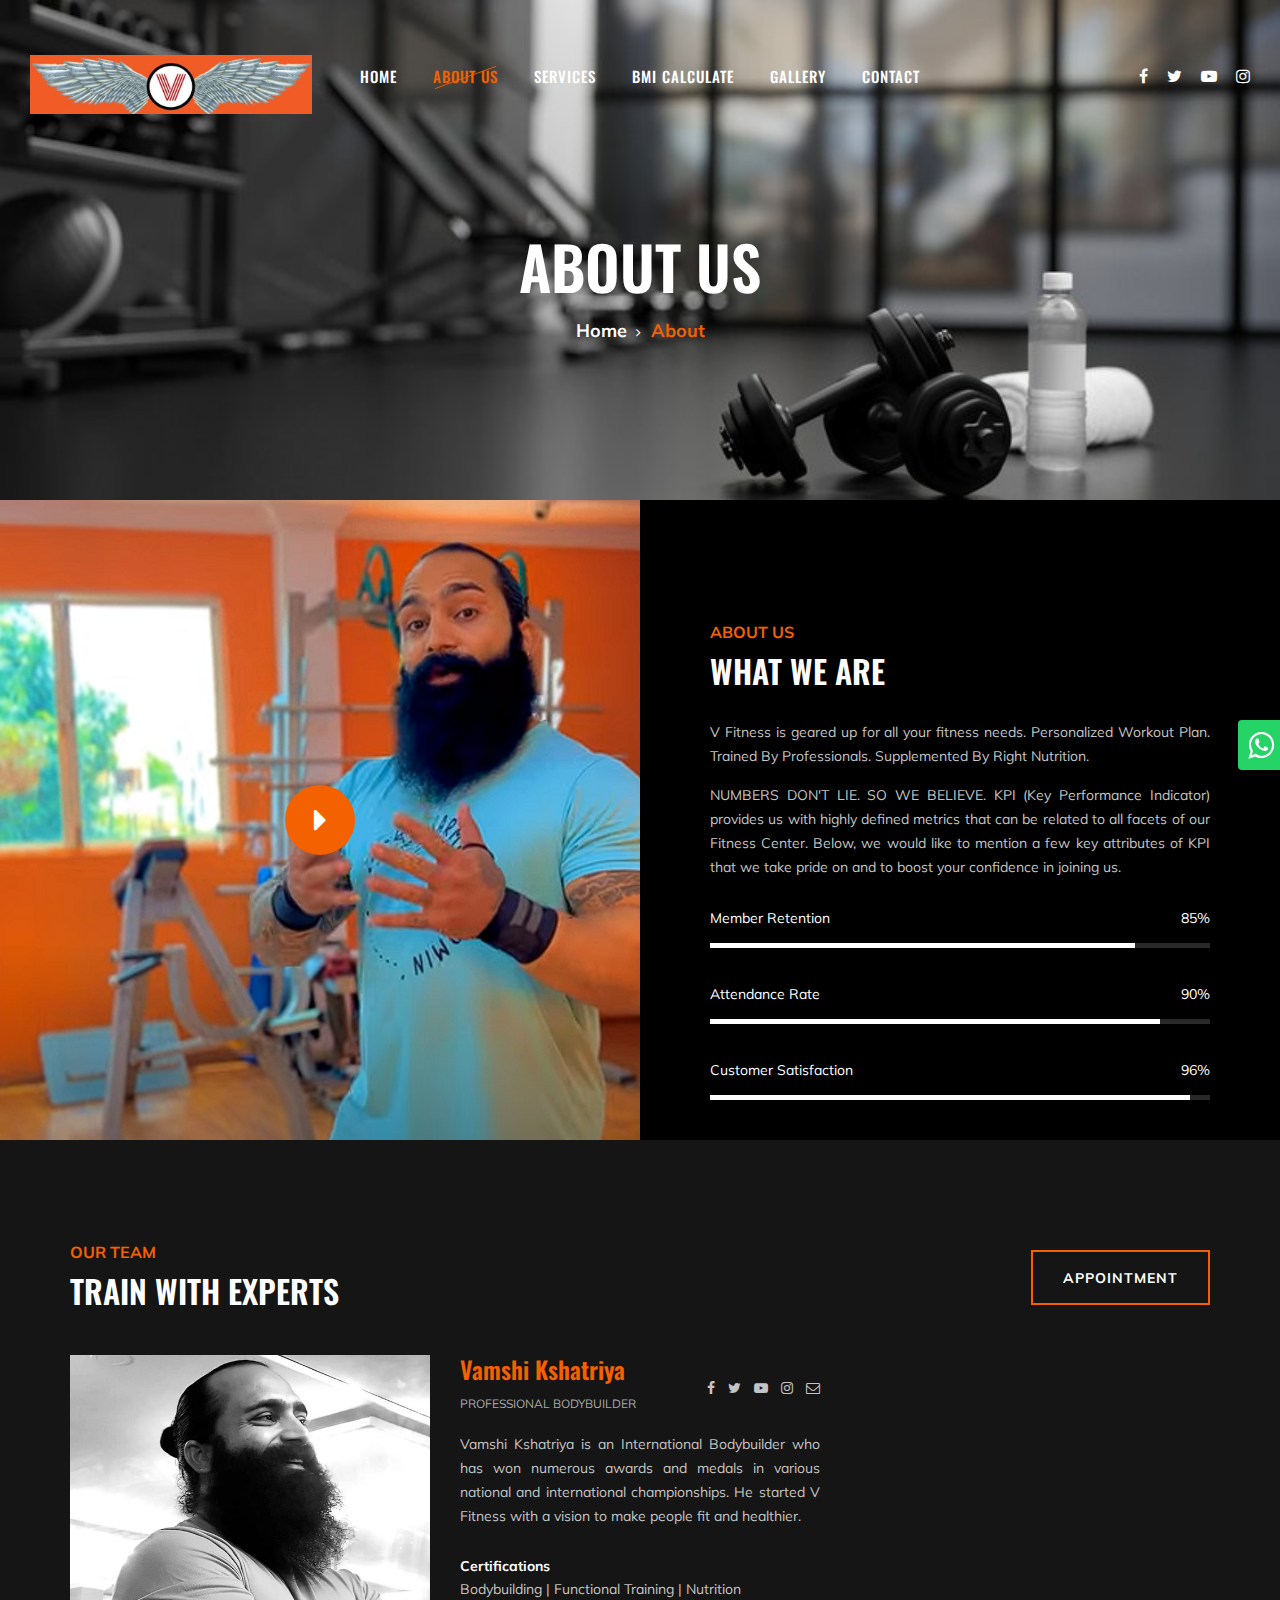
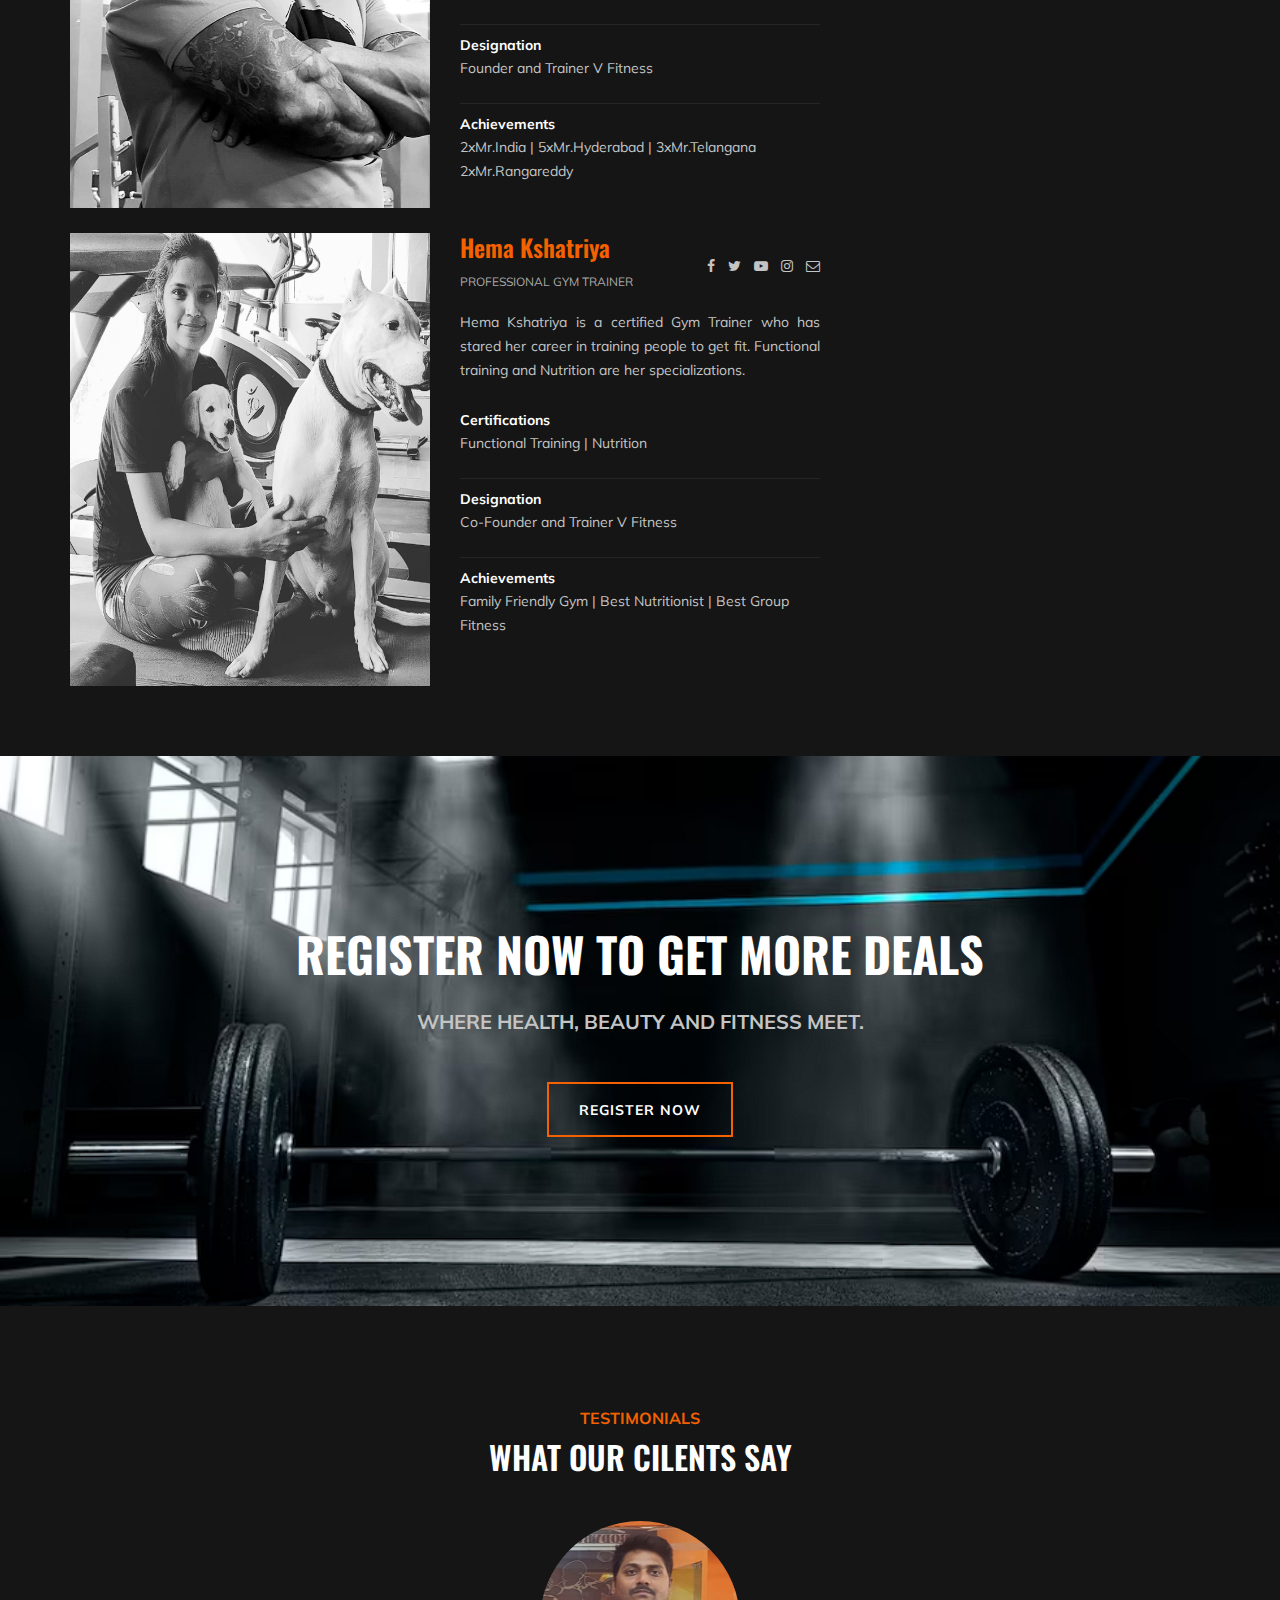
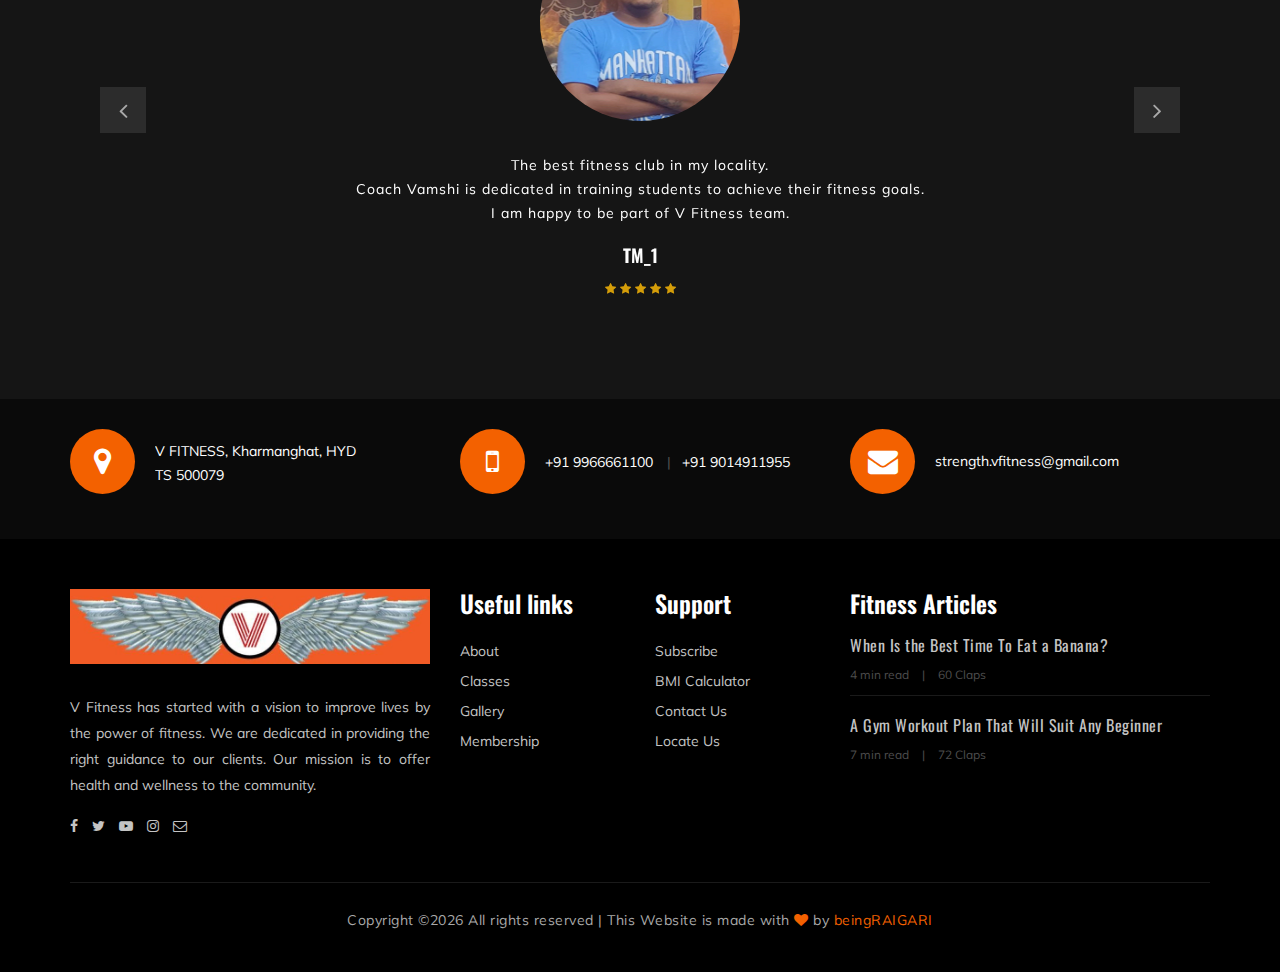
<file: about-us.html>
<!DOCTYPE html>
<html lang="zxx">

<head>
    <meta charset="UTF-8">
    <meta name="description" content="Gym Template">
    <meta name="keywords" content="Gym, unica, creative, html">
    <meta name="viewport" content="width=device-width, initial-scale=1.0">
    <meta http-equiv="X-UA-Compatible" content="ie=edge">
    <title>V Fitness</title>
    <link rel="icon" type="image/x-icon" href="img/v_logo.png">

    <!-- Google Font -->
    <link href="https://fonts.googleapis.com/css?family=Muli:300,400,500,600,700,800,900&display=swap" rel="stylesheet">
    <link href="https://fonts.googleapis.com/css?family=Oswald:300,400,500,600,700&display=swap" rel="stylesheet">

    <!-- Css Styles -->
    <link rel="stylesheet" href="css/bootstrap.min.css" type="text/css">
    <link rel="stylesheet" href="css/font-awesome.min.css" type="text/css">
    <link rel="stylesheet" href="css/flaticon.css" type="text/css">
    <link rel="stylesheet" href="css/owl.carousel.min.css" type="text/css">
    <link rel="stylesheet" href="css/barfiller.css" type="text/css">
    <link rel="stylesheet" href="css/magnific-popup.css" type="text/css">
    <link rel="stylesheet" href="css/slicknav.min.css" type="text/css">
    <link rel="stylesheet" href="css/style.css" type="text/css">
</head>

<body>
    <!-- Page Preloder -->
    <div id="preloder">
        <div class="loader"></div>
    </div>

    <!-- Offcanvas Menu Section Begin -->
    <div class="offcanvas-menu-overlay"></div>
    <div class="offcanvas-menu-wrapper">
        <div class="canvas-close">
            <i class="fa fa-close"></i>
        </div>
        
        <nav class="canvas-menu mobile-menu">
            <ul>
                <li><a href="./index.html">Home</a></li>
                <li class="active"><a href="./about-us.html">About Us</a></li>
                <!--<li><a href="./class-details.html">Classes</a></li> -->
                <li><a href="./services.html">Services</a></li>
                <!--<li><a href="./team.html">Our Team</a></li> -->
                <li><a href="./bmi-calculator.html">Bmi calculate</a></li>
                <li><a href="./gallery.html">Gallery</a></li>
                <li><a href="./contact.html">Contact</a></li>
            </ul>
        </nav>
        <div id="mobile-menu-wrap"></div>
        <div class="canvas-social">
            <a href="https://www.facebook.com/vfitness9966/" target="_blank"><i class="fa fa-facebook"></i></a>
            <a href="https://twitter.com/vamshikshatriya" target="_blank"><i class="fa fa-twitter"></i></a>
            <a href="https://youtube.com/@vfitness99" target="_blank"><i class="fa fa-youtube-play"></i></a>
            <a target="_blank" href="https://www.instagram.com/vamshi.kshatriya/"><i class="fa fa-instagram"></i></a>
        </div>
    </div>
    <!-- Offcanvas Menu Section End -->

    <!-- Header Section Begin -->
    <header class="header-section">
        <div class="container-fluid">
            <div class="row">
                <div class="col-lg-3">
                    <div class="logo">
                        <a href="./index.html">
                            <img src="img/v_fitness_logo.jpg" alt="">
                        </a>
                    </div>
                </div>
                <div class="col-lg-6">
                    <nav class="nav-menu">
                        <ul>
                            <li><a href="./index.html">Home</a></li>
                            <li class="active"><a href="./about-us.html">About Us</a></li>
                            <!--<li><a href="./class-details.html">Classes</a></li> -->
                            <li><a href="./services.html">Services</a></li>
                            <!--<li><a href="./team.html">Our Team</a></li> -->
                            <li><a href="./bmi-calculator.html">Bmi calculate</a></li>
                            <li><a href="./gallery.html">Gallery</a></li>
                            <li><a href="./contact.html">Contact</a></li>
                        </ul>
                    </nav>
                </div>
                <div class="col-lg-3">
                    <div class="top-option">
                        
                        <div class="to-social">
                            <a href="https://www.facebook.com/vfitness9966/" target="_blank"><i class="fa fa-facebook"></i></a>
            <a href="https://twitter.com/vamshikshatriya" target="_blank"><i class="fa fa-twitter"></i></a>
            <a href="https://youtube.com/@vfitness99" target="_blank"><i class="fa fa-youtube-play"></i></a>
            <a target="_blank" href="https://www.instagram.com/vamshi.kshatriya/"><i class="fa fa-instagram"></i></a>
                        </div>
                    </div>
                </div>
            </div>
            <div class="canvas-open">
                <i class="fa fa-bars"></i>
            </div>
        </div>
    </header>
     <!-- Header End -->

    <!-- Breadcrumb Section Begin -->
    <section class="breadcrumb-section set-bg" data-setbg="img/ss_07.jpg">
        <div class="container">
            <div class="row">
                <div class="col-lg-12 text-center">
                    <div class="breadcrumb-text">
                        <h2>About us</h2>
                        <div class="bt-option">
                            <a href="./index.html">Home</a>
                            <span>About</span>
                        </div>
                    </div>
                </div>
            </div>
        </div>
    </section>
    <!-- Breadcrumb Section End -->


    <!-- About US Section Begin -->
    <section class="aboutus-section " >
        <div class="container-fluid">
            <div class="row">
                <div class="col-lg-6 p-0">
                    <div class="about-video set-bg" data-setbg="img/about-us-1.png">
                        <a href="https://www.youtube.com/watch?v=REtfgvUapyM" class="play-btn video-popup"><i
                                class="fa fa-caret-right"></i></a>
                    </div>
                </div>
                <div class="col-lg-6 p-0">
                    <div class="about-text">
                        <div class="section-title">
                            <span>About Us</span>
                            <h2>What we are</h2>
                        </div>
                        <div class="at-desc">
                            <p align="justify">V Fitness is geared up for all your fitness needs. Personalized Workout Plan. Trained By Professionals. Supplemented By Right Nutrition.</p>
                            <p align="justify">NUMBERS DON'T LIE. SO WE BELIEVE. KPI (Key Performance Indicator) provides us with highly defined metrics that can be related to all facets of our Fitness Center. Below, we would like to mention a few key attributes of KPI that we take pride on and to boost your confidence in joining us. </p>
                        </div>
                        <div class="about-bar">
                            <div class="ab-item">
                                <p>Member Retention</p>
                                <div id="bar1" class="barfiller">
                                    <span class="fill" data-percentage="85"></span>
                                    <div class="tipWrap">
                                        <span class="tip"></span>
                                    </div>
                                </div>
                            </div>
                            <div class="ab-item">
                                <p>Attendance Rate</p>
                                <div id="bar2" class="barfiller">
                                    <span class="fill" data-percentage="90"></span>
                                    <div class="tipWrap">
                                        <span class="tip"></span>
                                    </div>
                                </div>
                            </div>
                            <div class="ab-item">
                                <p>Customer Satisfaction</p>
                                <div id="bar3" class="barfiller">
                                    <span class="fill" data-percentage="96"></span>
                                    <div class="tipWrap">
                                        <span class="tip"></span>
                                    </div>
                                </div>
                            </div>
                        </div>
                    </div>
                </div>
            </div>
        </div>
    </section>
    <!-- About US Section End -->

    <section class="team-section team-page spad">
        <div class="container">
            <div class="row">
                <div class="col-lg-12">
                    <div class="team-title">
                        <div class="section-title">
                            <span>Our Team</span>
                            <h2>TRAIN WITH EXPERTS</h2>
                        </div>
                        <a href="./contact.html" class="primary-btn btn-normal appoinment-btn">appointment</a>
                    </div>
                </div>
            </div>

            <div class="row">
                <div class="col-lg-8">
                    <div class="class-details-text">
            <div class="cd-trainer">
                <div class="row">
                    <div class="col-md-6">
                        <div class="cd-trainer-pic">
                            <img src="img/team/ss_2.png" alt="">
                        </div>
                    </div>
                    <div class="col-md-6">
                        <div class="cd-trainer-text">
                            <div class="trainer-title">
                                <h4 style="color:#f36100" id="sectionVamshi">Vamshi Kshatriya</h4>
                                <span>Professional Bodybuilder</span>
                            </div>
                            <div class="trainer-social">
                                <a href="#"><i class="fa fa-facebook"></i></a>
                                <a href="#"><i class="fa fa-twitter"></i></a>
                                <a href="#"><i class="fa fa-youtube-play"></i></a>
                                <a href="#"><i class="fa fa-instagram"></i></a>
                                <a href="#"><i class="fa  fa-envelope-o"></i></a>
                            </div>
                            <p align="justify" >Vamshi Kshatriya is an International Bodybuilder who has won numerous awards and medals in various national and international championships. He started V Fitness with a vision to make people fit and healthier.</p>
                            <ul class="trainer-info">
                                <li><span>Certifications</span><p>Bodybuilding | Functional Training | Nutrition</p></li>
                                <li><span>Designation</span><p>Founder and Trainer V Fitness</p></li>
                                <li><span>Achievements</span><p>2xMr.India | 5xMr.Hyderabad | 3xMr.Telangana 2xMr.Rangareddy </p></li>
                                
                            </ul>
                        </div>
                    </div>
                </div>
                &nbsp;
                
                <div class="row">
                    <div class="col-md-6">
                        <div class="cd-trainer-pic">
                            <img src="img/hero/ss_7_1.png" alt="">
                        </div>
                    </div>
                    <div class="col-md-6">
                        <div class="cd-trainer-text">
                            <div class="trainer-title">
                                <h4 style="color:#f36100" id="sectionHema">Hema Kshatriya</h4>
                                <span>Professional Gym Trainer</span>
                            </div>
                            <div class="trainer-social">
                                <a href="#"><i class="fa fa-facebook"></i></a>
                                <a href="#"><i class="fa fa-twitter"></i></a>
                                <a href="#"><i class="fa fa-youtube-play"></i></a>
                                <a href="#"><i class="fa fa-instagram"></i></a>
                                <a href="#"><i class="fa  fa-envelope-o"></i></a>
                            </div>
                            <p align="justify" >Hema Kshatriya is a certified Gym Trainer who has stared her career in training people to get fit. Functional training and Nutrition are her specializations.</p>
                            <ul class="trainer-info">
                                <li><span>Certifications</span><p>Functional Training | Nutrition</p></li>
                                <li><span>Designation</span><p>Co-Founder and Trainer V Fitness</p></li>
                                <li><span>Achievements</span><p>Family Friendly Gym | Best Nutritionist | Best Group Fitness </p></li>
                                
                            </ul>
                        </div>
                    </div>
                </div>
            
            </div>

            
        </div>
    </section>
    <!-- Team Section End -->

    <!-- Banner Section Begin -->
    <section class="banner-section set-bg" data-setbg="img/ss-02.png">
        <div class="container">
            <div class="row">
                <div class="col-lg-12 text-center">
                    <div class="bs-text">
                        <h2>register now to get more deals</h2>
                        <div class="bt-tips">Where health, beauty and fitness meet.</div>
                        <a href="#" class="primary-btn  btn-normal">Register Now</a>
                    </div>
                </div>
            </div>
        </div>
    </section>
    <!-- Banner Section End -->

    <!-- Testimonial Section Begin -->
    <section class="testimonial-section spad">
        <div class="container">
            <div class="row">
                <div class="col-lg-12">
                    <div class="section-title">
                        <span>Testimonials</span>
                        <h2>What Our cilents say</h2>
                    </div>
                </div>
            </div>
            <div class="ts_slider owl-carousel">
                <div class="ts_item">
                    <div class="row">
                        <div class="col-lg-12 text-center">
                            <div class="ti_pic">
                                <img src="img/testimonial/tm_1.png" alt="">
                            </div>
                            <div class="ti_text">
                                <p>The best fitness club in my locality. </br>Coach Vamshi is dedicated in training students to achieve their fitness goals.</br> I am happy to be part of V Fitness team. </p>
                                <h5>TM_1</h5>
                                <div class="tt-rating">
                                    <i class="fa fa-star"></i>
                                    <i class="fa fa-star"></i>
                                    <i class="fa fa-star"></i>
                                    <i class="fa fa-star"></i>
                                    <i class="fa fa-star"></i>
                                </div>
                            </div>
                        </div>
                    </div>
                </div>
                <div class="ts_item">
                    <div class="row">
                        <div class="col-lg-12 text-center">
                            <div class="ti_pic">
                                <img src="img/testimonial/tm_2.png" alt="">
                            </div>
                            <div class="ti_text">
                                <p>The best fitness club in my locality. </br>Coach Vamshi is dedicated in training students to achieve their fitness goals.</br> I am happy to be part of V Fitness team. </p>
                                <h5>TM_1</h5>
                                <div class="tt-rating">
                                    <i class="fa fa-star"></i>
                                    <i class="fa fa-star"></i>
                                    <i class="fa fa-star"></i>
                                    <i class="fa fa-star"></i>
                                    <i class="fa fa-star"></i>
                                </div>
                            </div>
                        </div>
                    </div>
                </div>
                <div class="ts_item">
                    <div class="row">
                        <div class="col-lg-12 text-center">
                            <div class="ti_pic">
                                <img src="img/testimonial/tm_3.png" alt="">
                            </div>
                            <div class="ti_text">
                                <p>The best fitness club in my locality. </br>Coach Vamshi is dedicated in training students to achieve their fitness goals.</br> I am happy to be part of V Fitness team. </p>
                                <h5>TM_1</h5>
                                <div class="tt-rating">
                                    <i class="fa fa-star"></i>
                                    <i class="fa fa-star"></i>
                                    <i class="fa fa-star"></i>
                                    <i class="fa fa-star"></i>
                                    <i class="fa fa-star"></i>
                                </div>
                            </div>
                        </div>
                    </div>
                </div>
                <div class="ts_item">
                    <div class="row">
                        <div class="col-lg-12 text-center">
                            <div class="ti_pic">
                                <img src="img/testimonial/tm_4.png" alt="">
                            </div>
                            <div class="ti_text">
                                <p>The best fitness club in my locality. </br>Coach Vamshi is dedicated in training students to achieve their fitness goals.</br> I am happy to be part of V Fitness team. </p>
                                <h5>TM_1</h5>
                                <div class="tt-rating">
                                    <i class="fa fa-star"></i>
                                    <i class="fa fa-star"></i>
                                    <i class="fa fa-star"></i>
                                    <i class="fa fa-star"></i>
                                    <i class="fa fa-star"></i>
                                </div>
                            </div>
                        </div>
                    </div>
                </div>
            </div>
        </div>
    </section>
    <!-- Testimonial Section End -->

    <!-- Get In Touch Section Begin -->
    <div class="gettouch-section">
        <div class="container">
            <div class="row">
                <div class="col-md-4">
                    <div class="gt-text">
                        <a target="_blank" href="https://goo.gl/maps/xVB7qS5Hg9xaRuVW7"><i class="fa fa-map-marker"></i></a>
                        <p>V FITNESS, Kharmanghat, HYD <br/> TS 500079</p>
                    </div>
                </div>
                <div class="col-md-4">
                    <div class="gt-text">
                        <a target="_blank" href="https://wa.me/919966661100?text=I'm%20interested%20in%20your%20gym%20membership"> <i class="fa fa-mobile"></i></a>
                        <ul>
                            <li>+91 9966661100</li>
                            <li>+91 9014911955</li>
                        </ul>
                    </div>
                </div>
                <div class="col-md-4">
                    <div class="gt-text email">
                        <a target="_blank" href="mailto:support.vfitness@gmail.com"><i class="fa fa-envelope"></i></a>
                        <p>strength.vfitness@gmail.com</p>
                    </div>
                </div>
            </div>
        </div>
    </div>
    <!-- Get In Touch Section End -->

    <!-- Footer Section Begin -->
    <section class="footer-section">
        <div class="container">
            <div class="row">
                <div class="col-lg-4">
                    <div class="fs-about">
                        <div class="fa-logo">
                            <a href="#"><img src="img/v_fitness_logo.jpg" alt=""></a>
                        </div>
                        <p align="justify"> V Fitness has started with a vision to improve lives by the power of fitness. We are dedicated in providing the right guidance to our clients. Our mission is to offer health and wellness to the community.</p>
                        <div class="fa-social">
                            <a href="https://www.facebook.com/vfitness9966/" target="_blank"><i class="fa fa-facebook"></i></a>
                            <a href="https://twitter.com/vamshikshatriya" target="_blank"><i class="fa fa-twitter"></i></a>
                            <a href="https://youtube.com/@vfitness99" target="_blank"><i class="fa fa-youtube-play"></i></a>
                            <a target="_blank" href="https://www.instagram.com/vamshi.kshatriya/"><i class="fa fa-instagram"></i></a>
                            <a target="_blank" href="mailto:strength.vfitness@gmail.com"><i class="fa  fa-envelope-o"></i></a>
                        </div>
                    </div>
                </div>
                <div class="col-lg-2 col-md-3 col-sm-6">
                    <div class="fs-widget">
                        <h4>Useful links</h4>
                        <ul>
                            <li><a href="./about-us.html">About</a></li>
                            
                            <li><a href="./services.html#sectionClasses">Classes</a></li>
                            <li><a href="./gallery.html">Gallery</a></li>
                            <li><a href="./services.html#sectionPricing">Membership</a></li>
                        </ul>
                    </div>
                </div>
                <div class="col-lg-2 col-md-3 col-sm-6">
                    <div class="fs-widget">
                        <h4>Support</h4>
                        <ul>
                           
                            <li><a href="https://youtube.com/@vfitness99" target="_blank">Subscribe</a></li>
                            <li><a href="./bmi-calculator.html">BMI Calculator</a></li>
                            <li><a href="./contact.html">Contact Us</a></li>
                            <li><a target="_blank" href="https://goo.gl/maps/xVB7qS5Hg9xaRuVW7">Locate Us</a></li>
                        </ul>
                    </div>
                </div>
                
                <div class="col-lg-4 col-md-6">
                    <div class="fs-widget">
                        <h4>Fitness Articles</h4>
                        <div class="fw-recent">
                            <h6><a target="_blank" href="https://medium.com/exploring-wellness/when-is-the-best-time-to-eat-a-banana-3fb9793e0d32">When Is the Best Time To Eat a Banana?</a></h6>
                            <ul>
                                <li>4 min read</li>
                                <li>60 Claps</li>
                            </ul>
                        </div>
                        <div class="fw-recent">
                            <h6><a target="_blank" href="https://medium.com/illumination/a-gym-workout-plan-that-will-suit-any-beginner-909eea2ece28">A Gym Workout Plan That Will Suit Any Beginner</a></h6>
                            <ul>
                                <li>7 min read</li>
                                <li>72 Claps</li>
                            </ul>
                        </div>
                    </div>
                </div>
            </div>
            
            <div class="row">
                <div class="col-lg-12 text-center">
                    <div class="copyright-text">
                        <p><!-- Link back to Colorlib can't be removed. Template is licensed under CC BY 3.0. -->
  Copyright &copy;<script>document.write(new Date().getFullYear());</script> All rights reserved | This Website is made with <i class="fa fa-heart" aria-hidden="true"></i> by <a target="_blank" href="mailto:beingraigari@gmail.com">beingRAIGARI</a>
  <!-- Link back to Colorlib can't be removed. Template is licensed under CC BY 3.0. --></p>
                    </div>
                </div>
            </div>
        </div>
    </section>
    <!-- Footer Section End -->
    <div class="whats-float">
        <a href="https://wa.me/919966661100?text=I'm%20interested%20in%20your%20gym%20membership"
           target="_blank">
            <i class="fa fa-whatsapp"></i><span>WhatsApp<br><small>+91 9966661100</small></span>
        </a>
    </div>


    <!-- Search model Begin -->
    <div class="search-model">
        <div class="h-100 d-flex align-items-center justify-content-center">
            <div class="search-close-switch">+</div>
            <form class="search-model-form">
                <input type="text" id="search-input" placeholder="Search here.....">
            </form>
        </div>
    </div>
    <!-- Search model end -->

    <!-- Js Plugins -->
    <script src="js/jquery-3.3.1.min.js"></script>
    <script src="js/bootstrap.min.js"></script>
    <script src="js/jquery.magnific-popup.min.js"></script>
    <script src="js/masonry.pkgd.min.js"></script>
    <script src="js/jquery.barfiller.js"></script>
    <script src="js/jquery.slicknav.js"></script>
    <script src="js/owl.carousel.min.js"></script>
    <script src="js/main.js"></script>


</body>

</html>
</file>
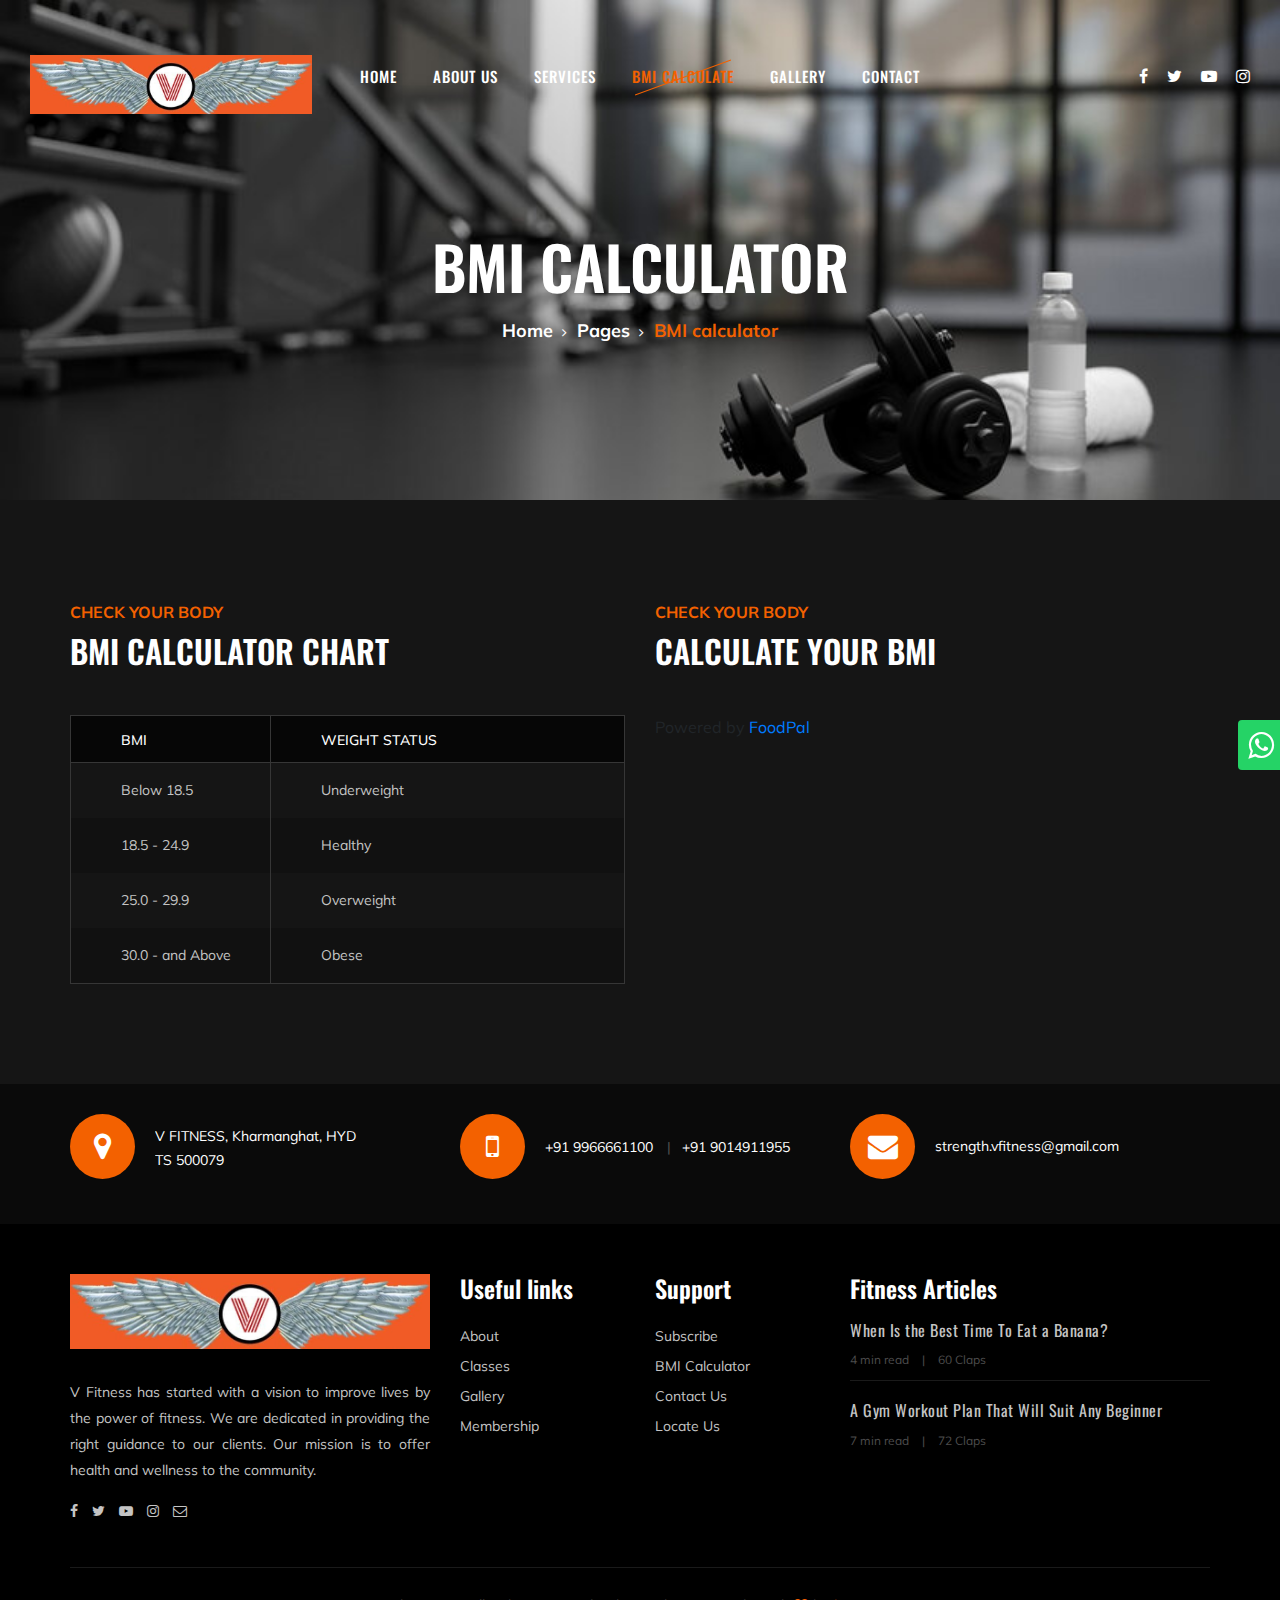
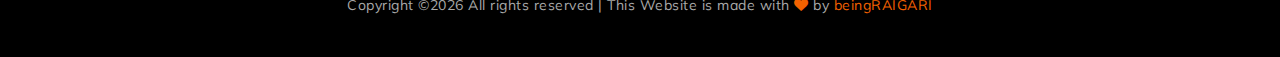
<file: bmi-calculator.html>
<!DOCTYPE html>
<html lang="zxx">

<head>
    <meta charset="UTF-8">
    <meta name="description" content="Gym Template">
    <meta name="keywords" content="Gym, unica, creative, html">
    <meta name="viewport" content="width=device-width, initial-scale=1.0">
    <meta http-equiv="X-UA-Compatible" content="ie=edge">
    <title>V Fitness</title>
    <link rel="icon" type="image/x-icon" href="img/v_logo.png">

    <!-- Google Font -->
    <link href="https://fonts.googleapis.com/css?family=Muli:300,400,500,600,700,800,900&display=swap" rel="stylesheet">
    <link href="https://fonts.googleapis.com/css?family=Oswald:300,400,500,600,700&display=swap" rel="stylesheet">

    <!-- Css Styles -->
    <link rel="stylesheet" href="css/bootstrap.min.css" type="text/css">
    <link rel="stylesheet" href="css/font-awesome.min.css" type="text/css">
    <link rel="stylesheet" href="css/flaticon.css" type="text/css">
    <link rel="stylesheet" href="css/owl.carousel.min.css" type="text/css">
    <link rel="stylesheet" href="css/barfiller.css" type="text/css">
    <link rel="stylesheet" href="css/magnific-popup.css" type="text/css">
    <link rel="stylesheet" href="css/slicknav.min.css" type="text/css">
    <link rel="stylesheet" href="css/style.css" type="text/css">
</head>

<body>
    <!-- Page Preloder -->
    <div id="preloder">
        <div class="loader"></div>
    </div>

    <!-- Offcanvas Menu Section Begin -->
    <div class="offcanvas-menu-overlay"></div>
    <div class="offcanvas-menu-wrapper">
        <div class="canvas-close">
            <i class="fa fa-close"></i>
        </div>
        
        <nav class="canvas-menu mobile-menu">
            <ul>
                <li ><a href="./index.html">Home</a></li>
                <li><a href="./about-us.html">About Us</a></li>
                <!--<li><a href="./class-details.html">Classes</a></li> -->
                <li><a href="./services.html">Services</a></li>
                <!--<li><a href="./team.html">Our Team</a></li> -->
                <li class="active"><a href="./bmi-calculator.html">Bmi calculate</a></li>
                <li><a href="./gallery.html">Gallery</a></li>
                <li><a href="./contact.html">Contact</a></li>
            </ul>
        </nav>
        <div id="mobile-menu-wrap"></div>
        <div class="canvas-social">
            <a href="https://www.facebook.com/vfitness9966/" target="_blank"><i class="fa fa-facebook"></i></a>
            <a href="https://twitter.com/vamshikshatriya" target="_blank"><i class="fa fa-twitter"></i></a>
            <a href="https://youtube.com/@vfitness99" target="_blank"><i class="fa fa-youtube-play"></i></a>
            <a target="_blank" href="https://www.instagram.com/vamshi.kshatriya/"><i class="fa fa-instagram"></i></a>
        </div>
    </div>
    <!-- Offcanvas Menu Section End -->

    <!-- Header Section Begin -->
    <header class="header-section">
        <div class="container-fluid">
            <div class="row">
                <div class="col-lg-3">
                    <div class="logo">
                        <a href="./index.html">
                            <img src="img/v_fitness_logo.jpg" alt="">
                        </a>
                    </div>
                </div>
                <div class="col-lg-6">
                    <nav class="nav-menu">
                        <ul>
                            <li><a href="./index.html">Home</a></li>
                            <li><a href="./about-us.html">About Us</a></li>
                            <!--<li><a href="./class-details.html">Classes</a></li> -->
                            <li><a href="./services.html">Services</a></li>
                            <!--<li><a href="./team.html">Our Team</a></li> -->
                            <li class="active"><a href="./bmi-calculator.html">Bmi calculate</a></li>
                            <li><a href="./gallery.html">Gallery</a></li>
                            <li><a href="./contact.html">Contact</a></li>
                        </ul>
                    </nav>
                </div>
                <div class="col-lg-3">
                    <div class="top-option">
                        
                        <div class="to-social">
                            <a href="https://www.facebook.com/vfitness9966/" target="_blank"><i class="fa fa-facebook"></i></a>
            <a href="https://twitter.com/vamshikshatriya" target="_blank"><i class="fa fa-twitter"></i></a>
            <a href="https://youtube.com/@vfitness99" target="_blank"><i class="fa fa-youtube-play"></i></a>
            <a target="_blank" href="https://www.instagram.com/vamshi.kshatriya/"><i class="fa fa-instagram"></i></a>
                        </div>
                    </div>
                </div>
            </div>
            <div class="canvas-open">
                <i class="fa fa-bars"></i>
            </div>
        </div>
    </header>

    <!-- Breadcrumb Section Begin -->
    <section class="breadcrumb-section set-bg" data-setbg="img/ss_07.jpg">
        <div class="container">
            <div class="row">
                <div class="col-lg-12 text-center">
                    <div class="breadcrumb-text">
                        <h2>BMI calculator</h2>
                        <div class="bt-option">
                            <a href="./index.html">Home</a>
                            <a href="#">Pages</a>
                            <span>BMI calculator</span>
                        </div>
                    </div>
                </div>
            </div>
        </div>
    </section>
    <!-- Breadcrumb Section End -->

    <!-- BMI Calculator Section Begin -->
    <section class="bmi-calculator-section spad">
        <div class="container">
            <div class="row">
                <div class="col-lg-6">
                    <div class="section-title chart-title">
                        <span>check your body</span>
                        <h2>BMI CALCULATOR CHART</h2>
                    </div>
                    <div class="chart-table">
                        <table>
                            <thead>
                                <tr>
                                    <th>Bmi</th>
                                    <th>WEIGHT STATUS</th>
                                </tr>
                            </thead>
                            <tbody>
                                <tr>
                                    <td class="point">Below 18.5</td>
                                    <td>Underweight</td>
                                </tr>
                                <tr>
                                    <td class="point">18.5 - 24.9</td>
                                    <td>Healthy</td>
                                </tr>
                                <tr>
                                    <td class="point">25.0 - 29.9</td>
                                    <td>Overweight</td>
                                </tr>
                                <tr>
                                    <td class="point">30.0 - and Above</td>
                                    <td>Obese</td>
                                </tr>
                            </tbody>
                        </table>
                    </div>
                </div>
                <div class="col-lg-6">
                    <div class="section-title chart-calculate-title">
                        <span>check your body</span>
                        <h2>CALCULATE YOUR BMI</h2>
                    </div>
                    <div id="fp-code" data-calc="bmi" data-lang="en" data-unit="metric" data-bg-color="#F7F7F7"  data-alt-bg-color="#FFFFFF" data-txt-color="#333333" data-alt-txt-color="#FFFFFF" data-pri-color="#F36100" data-sec-color="#F36100"><span class="fp-copyright">Powered by <a href="https://www.foodpal-app.com/en/calculators/bmi-calculator">FoodPal</a></span></div><script src="https://code.foodpal-app.com/external/calculator.js" async></script>
                </div>
            </div>
        </div>
    </section>
    <!-- BMI Calculator Section End -->

   <!-- Get In Touch Section Begin -->
   <div class="gettouch-section">
    <div class="container">
        <div class="row">
            <div class="col-md-4">
                <div class="gt-text">
                    <a target="_blank" href="https://goo.gl/maps/xVB7qS5Hg9xaRuVW7"><i class="fa fa-map-marker"></i></a>
                    <p>V FITNESS, Kharmanghat, HYD <br/> TS 500079</p>
                </div>
            </div>
            <div class="col-md-4">
                <div class="gt-text">
                    <a target="_blank" href="https://wa.me/919966661100?text=I'm%20interested%20in%20your%20gym%20membership"> <i class="fa fa-mobile"></i></a>
                    <ul>
                        <li>+91 9966661100</li>
                        <li>+91 9014911955</li>
                    </ul>
                </div>
            </div>
            <div class="col-md-4">
                <div class="gt-text email">
                    <a target="_blank" href="mailto:support.vfitness@gmail.com"><i class="fa fa-envelope"></i></a>
                    <p>strength.vfitness@gmail.com</p>
                </div>
            </div>
        </div>
    </div>
</div>
<!-- Get In Touch Section End -->

    <!-- Footer Section Begin -->
    <section class="footer-section">
        <div class="container">
            <div class="row">
                <div class="col-lg-4">
                    <div class="fs-about">
                        <div class="fa-logo">
                            <a href="#"><img src="img/v_fitness_logo.jpg" alt=""></a>
                        </div>
                        <p align="justify"> V Fitness has started with a vision to improve lives by the power of fitness. We are dedicated in providing the right guidance to our clients. Our mission is to offer health and wellness to the community.</p>
                        <div class="fa-social">
                            <a href="https://www.facebook.com/vfitness9966/" target="_blank"><i class="fa fa-facebook"></i></a>
                            <a href="https://twitter.com/vamshikshatriya" target="_blank"><i class="fa fa-twitter"></i></a>
                            <a href="https://youtube.com/@vfitness99" target="_blank"><i class="fa fa-youtube-play"></i></a>
                            <a target="_blank" href="https://www.instagram.com/vamshi.kshatriya/"><i class="fa fa-instagram"></i></a>
                            <a target="_blank" href="mailto:strength.vfitness@gmail.com"><i class="fa  fa-envelope-o"></i></a>
                        </div>
                    </div>
                </div>
                <div class="col-lg-2 col-md-3 col-sm-6">
                    <div class="fs-widget">
                        <h4>Useful links</h4>
                        <ul>
                            <li><a href="./about-us.html">About</a></li>
                            
                            <li><a href="./services.html#sectionClasses">Classes</a></li>
                            <li><a href="./gallery.html">Gallery</a></li>
                            <li><a href="./services.html#sectionPricing">Membership</a></li>
                        </ul>
                    </div>
                </div>
                <div class="col-lg-2 col-md-3 col-sm-6">
                    <div class="fs-widget">
                        <h4>Support</h4>
                        <ul>
                           
                            <li><a href="https://youtube.com/@vfitness99" target="_blank">Subscribe</a></li>
                            <li><a href="./bmi-calculator.html">BMI Calculator</a></li>
                            <li><a href="./contact.html">Contact Us</a></li>
                            <li><a target="_blank" href="https://goo.gl/maps/xVB7qS5Hg9xaRuVW7">Locate Us</a></li>
                        </ul>
                    </div>
                </div>
                
                <div class="col-lg-4 col-md-6">
                    <div class="fs-widget">
                        <h4>Fitness Articles</h4>
                        <div class="fw-recent">
                            <h6><a target="_blank" href="https://medium.com/exploring-wellness/when-is-the-best-time-to-eat-a-banana-3fb9793e0d32">When Is the Best Time To Eat a Banana?</a></h6>
                            <ul>
                                <li>4 min read</li>
                                <li>60 Claps</li>
                            </ul>
                        </div>
                        <div class="fw-recent">
                            <h6><a target="_blank" href="https://medium.com/illumination/a-gym-workout-plan-that-will-suit-any-beginner-909eea2ece28">A Gym Workout Plan That Will Suit Any Beginner</a></h6>
                            <ul>
                                <li>7 min read</li>
                                <li>72 Claps</li>
                            </ul>
                        </div>
                    </div>
                </div>
            </div>
            
            <div class="row">
                <div class="col-lg-12 text-center">
                    <div class="copyright-text">
                        <p><!-- Link back to Colorlib can't be removed. Template is licensed under CC BY 3.0. -->
  Copyright &copy;<script>document.write(new Date().getFullYear());</script> All rights reserved | This Website is made with <i class="fa fa-heart" aria-hidden="true"></i> by <a target="_blank" href="mailto:beingraigari@gmail.com">beingRAIGARI</a>
  <!-- Link back to Colorlib can't be removed. Template is licensed under CC BY 3.0. --></p>
                    </div>
                </div>
            </div>
        </div>
    </section>
    <!-- Footer Section End -->
    <div class="whats-float">
        <a href="https://wa.me/919966661100?text=I'm%20interested%20in%20your%20gym%20membership"
           target="_blank">
            <i class="fa fa-whatsapp"></i><span>WhatsApp<br><small>+91 9966661100</small></span>
        </a>
    </div>


    <!-- Search model Begin -->
    <div class="search-model">
        <div class="h-100 d-flex align-items-center justify-content-center">
            <div class="search-close-switch">+</div>
            <form class="search-model-form">
                <input type="text" id="search-input" placeholder="Search here.....">
            </form>
        </div>
    </div>
    <!-- Search model end -->

    <!-- Js Plugins -->
    <script src="js/jquery-3.3.1.min.js"></script>
    <script src="js/bootstrap.min.js"></script>
    <script src="js/jquery.magnific-popup.min.js"></script>
    <script src="js/masonry.pkgd.min.js"></script>
    <script src="js/jquery.barfiller.js"></script>
    <script src="js/jquery.slicknav.js"></script>
    <script src="js/owl.carousel.min.js"></script>
    <script src="js/main.js"></script>



</body>

</html>
</file>
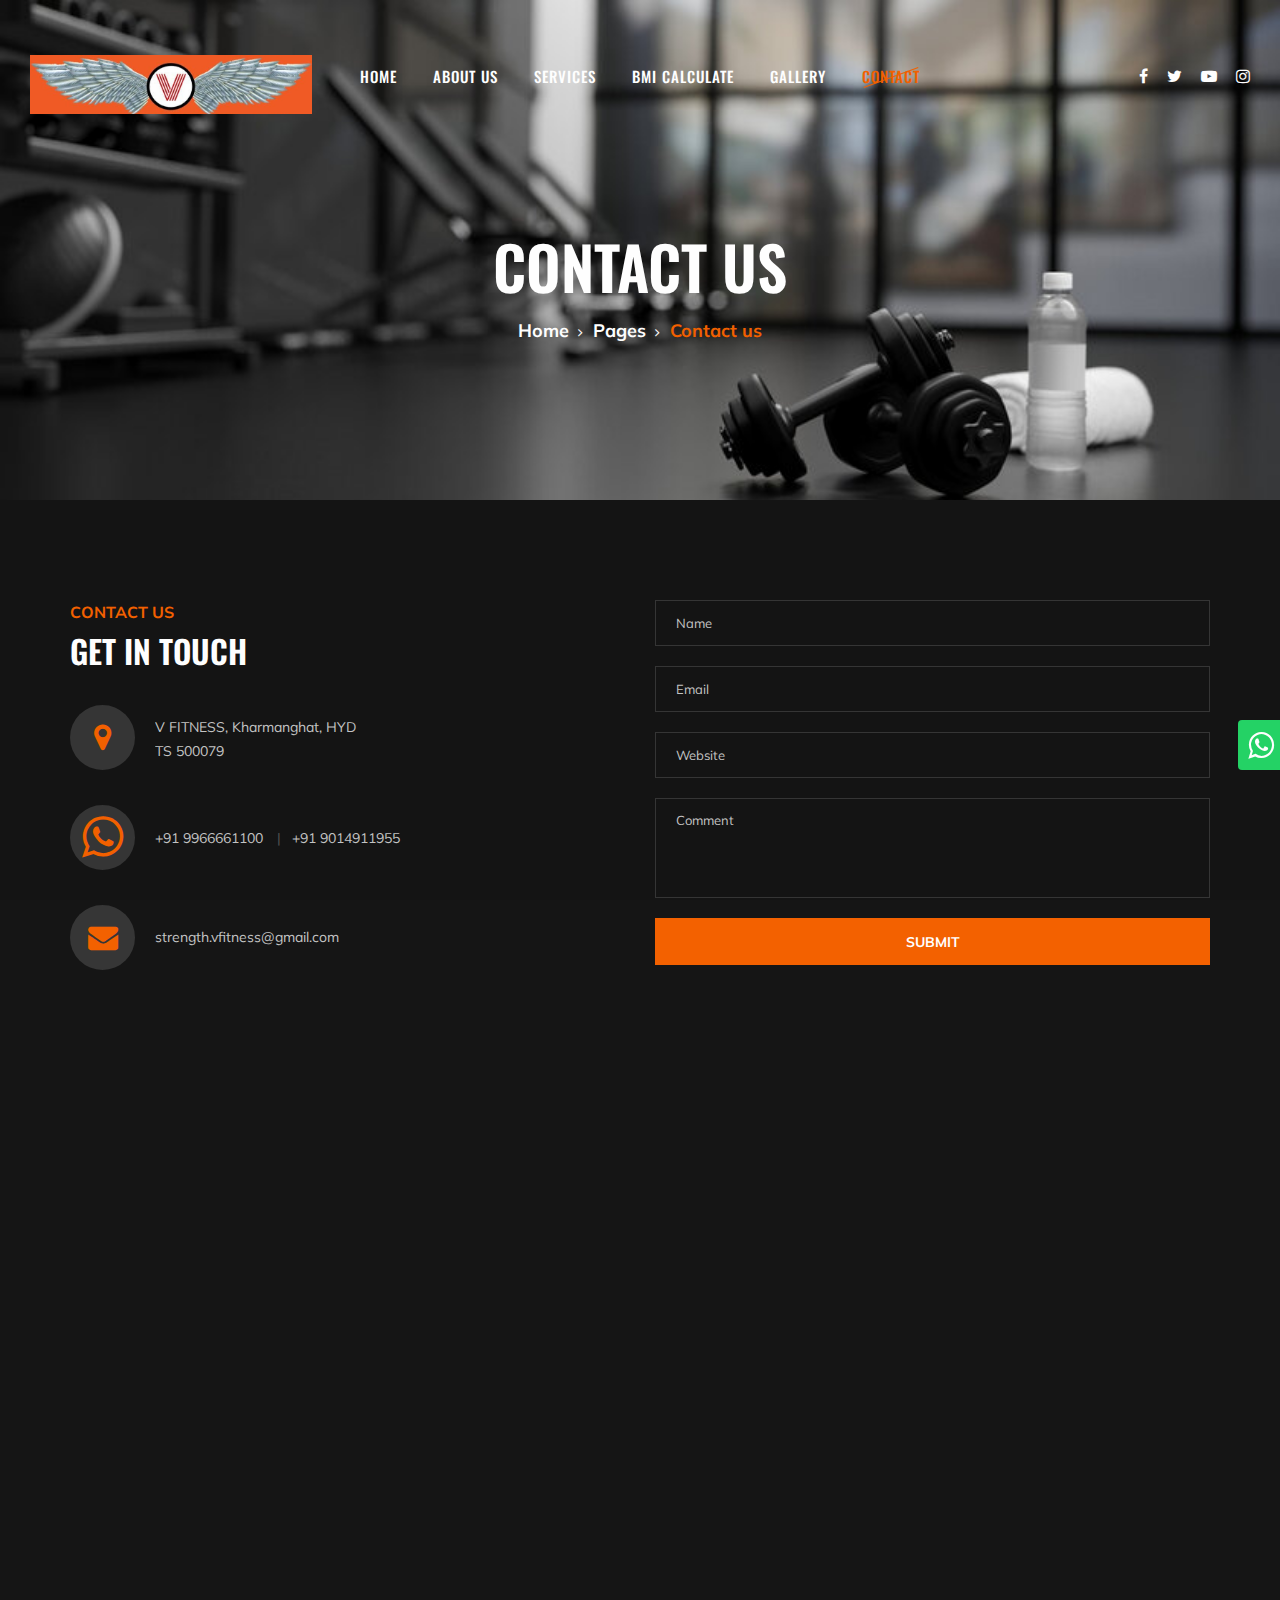
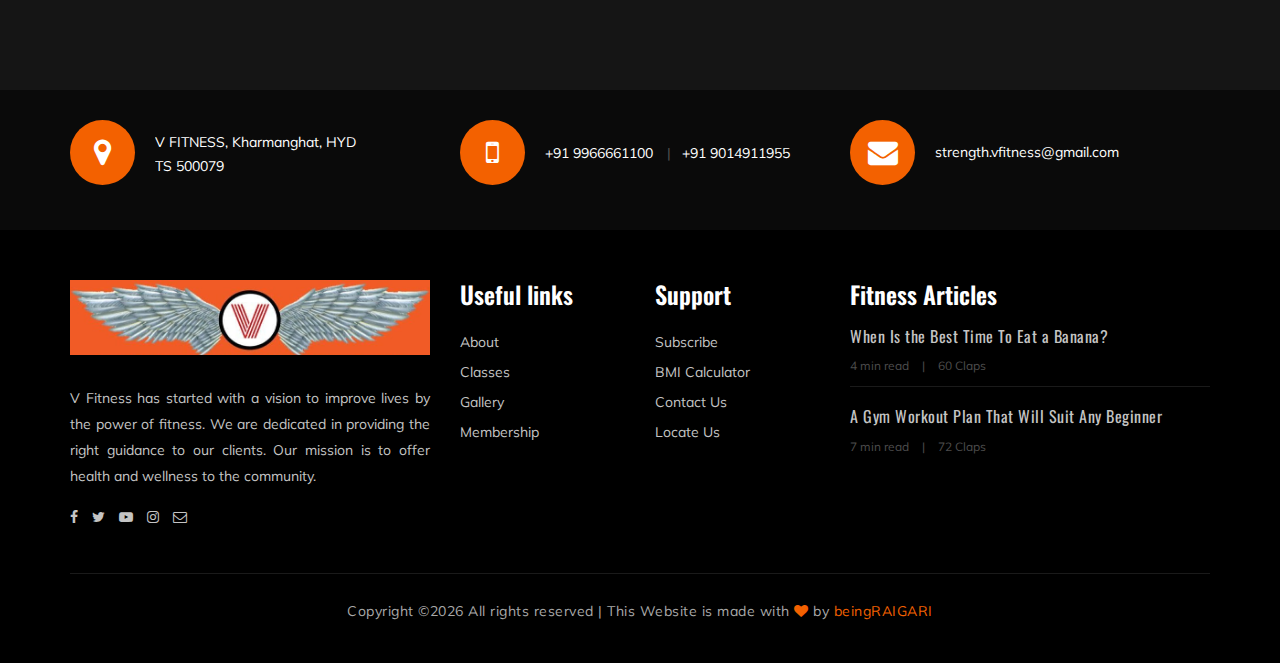
<file: contact.html>
<!DOCTYPE html>
<html lang="zxx">

<head>
    <meta charset="UTF-8">
    <meta name="description" content="Gym Template">
    <meta name="keywords" content="Gym, unica, creative, html">
    <meta name="viewport" content="width=device-width, initial-scale=1.0">
    <meta http-equiv="X-UA-Compatible" content="ie=edge">
    <title>V Fitness</title>
    <link rel="icon" type="image/x-icon" href="img/v_logo.png">

    <!-- Google Font -->
    <link href="https://fonts.googleapis.com/css?family=Muli:300,400,500,600,700,800,900&display=swap" rel="stylesheet">
    <link href="https://fonts.googleapis.com/css?family=Oswald:300,400,500,600,700&display=swap" rel="stylesheet">

    <!-- Css Styles -->
    <link rel="stylesheet" href="css/bootstrap.min.css" type="text/css">
    <link rel="stylesheet" href="css/font-awesome.min.css" type="text/css">
    <link rel="stylesheet" href="css/flaticon.css" type="text/css">
    <link rel="stylesheet" href="css/owl.carousel.min.css" type="text/css">
    <link rel="stylesheet" href="css/barfiller.css" type="text/css">
    <link rel="stylesheet" href="css/magnific-popup.css" type="text/css">
    <link rel="stylesheet" href="css/slicknav.min.css" type="text/css">
    <link rel="stylesheet" href="css/style.css" type="text/css">
</head>

<body>
    <!-- Page Preloder -->
    <div id="preloder">
        <div class="loader"></div>
    </div>

    <!-- Offcanvas Menu Section Begin -->
    <div class="offcanvas-menu-overlay"></div>
    <div class="offcanvas-menu-wrapper">
        <div class="canvas-close">
            <i class="fa fa-close"></i>
        </div>
        
        <nav class="canvas-menu mobile-menu">
            <ul>
                <li><a href="./index.html">Home</a></li>
                <li><a href="./about-us.html">About Us</a></li>
                <!--<li><a href="./class-details.html">Classes</a></li> -->
                <li><a href="./services.html">Services</a></li>
                <!--<li><a href="./team.html">Our Team</a></li> -->
                <li><a href="./bmi-calculator.html">Bmi calculate</a></li>
                <li><a href="./gallery.html">Gallery</a></li>
                <li class="active"><a href="./contact.html">Contact</a></li>
            </ul>
        </nav>
        <div id="mobile-menu-wrap"></div>
        <div class="canvas-social">
            <a href="https://www.facebook.com/vfitness9966/" target="_blank"><i class="fa fa-facebook"></i></a>
            <a href="https://twitter.com/vamshikshatriya" target="_blank"><i class="fa fa-twitter"></i></a>
            <a href="https://youtube.com/@vfitness99" target="_blank"><i class="fa fa-youtube-play"></i></a>
            <a target="_blank" href="https://www.instagram.com/vamshi.kshatriya/"><i class="fa fa-instagram"></i></a>
        </div>
    </div>
    <!-- Offcanvas Menu Section End -->

    <!-- Header Section Begin -->
    <header class="header-section">
        <div class="container-fluid">
            <div class="row">
                <div class="col-lg-3">
                    <div class="logo">
                        <a href="./index.html">
                            <img src="img/v_fitness_logo.jpg" alt="">
                        </a>
                    </div>
                </div>
                <div class="col-lg-6">
                    <nav class="nav-menu">
                        <ul>
                            <li><a href="./index.html">Home</a></li>
                            <li><a href="./about-us.html">About Us</a></li>
                            <!--<li><a href="./class-details.html">Classes</a></li> -->
                            <li><a href="./services.html">Services</a></li>
                            <!--<li><a href="./team.html">Our Team</a></li> -->
                            <li><a href="./bmi-calculator.html">Bmi calculate</a></li>
                            <li><a href="./gallery.html">Gallery</a></li>
                            <li class="active"><a href="./contact.html">Contact</a></li>
                        </ul>
                    </nav>
                </div>
                <div class="col-lg-3">
                    <div class="top-option">
                       
                        <div class="to-social">
                            <a href="https://www.facebook.com/vfitness9966/" target="_blank"><i class="fa fa-facebook"></i></a>
            <a href="https://twitter.com/vamshikshatriya" target="_blank"><i class="fa fa-twitter"></i></a>
            <a href="https://youtube.com/@vfitness99" target="_blank"><i class="fa fa-youtube-play"></i></a>
            <a target="_blank" href="https://www.instagram.com/vamshi.kshatriya/"><i class="fa fa-instagram"></i></a>
                        </div>
                    </div>
                </div>
            </div>
            <div class="canvas-open">
                <i class="fa fa-bars"></i>
            </div>
        </div>
    </header>
    <!-- Header End -->

    <!-- Breadcrumb Section Begin -->
    <section class="breadcrumb-section set-bg" data-setbg="img/ss_07.jpg">
        <div class="container">
            <div class="row">
                <div class="col-lg-12 text-center">
                    <div class="breadcrumb-text">
                        <h2>Contact Us</h2>
                        <div class="bt-option">
                            <a href="./index.html">Home</a>
                            <a href="#">Pages</a>
                            <span>Contact us</span>
                        </div>
                    </div>
                </div>
            </div>
        </div>
    </section>
    <!-- Breadcrumb Section End -->

    <!-- Contact Section Begin -->
    <section class="contact-section spad">
        <div class="container">
            <div class="row">
                <div class="col-lg-6">
                    <div class="section-title contact-title">
                        <span>Contact Us</span>
                        <h2>GET IN TOUCH</h2>
                    </div>
                    <div class="contact-widget">
                        <div class="cw-text">
                            <a target="_blank" href="https://goo.gl/maps/xVB7qS5Hg9xaRuVW7"><i class="fa fa-map-marker"></i></a>
                            <p>V FITNESS, Kharmanghat, HYD<br/> TS 500079</p>
                        </div>
                        <div class="cw-text">
                            <a target="_blank" href="your link here"><i class="fa fa-whatsapp" style="font-size:48px;color:#f36100"></i></a>
                        <ul>
                            <li>+91 9966661100</li>
                            <li>+91 9014911955</li>
                            </ul>
                        </div>
                        <div class="cw-text email">
                            <a target="_blank" href="your link here"><i class="fa fa-envelope"></i></a>
                            <p>strength.vfitness@gmail.com</p>
                        </div>
                    </div>
                </div>
                <div class="col-lg-6">
                    <div class="leave-comment">
                        <form action="#">
                            <input type="text" placeholder="Name">
                            <input type="text" placeholder="Email">
                            <input type="text" placeholder="Website">
                            <textarea placeholder="Comment"></textarea>
                            <button type="submit">Submit</button>
                        </form>
                    </div>
                </div>
            </div>
            <div class="map">
                <iframe src="https://www.google.com/maps/embed?pb=!1m18!1m12!1m3!1d3808.5418269948823!2d78.5328729742749!3d17.337641804238075!2m3!1f0!2f0!3f0!3m2!1i1024!2i768!4f13.1!3m3!1m2!1s0x3bcba2762872b855%3A0xb4ebdeecc1f364de!2sV%20FITNESS!5e0!3m2!1sen!2sin!4v1686376424054!5m2!1sen!2sin" width="600" height="450" style="border:0;" allowfullscreen="" loading="lazy" referrerpolicy="no-referrer-when-downgrade"></iframe>
            </div>
        </div>
    </section>
    <!-- Contact Section End -->

    <!-- <!-- Get In Touch Section Begin -->
    <div class="gettouch-section">
        <div class="container">
            <div class="row">
                <div class="col-md-4">
                    <div class="gt-text">
                        <a target="_blank" href="https://goo.gl/maps/xVB7qS5Hg9xaRuVW7"><i class="fa fa-map-marker"></i></a>
                        <p>V FITNESS, Kharmanghat, HYD <br/> TS 500079</p>
                    </div>
                </div>
                <div class="col-md-4">
                    <div class="gt-text">
                        <a target="_blank" href="https://wa.me/919966661100?text=I'm%20interested%20in%20your%20gym%20membership"> <i class="fa fa-mobile"></i></a>
                        <ul>
                            <li>+91 9966661100</li>
                            <li>+91 9014911955</li>
                        </ul>
                    </div>
                </div>
                <div class="col-md-4">
                    <div class="gt-text email">
                        <a target="_blank" href="mailto:support.vfitness@gmail.com"><i class="fa fa-envelope"></i></a>
                        <p>strength.vfitness@gmail.com</p>
                    </div>
                </div>
            </div>
        </div>
    </div>
    <!-- Get In Touch Section End -->

    <!-- Footer Section Begin -->
    <section class="footer-section">
        <div class="container">
            <div class="row">
                <div class="col-lg-4">
                    <div class="fs-about">
                        <div class="fa-logo">
                            <a href="#"><img src="img/v_fitness_logo.jpg" alt=""></a>
                        </div>
                        <p align="justify"> V Fitness has started with a vision to improve lives by the power of fitness. We are dedicated in providing the right guidance to our clients. Our mission is to offer health and wellness to the community.</p>
                        <div class="fa-social">
                            <a href="https://www.facebook.com/vfitness9966/" target="_blank"><i class="fa fa-facebook"></i></a>
                            <a href="https://twitter.com/vamshikshatriya" target="_blank"><i class="fa fa-twitter"></i></a>
                            <a href="https://youtube.com/@vfitness99" target="_blank"><i class="fa fa-youtube-play"></i></a>
                            <a target="_blank" href="https://www.instagram.com/vamshi.kshatriya/"><i class="fa fa-instagram"></i></a>
                            <a target="_blank" href="mailto:strength.vfitness@gmail.com"><i class="fa  fa-envelope-o"></i></a>
                        </div>
                    </div>
                </div>
                <div class="col-lg-2 col-md-3 col-sm-6">
                    <div class="fs-widget">
                        <h4>Useful links</h4>
                        <ul>
                            <li><a href="./about-us.html">About</a></li>
                            
                            <li><a href="./services.html#sectionClasses">Classes</a></li>
                            <li><a href="./gallery.html">Gallery</a></li>
                            <li><a href="./services.html#sectionPricing">Membership</a></li>
                        </ul>
                    </div>
                </div>
                <div class="col-lg-2 col-md-3 col-sm-6">
                    <div class="fs-widget">
                        <h4>Support</h4>
                        <ul>
                           
                            <li><a href="https://youtube.com/@vfitness99" target="_blank">Subscribe</a></li>
                            <li><a href="./bmi-calculator.html">BMI Calculator</a></li>
                            <li><a href="./contact.html">Contact Us</a></li>
                            <li><a target="_blank" href="https://goo.gl/maps/xVB7qS5Hg9xaRuVW7">Locate Us</a></li>
                        </ul>
                    </div>
                </div>
                
                <div class="col-lg-4 col-md-6">
                    <div class="fs-widget">
                        <h4>Fitness Articles</h4>
                        <div class="fw-recent">
                            <h6><a target="_blank" href="https://medium.com/exploring-wellness/when-is-the-best-time-to-eat-a-banana-3fb9793e0d32">When Is the Best Time To Eat a Banana?</a></h6>
                            <ul>
                                <li>4 min read</li>
                                <li>60 Claps</li>
                            </ul>
                        </div>
                        <div class="fw-recent">
                            <h6><a target="_blank" href="https://medium.com/illumination/a-gym-workout-plan-that-will-suit-any-beginner-909eea2ece28">A Gym Workout Plan That Will Suit Any Beginner</a></h6>
                            <ul>
                                <li>7 min read</li>
                                <li>72 Claps</li>
                            </ul>
                        </div>
                    </div>
                </div>
            </div>
            
            <div class="row">
                <div class="col-lg-12 text-center">
                    <div class="copyright-text">
                        <p><!-- Link back to Colorlib can't be removed. Template is licensed under CC BY 3.0. -->
  Copyright &copy;<script>document.write(new Date().getFullYear());</script> All rights reserved | This Website is made with <i class="fa fa-heart" aria-hidden="true"></i> by <a target="_blank" href="mailto:beingraigari@gmail.com">beingRAIGARI</a>
  <!-- Link back to Colorlib can't be removed. Template is licensed under CC BY 3.0. --></p>
                    </div>
                </div>
            </div>
        </div>
    </section>
    <!-- Footer Section End -->
    <div class="whats-float">
        <a href="https://wa.me/919966661100?text=I'm%20interested%20in%20your%20gym%20membership"
           target="_blank">
            <i class="fa fa-whatsapp"></i><span>WhatsApp<br><small>+91 9966661100</small></span>
        </a>
    </div>


    <!-- Search model Begin -->
    <div class="search-model">
        <div class="h-100 d-flex align-items-center justify-content-center">
            <div class="search-close-switch">+</div>
            <form class="search-model-form">
                <input type="text" id="search-input" placeholder="Search here.....">
            </form>
        </div>
    </div>
    <!-- Search model end -->

    <!-- Js Plugins -->
    <script src="js/jquery-3.3.1.min.js"></script>
    <script src="js/bootstrap.min.js"></script>
    <script src="js/jquery.magnific-popup.min.js"></script>
    <script src="js/masonry.pkgd.min.js"></script>
    <script src="js/jquery.barfiller.js"></script>
    <script src="js/jquery.slicknav.js"></script>
    <script src="js/owl.carousel.min.js"></script>
    <script src="js/main.js"></script>



</body>

</html>
</file>
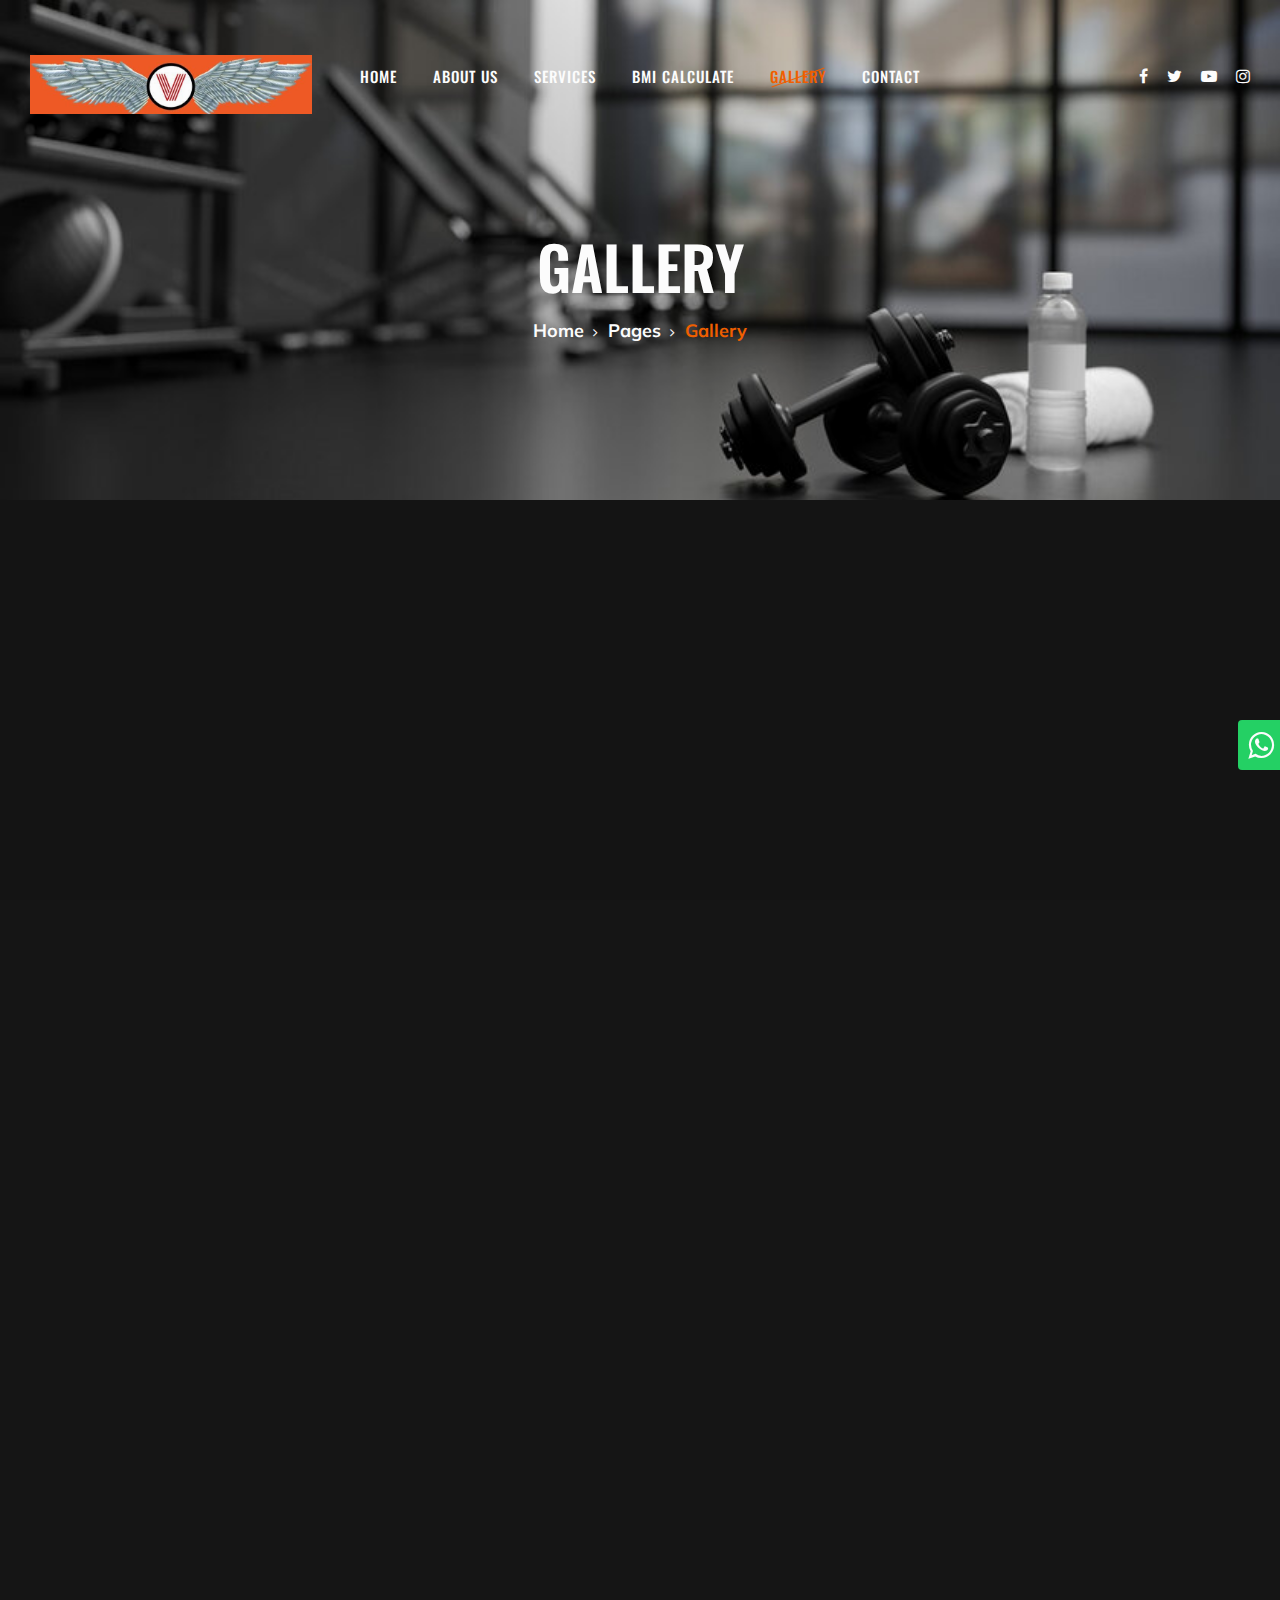
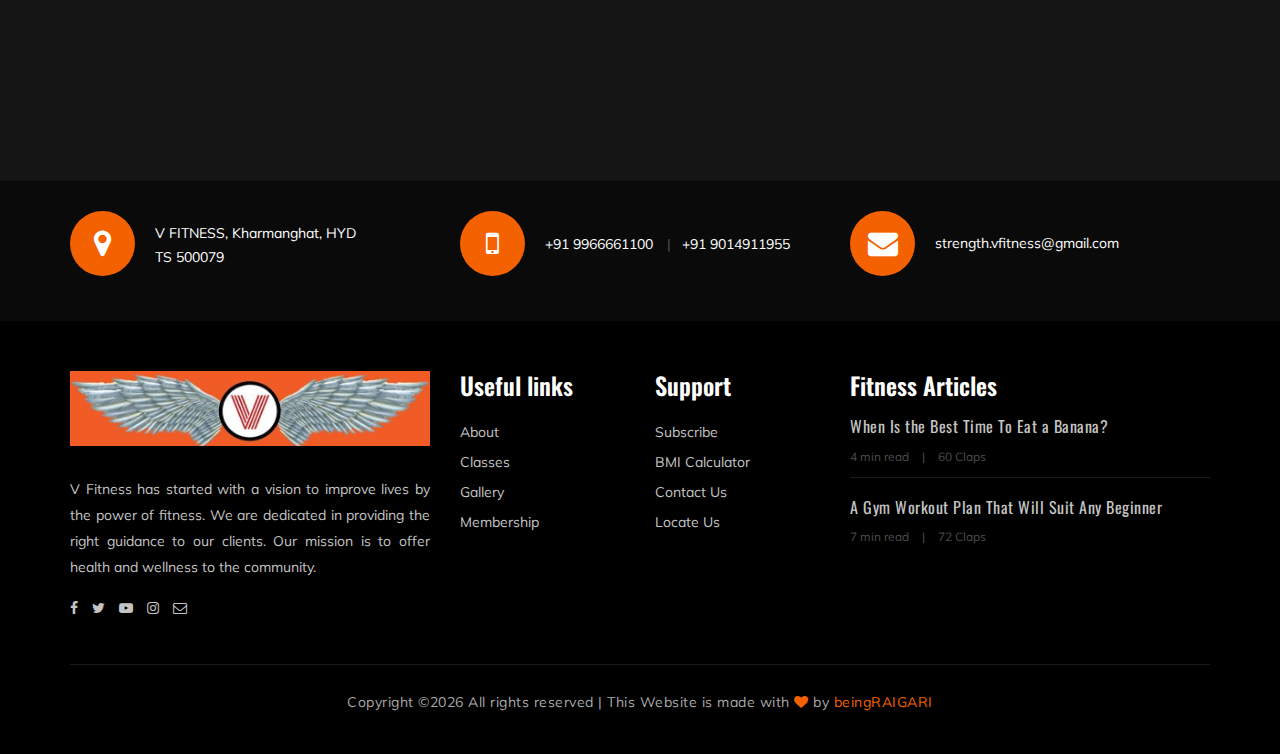
<file: gallery.html>
<!DOCTYPE html>
<html lang="zxx">

<head>
    <meta charset="UTF-8">
    <meta name="description" content="Gym Template">
    <meta name="keywords" content="Gym, unica, creative, html">
    <meta name="viewport" content="width=device-width, initial-scale=1.0">
    <meta http-equiv="X-UA-Compatible" content="ie=edge">
    <title>V Fitness</title>
    <link rel="icon" type="image/x-icon" href="img/v_logo.png">

    <!-- Google Font -->
    <link href="https://fonts.googleapis.com/css?family=Muli:300,400,500,600,700,800,900&display=swap" rel="stylesheet">
    <link href="https://fonts.googleapis.com/css?family=Oswald:300,400,500,600,700&display=swap" rel="stylesheet">

    <!-- Css Styles -->
    <link rel="stylesheet" href="css/bootstrap.min.css" type="text/css">
    <link rel="stylesheet" href="css/font-awesome.min.css" type="text/css">
    <link rel="stylesheet" href="css/flaticon.css" type="text/css">
    <link rel="stylesheet" href="css/owl.carousel.min.css" type="text/css">
    <link rel="stylesheet" href="css/barfiller.css" type="text/css">
    <link rel="stylesheet" href="css/magnific-popup.css" type="text/css">
    <link rel="stylesheet" href="css/slicknav.min.css" type="text/css">
    <link rel="stylesheet" href="css/style.css" type="text/css">
</head>

<body>
    <!-- Page Preloder -->
    <div id="preloder">
        <div class="loader"></div>
    </div>

    <!-- Offcanvas Menu Section Begin -->
    <div class="offcanvas-menu-overlay"></div>
    <div class="offcanvas-menu-wrapper">
        <div class="canvas-close">
            <i class="fa fa-close"></i>
        </div>
       
        <nav class="canvas-menu mobile-menu">
            <ul>
                <li><a href="./index.html">Home</a></li>
                <li><a href="./about-us.html">About Us</a></li>
                <!--<li><a href="./class-details.html">Classes</a></li> -->
                <li><a href="./services.html">Services</a></li>
                <!--<li><a href="./team.html">Our Team</a></li> -->
                <li><a href="./bmi-calculator.html">Bmi calculate</a></li>
                <li class="active"><a href="./gallery.html">Gallery</a></li>
                <li><a href="./contact.html">Contact</a></li>
            </ul>
        </nav>
        <div id="mobile-menu-wrap"></div>
        <div class="canvas-social">
            <a href="https://www.facebook.com/vfitness9966/" target="_blank"><i class="fa fa-facebook"></i></a>
            <a href="https://twitter.com/vamshikshatriya" target="_blank"><i class="fa fa-twitter"></i></a>
            <a href="https://youtube.com/@vfitness99" target="_blank"><i class="fa fa-youtube-play"></i></a>
            <a target="_blank" href="https://www.instagram.com/vamshi.kshatriya/"><i class="fa fa-instagram"></i></a>
        </div>
    </div>
    <!-- Offcanvas Menu Section End -->

    <!-- Header Section Begin -->
    <header class="header-section">
        <div class="container-fluid">
            <div class="row">
                <div class="col-lg-3">
                    <div class="logo">
                        <a href="./index.html">
                            <img src="img/v_fitness_logo.jpg" alt="">
                        </a>
                    </div>
                </div>
                <div class="col-lg-6">
                    <nav class="nav-menu">
                        <ul>
                            <li><a href="./index.html">Home</a></li>
                            <li><a href="./about-us.html">About Us</a></li>
                            <!--<li><a href="./class-details.html">Classes</a></li> -->
                            <li><a href="./services.html">Services</a></li>
                            <!--<li><a href="./team.html">Our Team</a></li> -->
                            <li><a href="./bmi-calculator.html">Bmi calculate</a></li>
                            <li class="active"><a href="./gallery.html">Gallery</a></li>
                            <li><a href="./contact.html">Contact</a></li>
                        </ul>
                    </nav>
                </div>
                <div class="col-lg-3">
                    <div class="top-option">
                       
                        <div class="to-social">
                            <a href="https://www.facebook.com/vfitness9966/" target="_blank"><i class="fa fa-facebook"></i></a>
            <a href="https://twitter.com/vamshikshatriya" target="_blank"><i class="fa fa-twitter"></i></a>
            <a href="https://youtube.com/@vfitness99" target="_blank"><i class="fa fa-youtube-play"></i></a>
            <a target="_blank" href="https://www.instagram.com/vamshi.kshatriya/"><i class="fa fa-instagram"></i></a>
                        </div>
                    </div>
                </div>
            </div>
            <div class="canvas-open">
                <i class="fa fa-bars"></i>
            </div>
        </div>
    </header>
    <!-- Header End -->

    <!-- Breadcrumb Section Begin -->
    <section class="breadcrumb-section set-bg" data-setbg="img/ss_07.jpg">
        <div class="container">
            <div class="row">
                <div class="col-lg-12 text-center">
                    <div class="breadcrumb-text">
                        <h2>Gallery</h2>
                        <div class="bt-option">
                            <a href="./index.html">Home</a>
                            <a href="#">Pages</a>
                            <span>Gallery</span>
                        </div>
                    </div>
                </div>
            </div>
        </div>
    </section>
    <!-- Breadcrumb Section End -->

    <!-- Gallery Section Begin -->

    

    <section class="contact-section spad">

        
   
            <div class="container">
                <br>
                <br>
              <div class="row">
                <div class="col-sm-6">
                  
                  <div class="video-container">
                    <iframe width="560" height="315" src="https://www.youtube.com/embed/REtfgvUapyM" title="Why do we need to do gym?" frameborder="0" allow="accelerometer; autoplay; clipboard-write; encrypted-media; gyroscope; picture-in-picture; web-share" allowfullscreen></iframe>
                  </div>
                </div>
                <div class="col-sm-6">
                  
                  <div class="video-container">
                    <iframe width="560" height="315" src="https://www.youtube.com/embed/emGmKfJeato" title="YouTube video player" frameborder="0" allow="accelerometer; autoplay; clipboard-write; encrypted-media; gyroscope; picture-in-picture; web-share" allowfullscreen></iframe>
                  </div>
                </div>
              </div>
            </div>
              
            <div class="container">
                <br>
                <br>
              <div class="row">
                <div class="col-sm-6">
                  
                  <div class="video-container">
                    <iframe width="560" height="315" src="https://www.youtube.com/embed/Ylfc2cIz3Vc" title="YouTube video player" frameborder="0" allow="accelerometer; autoplay; clipboard-write; encrypted-media; gyroscope; picture-in-picture; web-share" allowfullscreen></iframe>
                  </div>
                </div>
                <div class="col-sm-6">
                  
                  <div class="video-container">
                    <iframe width="560" height="315" src="https://www.youtube.com/embed/ugGb3Fa8Gbk" title="YouTube video player" frameborder="0" allow="accelerometer; autoplay; clipboard-write; encrypted-media; gyroscope; picture-in-picture; web-share" allowfullscreen></iframe>
                  </div>
                </div>
              </div>
            </div>

            <div class="container">
                <br>
                <br>
              <div class="row">
                <div class="col-sm-6">
                  
                  <div class="video-container">
                    <iframe width="560" height="315" src="https://www.youtube.com/embed/J8otSWzKi4c" title="YouTube video player" frameborder="0" allow="accelerometer; autoplay; clipboard-write; encrypted-media; gyroscope; picture-in-picture; web-share" allowfullscreen></iframe>
                  </div>
                </div>
                <div class="col-sm-6">
                  
                  <div class="video-container">
                    <iframe width="560" height="315" src="https://www.youtube.com/embed/6VAEtYEdD0g" title="YouTube video player" frameborder="0" allow="accelerometer; autoplay; clipboard-write; encrypted-media; gyroscope; picture-in-picture; web-share" allowfullscreen></iframe>
                  </div>
                </div>
              </div>
            </div>
    </section>

              
            
        
    <!-- Gallery Section End -->

    <!-- Get In Touch Section Begin -->
    <div class="gettouch-section">
        <div class="container">
            <div class="row">
                <div class="col-md-4">
                    <div class="gt-text">
                        <a target="_blank" href="https://goo.gl/maps/xVB7qS5Hg9xaRuVW7"><i class="fa fa-map-marker"></i></a>
                        <p>V FITNESS, Kharmanghat, HYD <br/> TS 500079</p>
                    </div>
                </div>
                <div class="col-md-4">
                    <div class="gt-text">
                        <a target="_blank" href="https://wa.me/919966661100?text=I'm%20interested%20in%20your%20gym%20membership"> <i class="fa fa-mobile"></i></a>
                        <ul>
                            <li>+91 9966661100</li>
                            <li>+91 9014911955</li>
                        </ul>
                    </div>
                </div>
                <div class="col-md-4">
                    <div class="gt-text email">
                        <a target="_blank" href="mailto:support.vfitness@gmail.com"><i class="fa fa-envelope"></i></a>
                        <p>strength.vfitness@gmail.com</p>
                    </div>
                </div>
            </div>
        </div>
    </div>
    <!-- Get In Touch Section End -->

    <!-- Footer Section Begin -->
    <section class="footer-section">
        <div class="container">
            <div class="row">
                <div class="col-lg-4">
                    <div class="fs-about">
                        <div class="fa-logo">
                            <a href="#"><img src="img/v_fitness_logo.jpg" alt=""></a>
                        </div>
                        <p align="justify"> V Fitness has started with a vision to improve lives by the power of fitness. We are dedicated in providing the right guidance to our clients. Our mission is to offer health and wellness to the community.</p>
                        <div class="fa-social">
                            <a href="https://www.facebook.com/vfitness9966/" target="_blank"><i class="fa fa-facebook"></i></a>
                            <a href="https://twitter.com/vamshikshatriya" target="_blank"><i class="fa fa-twitter"></i></a>
                            <a href="https://youtube.com/@vfitness99" target="_blank"><i class="fa fa-youtube-play"></i></a>
                            <a target="_blank" href="https://www.instagram.com/vamshi.kshatriya/"><i class="fa fa-instagram"></i></a>
                            <a target="_blank" href="mailto:strength.vfitness@gmail.com"><i class="fa  fa-envelope-o"></i></a>
                        </div>
                    </div>
                </div>
                <div class="col-lg-2 col-md-3 col-sm-6">
                    <div class="fs-widget">
                        <h4>Useful links</h4>
                        <ul>
                            <li><a href="./about-us.html">About</a></li>
                            
                            <li><a href="./services.html#sectionClasses">Classes</a></li>
                            <li><a href="./gallery.html">Gallery</a></li>
                            <li><a href="./services.html#sectionPricing">Membership</a></li>
                        </ul>
                    </div>
                </div>
                <div class="col-lg-2 col-md-3 col-sm-6">
                    <div class="fs-widget">
                        <h4>Support</h4>
                        <ul>
                           
                            <li><a href="https://youtube.com/@vfitness99" target="_blank">Subscribe</a></li>
                            <li><a href="./bmi-calculator.html">BMI Calculator</a></li>
                            <li><a href="./contact.html">Contact Us</a></li>
                            <li><a target="_blank" href="https://goo.gl/maps/xVB7qS5Hg9xaRuVW7">Locate Us</a></li>
                        </ul>
                    </div>
                </div>
                
                <div class="col-lg-4 col-md-6">
                    <div class="fs-widget">
                        <h4>Fitness Articles</h4>
                        <div class="fw-recent">
                            <h6><a target="_blank" href="https://medium.com/exploring-wellness/when-is-the-best-time-to-eat-a-banana-3fb9793e0d32">When Is the Best Time To Eat a Banana?</a></h6>
                            <ul>
                                <li>4 min read</li>
                                <li>60 Claps</li>
                            </ul>
                        </div>
                        <div class="fw-recent">
                            <h6><a target="_blank" href="https://medium.com/illumination/a-gym-workout-plan-that-will-suit-any-beginner-909eea2ece28">A Gym Workout Plan That Will Suit Any Beginner</a></h6>
                            <ul>
                                <li>7 min read</li>
                                <li>72 Claps</li>
                            </ul>
                        </div>
                    </div>
                </div>
            </div>
            
            <div class="row">
                <div class="col-lg-12 text-center">
                    <div class="copyright-text">
                        <p><!-- Link back to Colorlib can't be removed. Template is licensed under CC BY 3.0. -->
  Copyright &copy;<script>document.write(new Date().getFullYear());</script> All rights reserved | This Website is made with <i class="fa fa-heart" aria-hidden="true"></i> by <a target="_blank" href="mailto:beingraigari@gmail.com">beingRAIGARI</a>
  <!-- Link back to Colorlib can't be removed. Template is licensed under CC BY 3.0. --></p>
                    </div>
                </div>
            </div>
        </div>
    </section>
    <!-- Footer Section End -->
    <div class="whats-float">
        <a href="https://wa.me/919966661100?text=I'm%20interested%20in%20your%20gym%20membership"
           target="_blank">
            <i class="fa fa-whatsapp"></i><span>WhatsApp<br><small>+91 9966661100</small></span>
        </a>
    </div>


    <!-- Search model Begin -->
    <div class="search-model">
        <div class="h-100 d-flex align-items-center justify-content-center">
            <div class="search-close-switch">+</div>
            <form class="search-model-form">
                <input type="text" id="search-input" placeholder="Search here.....">
            </form>
        </div>
    </div>
    <!-- Search model end -->

    <!-- Js Plugins -->
    <script src="js/jquery-3.3.1.min.js"></script>
    <script src="js/bootstrap.min.js"></script>
    <script src="js/jquery.magnific-popup.min.js"></script>
    <script src="js/masonry.pkgd.min.js"></script>
    <script src="js/jquery.barfiller.js"></script>
    <script src="js/jquery.slicknav.js"></script>
    <script src="js/owl.carousel.min.js"></script>
    <script src="js/main.js"></script>


</body>

</html>
</file>
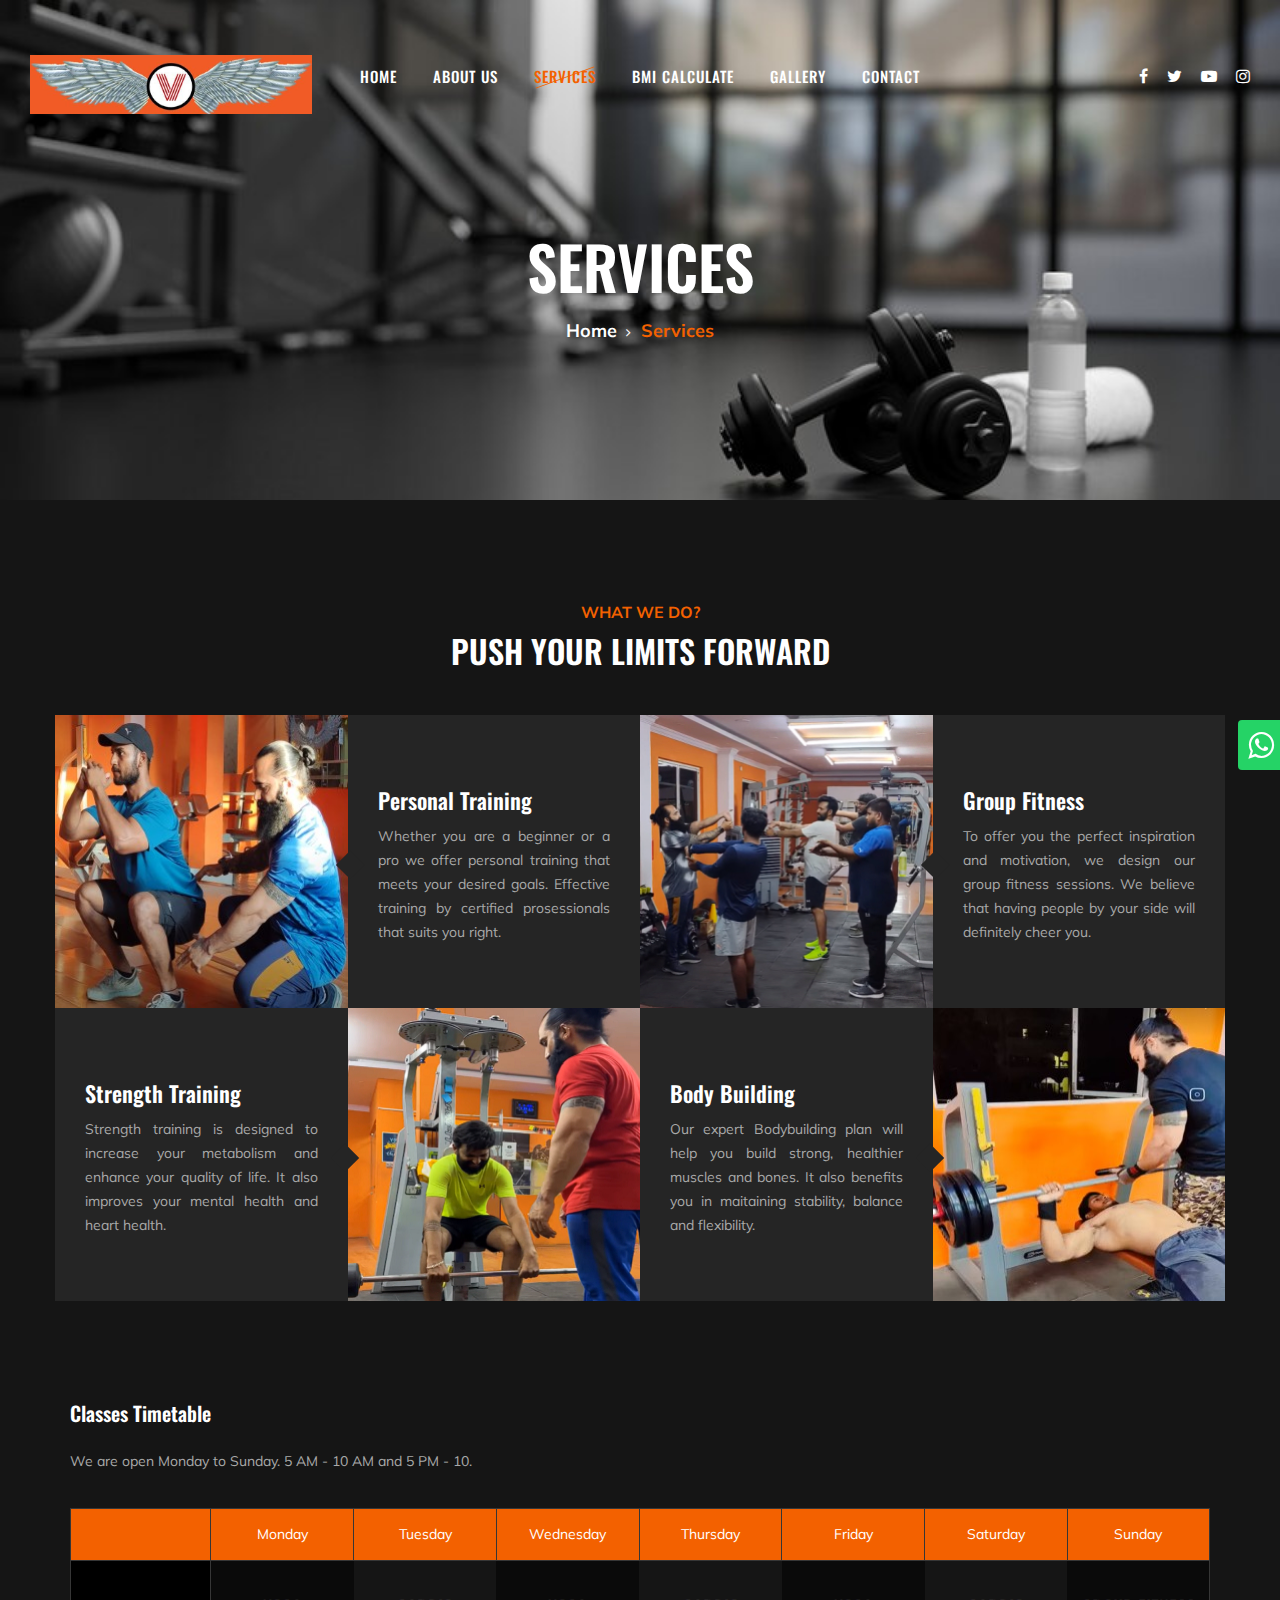
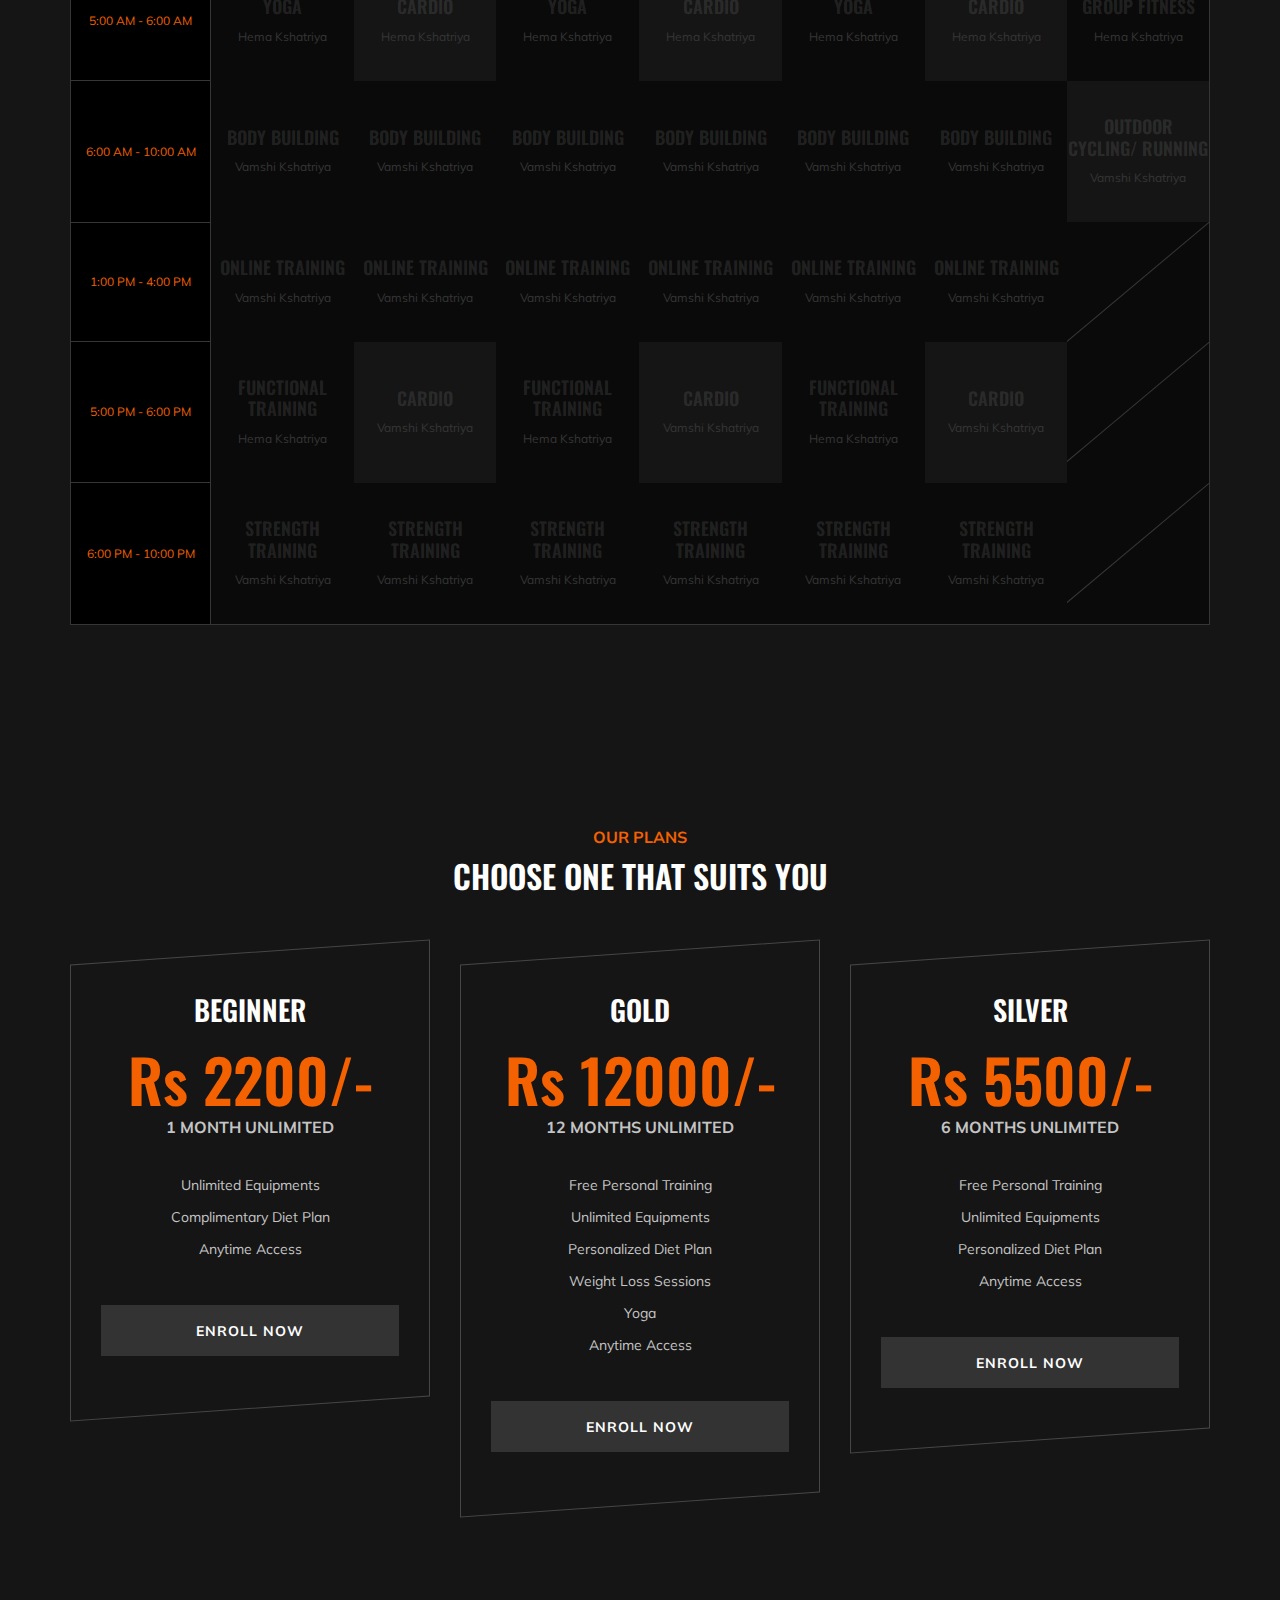
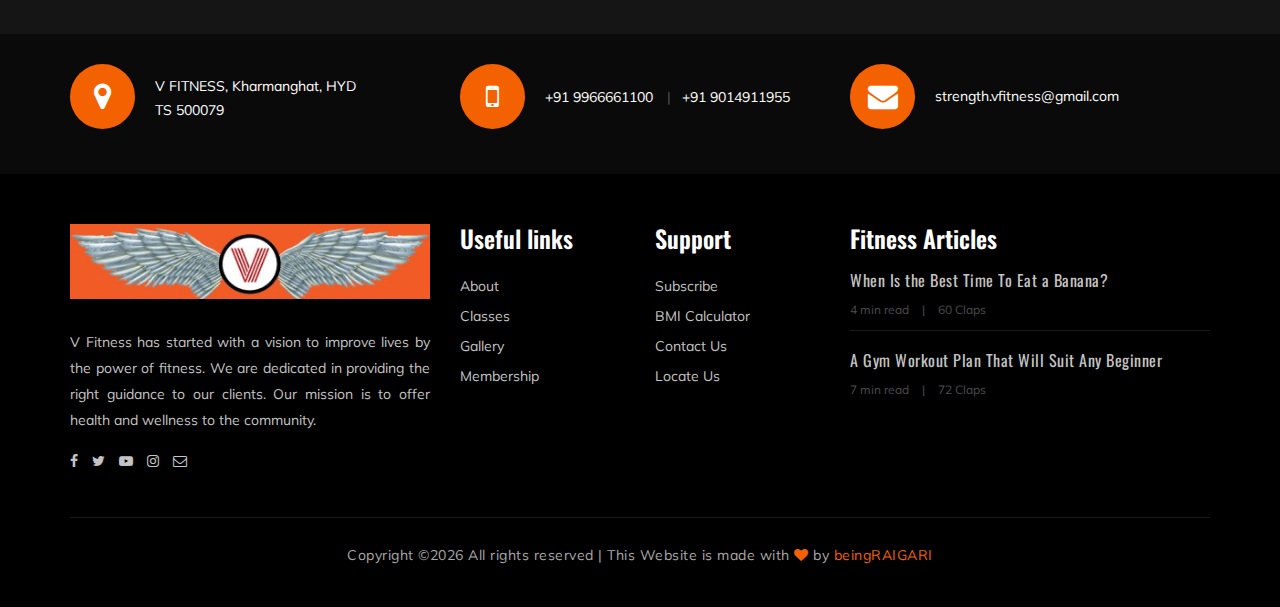
<file: services.html>
<!DOCTYPE html>
<html lang="zxx">

<head>
    <meta charset="UTF-8">
    <meta name="description" content="Gym Template">
    <meta name="keywords" content="Gym, unica, creative, html">
    <meta name="viewport" content="width=device-width, initial-scale=1.0">
    <meta http-equiv="X-UA-Compatible" content="ie=edge">
    <title>V Fitness</title>
    <link rel="icon" type="image/x-icon" href="img/v_logo.png">

    <!-- Google Font -->
    <link href="https://fonts.googleapis.com/css?family=Muli:300,400,500,600,700,800,900&display=swap" rel="stylesheet">
    <link href="https://fonts.googleapis.com/css?family=Oswald:300,400,500,600,700&display=swap" rel="stylesheet">

    <!-- Css Styles -->
    <link rel="stylesheet" href="css/bootstrap.min.css" type="text/css">
    <link rel="stylesheet" href="css/font-awesome.min.css" type="text/css">
    <link rel="stylesheet" href="css/flaticon.css" type="text/css">
    <link rel="stylesheet" href="css/owl.carousel.min.css" type="text/css">
    <link rel="stylesheet" href="css/barfiller.css" type="text/css">
    <link rel="stylesheet" href="css/magnific-popup.css" type="text/css">
    <link rel="stylesheet" href="css/slicknav.min.css" type="text/css">
    <link rel="stylesheet" href="css/style.css" type="text/css">
</head>

<body>
    <!-- Page Preloder -->
    <div id="preloder">
        <div class="loader"></div>
    </div>

    <!-- Offcanvas Menu Section Begin -->
    <div class="offcanvas-menu-overlay"></div>
    <div class="offcanvas-menu-wrapper">
        <div class="canvas-close">
            <i class="fa fa-close"></i>
        </div>
        
        <nav class="canvas-menu mobile-menu">
            <ul>
                <li><a href="./index.html">Home</a></li>
                <li><a href="./about-us.html">About Us</a></li>
                <!--<li><a href="./class-details.html">Classes</a></li> -->
                <li class="active"><a href="./services.html">Services</a></li>
                <!--<li><a href="./team.html">Our Team</a></li> -->
                <li><a href="./bmi-calculator.html">Bmi calculate</a></li>
                <li><a href="./gallery.html">Gallery</a></li>
                <li><a href="./contact.html">Contact</a></li>
            </ul>
        </nav>
        <div id="mobile-menu-wrap"></div>
        <div class="canvas-social">
            <a href="https://www.facebook.com/vfitness9966/" target="_blank"><i class="fa fa-facebook"></i></a>
            <a href="https://twitter.com/vamshikshatriya" target="_blank"><i class="fa fa-twitter"></i></a>
            <a href="https://youtube.com/@vfitness99" target="_blank"><i class="fa fa-youtube-play"></i></a>
            <a target="_blank" href="https://www.instagram.com/vamshi.kshatriya/"><i class="fa fa-instagram"></i></a>
        </div>
    </div>
    <!-- Offcanvas Menu Section End -->

    <!-- Header Section Begin -->
    <header class="header-section">
        <div class="container-fluid">
            <div class="row">
                <div class="col-lg-3">
                    <div class="logo">
                        <a href="./index.html">
                            <img src="img/v_fitness_logo.jpg" alt="">
                        </a>
                    </div>
                </div>
                <div class="col-lg-6">
                    <nav class="nav-menu">
                        <ul>
                            <li><a href="./index.html">Home</a></li>
                            <li><a href="./about-us.html">About Us</a></li>
                            <!--<li><a href="./class-details.html">Classes</a></li> -->
                            <li class="active"><a href="./services.html">Services</a></li>
                            <!--<li><a href="./team.html">Our Team</a></li> -->
                            <li><a href="./bmi-calculator.html">Bmi calculate</a></li>
                            <li><a href="./gallery.html">Gallery</a></li>
                            <li><a href="./contact.html">Contact</a></li>
                        </ul>
                    </nav>
                </div>
                <div class="col-lg-3">
                    <div class="top-option">
                        
                        <div class="to-social">
                            <a href="https://www.facebook.com/vfitness9966/" target="_blank"><i class="fa fa-facebook"></i></a>
            <a href="https://twitter.com/vamshikshatriya" target="_blank"><i class="fa fa-twitter"></i></a>
            <a href="https://youtube.com/@vfitness99" target="_blank"><i class="fa fa-youtube-play"></i></a>
            <a target="_blank" href="https://www.instagram.com/vamshi.kshatriya/"><i class="fa fa-instagram"></i></a>
                        </div>
                    </div>
                </div>
            </div>
            <div class="canvas-open">
                <i class="fa fa-bars"></i>
            </div>
        </div>
    </header>
        <!-- Header End -->

    <!-- Breadcrumb Section Begin -->
    <section class="breadcrumb-section set-bg" data-setbg="img/ss_07.jpg">
        <div class="container">
            <div class="row">
                <div class="col-lg-12 text-center">
                    <div class="breadcrumb-text">
                        <h2>Services</h2>
                        <div class="bt-option">
                            <a href="./index.html">Home</a>
                            <span>Services</span>
                        </div>
                    </div>
                </div>
            </div>
        </div>
    </section>
    <!-- Breadcrumb Section End -->

    <!-- Services Section Begin -->
    <section class="services-section spad">
        <div class="container">
            <div class="row">
                <div class="col-lg-12">
                    <div class="section-title">
                        <span>What we do?</span>
                        <h2>PUSH YOUR LIMITS FORWARD</h2>
                    </div>
                </div>
            </div>
            <div class="row">
                <div class="col-lg-3 order-lg-1 col-md-6 p-0">
                    <div class="ss-pic">
                        <img src="img/services/ss_1.jpg" alt="">
                    </div>
                </div>
                <div class="col-lg-3 order-lg-2 col-md-6 p-0">
                    <div class="ss-text">
                        <h4>Personal Training</h4>
                        <p align="justify">Whether you are a beginner or a pro we offer personal training that meets your desired goals. Effective training by certified prosessionals that suits you right.</p>
                        
                    </div>
                </div>
                <div class="col-lg-3 order-lg-3 col-md-6 p-0">
                    <div class="ss-pic">
                        <img src="img/services/ss_3.jpg" alt="">
                    </div>
                </div>
                <div class="col-lg-3 order-lg-4 col-md-6 p-0">
                    <div class="ss-text">
                        <h4>Group Fitness</h4>
                        <p align="justify">To offer you the perfect inspiration and motivation, we design our group fitness sessions. We believe that having people by your side will definitely cheer you.</p>
                        
                    </div>
                </div>
                <div class="col-lg-3 order-lg-8 col-md-6 p-0">
                    <div class="ss-pic">
                        <img src="img/services/ss_2.jpg" alt="">
                    </div>
                </div>
                <div class="col-lg-3 order-lg-7 col-md-6 p-0">
                    <div class="ss-text second-row">
                        <h4>Body Building</h4>
                        <p align="justify">Our expert Bodybuilding plan will help you build strong, healthier muscles and bones. It also benefits you in maitaining stability, balance and flexibility.</p>
                        
                    </div>
                </div>
                <div class="col-lg-3 order-lg-6 col-md-6 p-0">
                    <div class="ss-pic">
                        <img src="img/services/ss_4.jpg" alt="">
                    </div>
                </div>
                <div class="col-lg-3 order-lg-5 col-md-6 p-0">
                    <div class="ss-text second-row">
                        <h4>Strength Training</h4>
                        <p align="justify">Strength training is designed to increase your metabolism and enhance your quality of life. It also improves your mental health and heart health.</p>
                        
                    </div>
                </div>
            </div>
        </div>
    </section>
    <!-- Services Section End -->

   

    <!-- Class Timetable Section Begin -->
    <section id="sectionClasses" class="class-timetable-section class-details-timetable spad">
        <div class="container">
            <div class="row">
                <div class="col-lg-12">
                    <div class="class-details-timetable_title">
                        <h5>Classes Timetable</h5></br>
                        <p>We are open Monday to Sunday. 5 AM - 10 AM and 5 PM - 10.</p>
                    </div>
                </div>
            </div>
            <div class="row">
                <div class="col-lg-12">
                    <div class="class-timetable details-timetable">
                        <table>
                            <thead>
                                <tr>
                                    <th></th>
                                    <th>Monday</th>
                                    <th>Tuesday</th>
                                    <th>Wednesday</th>
                                    <th>Thursday</th>
                                    <th>Friday</th>
                                    <th>Saturday</th>
                                    <th>Sunday</th>
                                </tr>
                            </thead>
                            <tbody>
                                <tr>
                                    <td class="class-time">5:00 AM - 6:00 AM</td>
                                    <td class="dark-bg hover-dp ts-meta" data-tsmeta="workout">
                                        <h5>Yoga</h5>
                                        <span>Hema Kshatriya</span>
                                    </td>
                                    <td class="hover-dp ts-meta" data-tsmeta="fitness">
                                        <h5>Cardio</h5>
                                        <span>Hema Kshatriya</span>
                                    </td>
                                    <td class="dark-bg hover-dp ts-meta" data-tsmeta="workout">
                                        <h5>Yoga</h5>
                                        <span>Hema Kshatriya</span>
                                    </td>
                                    <td class="hover-dp ts-meta" data-tsmeta="fitness">
                                        <h5>Cardio</h5>
                                        <span>Hema Kshatriya</span>
                                    </td>
                                    <td class="dark-bg hover-dp ts-meta" data-tsmeta="fitness">
                                        <h5>Yoga</h5>
                                        <span>Hema Kshatriya</span>
                                    </td>
                                    
                                    <td class="hover-dp ts-meta" data-tsmeta="motivation">
                                        <h5>Cardio</h5>
                                        <span>Hema Kshatriya</span>
                                    </td>
                                    <td class="dark-bg hover-dp ts-meta" data-tsmeta="workout">
                                        <h5>Group Fitness</h5>
                                        <span>Hema Kshatriya</span>
                                    </td>
                                </tr>
                                <tr>
                                    <td class="class-time">6:00 AM - 10:00 AM</td>
                                    <td class="dark-bg hover-dp ts-meta" data-tsmeta="fitness">
                                        <h5>Body Building</h5>
                                        <span>Vamshi Kshatriya</span>
                                    </td>
                                    <td class="dark-bg hover-dp ts-meta" data-tsmeta="fitness">
                                        <h5>Body Building</h5>
                                        <span>Vamshi Kshatriya</span>
                                    </td>
                                    <td class="dark-bg hover-dp ts-meta" data-tsmeta="fitness">
                                        <h5>Body Building</h5>
                                        <span>Vamshi Kshatriya</span>
                                    </td>
                                    <td class="dark-bg hover-dp ts-meta" data-tsmeta="fitness">
                                        <h5>Body Building</h5>
                                        <span>Vamshi Kshatriya</span>
                                    </td>
                                    <td class="dark-bg hover-dp ts-meta" data-tsmeta="fitness">
                                        <h5>Body Building</h5>
                                        <span>Vamshi Kshatriya</span>
                                    </td>
                                    <td class="dark-bg hover-dp ts-meta" data-tsmeta="fitness">
                                        <h5>Body Building</h5>
                                        <span>Vamshi Kshatriya</span>
                                    </td>
                                    <td class=" hover-dp ts-meta" data-tsmeta="fitness">
                                        <h5>Outdoor Cycling/ Running</h5>
                                        <span>Vamshi Kshatriya</span>
                                    </td>
                                </tr>
                                <tr>
                                    <td class="class-time">1:00 PM - 4:00 PM</td>
                                    <td class="dark-bg hover-dp ts-meta" data-tsmeta="fitness">
                                        <h5>Online Training</h5>
                                        <span>Vamshi Kshatriya</span>
                                    </td>
                                    <td class="dark-bg hover-dp ts-meta" data-tsmeta="fitness">
                                        <h5>Online Training</h5>
                                        <span>Vamshi Kshatriya</span>
                                    </td>
                                    <td class="dark-bg hover-dp ts-meta" data-tsmeta="fitness">
                                        <h5>Online Training</h5>
                                        <span>Vamshi Kshatriya</span>
                                    </td>
                                    <td class="dark-bg hover-dp ts-meta" data-tsmeta="fitness">
                                        <h5>Online Training</h5>
                                        <span>Vamshi Kshatriya</span>
                                    </td>
                                    <td class="dark-bg hover-dp ts-meta" data-tsmeta="fitness">
                                        <h5>Online Training</h5>
                                        <span>Vamshi Kshatriya</span>
                                    </td>
                                    <td class="dark-bg hover-dp ts-meta" data-tsmeta="fitness">
                                        <h5>Online Training</h5>
                                        <span>Vamshi Kshatriya</span>
                                    </td>
                                    <td class="dark-bg blank-td"></td>
                                    
                                    
                                </tr>
                                <tr>
                                    <td class="class-time">5:00 PM - 6:00 PM</td>
                                    <td class="dark-bg hover-dp ts-meta" data-tsmeta="fitness">
                                        <h5>Functional Training</h5>
                                        <span>Hema Kshatriya</span>
                                    </td>
                                    <td class="hover-dp ts-meta" data-tsmeta="motivation">
                                        <h5>Cardio</h5>
                                        <span>Vamshi Kshatriya</span>
                                    </td>
                                    <td class="dark-bg hover-dp ts-meta" data-tsmeta="fitness">
                                        <h5>Functional Training</h5>
                                        <span>Hema Kshatriya</span>
                                    </td>
                                    <td class="hover-dp ts-meta" data-tsmeta="motivation">
                                        <h5>Cardio</h5>
                                        <span>Vamshi Kshatriya</span>
                                    </td>
                                    
                                    <td class="dark-bg hover-dp ts-meta" data-tsmeta="fitness">
                                        <h5>Functional Training</h5>
                                        <span>Hema Kshatriya</span>
                                    </td>
                                    <td class="hover-dp ts-meta" data-tsmeta="motivation">
                                        <h5>Cardio</h5>
                                        <span>Vamshi Kshatriya</span>
                                    </td>
                                    <td class="dark-bg blank-td"></td>
                                </tr>
                                <tr>
                                    <td class="class-time">6:00 PM - 10:00 PM</td>
                                    <td class="dark-bg hover-dp ts-meta" data-tsmeta="fitness">
                                        <h5>Strength Training</h5>
                                        <span>Vamshi Kshatriya</span>
                                    </td>
                                    <td class="dark-bg hover-dp ts-meta" data-tsmeta="fitness">
                                        <h5>Strength Training</h5>
                                        <span>Vamshi Kshatriya</span>
                                    </td>
                                    <td class="dark-bg hover-dp ts-meta" data-tsmeta="fitness">
                                        <h5>Strength Training</h5>
                                        <span>Vamshi Kshatriya</span>
                                    </td>
                                    <td class="dark-bg hover-dp ts-meta" data-tsmeta="fitness">
                                        <h5>Strength Training</h5>
                                        <span>Vamshi Kshatriya</span>
                                    </td>
                                    <td class="dark-bg hover-dp ts-meta" data-tsmeta="fitness">
                                        <h5>Strength Training</h5>
                                        <span>Vamshi Kshatriya</span>
                                    </td>
                                    <td class="dark-bg hover-dp ts-meta" data-tsmeta="fitness">
                                        <h5>Strength Training</h5>
                                        <span>Vamshi Kshatriya</span>
                                    </td>
                                    <td class="dark-bg blank-td"></td>
                                </tr>
                            </tbody>
                        </table>
                    </div>
                </div>
            </div>
        </div>
    </section>
    <!-- Class Timetable Section End -->


    <!-- Pricing Section Begin -->
    <section  class="pricing-section service-pricing spad">
        <div class="container">
            <div class="row">
                <div class="col-lg-12">
                    <div id="sectionPricing" class="section-title">
                        <span>Our Plans</span>
                        <h2>Choose one that suits you</h2>
                    </div>
                </div>
            </div>
            <div class="row justify-content-center">
                <div class="col-lg-4 col-md-8">
                    <div class="ps-item">
                        <h3>BEGINNER</h3>
                        <div class="pi-price">
                            <h2>Rs 2200/-</h2>
                            <span>1 Month Unlimited </span>
                        </div>
                        <ul>
                            
                            <li>Unlimited Equipments</li>
                            <li>Complimentary Diet Plan</li>
                            
                            <li>Anytime Access</li>
                            
                        </ul>
                        <a href="#" class="primary-btn pricing-btn">Enroll now</a>
                        
                    </div>
                </div>
                <div class="col-lg-4 col-md-8">
                    <div class="ps-item">
                        <h3>GOLD</h3>
                        <div class="pi-price">
                            <h2>Rs 12000/-</h2>
                            <span>12 Months Unlimited</span>
                        </div>
                        <ul>
                            <li>Free Personal Training</li>
                            <li>Unlimited Equipments</li>
                            <li>Personalized Diet Plan</li>
                            <li>Weight Loss Sessions</li>
                            <li>Yoga</li>
                            <li>Anytime Access</li>
                        </ul>
                        <a href="#" class="primary-btn pricing-btn">Enroll now</a>
                       
                    </div>
                </div>
                <div class="col-lg-4 col-md-8">
                    <div class="ps-item">
                        <h3>SILVER</h3>
                        <div class="pi-price">
                            <h2>Rs 5500/-</h2>
                            <span>6 Months Unlimited</span>
                        </div>
                        <ul>
                            <li>Free Personal Training</li>
                            <li>Unlimited Equipments</li>
                            <li>Personalized Diet Plan</li>
                            
                            <li>Anytime Access</li>
                        </ul>
                        <a href="#" class="primary-btn pricing-btn">Enroll now</a>
                        
                    </div>
                </div>
            </div>
        </div>
    </section>
    <!-- Pricing Section End -->

   <!-- Get In Touch Section Begin -->
   <div class="gettouch-section">
    <div class="container">
        <div class="row">
            <div class="col-md-4">
                <div class="gt-text">
                    <a target="_blank" href="https://goo.gl/maps/xVB7qS5Hg9xaRuVW7"><i class="fa fa-map-marker"></i></a>
                    <p>V FITNESS, Kharmanghat, HYD <br/> TS 500079</p>
                </div>
            </div>
            <div class="col-md-4">
                <div class="gt-text">
                    <a target="_blank" href="https://wa.me/919966661100?text=I'm%20interested%20in%20your%20gym%20membership"> <i class="fa fa-mobile"></i></a>
                    <ul>
                        <li>+91 9966661100</li>
                        <li>+91 9014911955</li>
                    </ul>
                </div>
            </div>
            <div class="col-md-4">
                <div class="gt-text email">
                    <a target="_blank" href="mailto:support.vfitness@gmail.com"><i class="fa fa-envelope"></i></a>
                    <p>strength.vfitness@gmail.com</p>
                </div>
            </div>
        </div>
    </div>
</div>
<!-- Get In Touch Section End -->

   <!-- Footer Section Begin -->
   <section class="footer-section">
    <div class="container">
        <div class="row">
            <div class="col-lg-4">
                <div class="fs-about">
                    <div class="fa-logo">
                        <a href="#"><img src="img/v_fitness_logo.jpg" alt=""></a>
                    </div>
                    <p align="justify"> V Fitness has started with a vision to improve lives by the power of fitness. We are dedicated in providing the right guidance to our clients. Our mission is to offer health and wellness to the community.</p>
                    <div class="fa-social">
                        <a href="https://www.facebook.com/vfitness9966/" target="_blank"><i class="fa fa-facebook"></i></a>
                        <a href="https://twitter.com/vamshikshatriya" target="_blank"><i class="fa fa-twitter"></i></a>
                        <a href="https://youtube.com/@vfitness99" target="_blank"><i class="fa fa-youtube-play"></i></a>
                        <a target="_blank" href="https://www.instagram.com/vamshi.kshatriya/"><i class="fa fa-instagram"></i></a>
                        <a target="_blank" href="mailto:strength.vfitness@gmail.com"><i class="fa  fa-envelope-o"></i></a>
                    </div>
                </div>
            </div>
            <div class="col-lg-2 col-md-3 col-sm-6">
                <div class="fs-widget">
                    <h4>Useful links</h4>
                    <ul>
                        <li><a href="./about-us.html">About</a></li>
                        
                        <li><a href="./services.html#sectionClasses">Classes</a></li>
                        <li><a href="./gallery.html">Gallery</a></li>
                        <li><a href="./services.html#sectionPricing">Membership</a></li>
                    </ul>
                </div>
            </div>
            <div class="col-lg-2 col-md-3 col-sm-6">
                <div class="fs-widget">
                    <h4>Support</h4>
                    <ul>
                       
                        <li><a href="https://youtube.com/@vfitness99" target="_blank">Subscribe</a></li>
                        <li><a href="./bmi-calculator.html">BMI Calculator</a></li>
                        <li><a href="./contact.html">Contact Us</a></li>
                        <li><a target="_blank" href="https://goo.gl/maps/xVB7qS5Hg9xaRuVW7">Locate Us</a></li>
                    </ul>
                </div>
            </div>
            
            <div class="col-lg-4 col-md-6">
                <div class="fs-widget">
                    <h4>Fitness Articles</h4>
                    <div class="fw-recent">
                        <h6><a target="_blank" href="https://medium.com/exploring-wellness/when-is-the-best-time-to-eat-a-banana-3fb9793e0d32">When Is the Best Time To Eat a Banana?</a></h6>
                        <ul>
                            <li>4 min read</li>
                            <li>60 Claps</li>
                        </ul>
                    </div>
                    <div class="fw-recent">
                        <h6><a target="_blank" href="https://medium.com/illumination/a-gym-workout-plan-that-will-suit-any-beginner-909eea2ece28">A Gym Workout Plan That Will Suit Any Beginner</a></h6>
                        <ul>
                            <li>7 min read</li>
                            <li>72 Claps</li>
                        </ul>
                    </div>
                </div>
            </div>
        </div>
        
        <div class="row">
            <div class="col-lg-12 text-center">
                <div class="copyright-text">
                    <p><!-- Link back to Colorlib can't be removed. Template is licensed under CC BY 3.0. -->
Copyright &copy;<script>document.write(new Date().getFullYear());</script> All rights reserved | This Website is made with <i class="fa fa-heart" aria-hidden="true"></i> by <a target="_blank" href="mailto:beingraigari@gmail.com">beingRAIGARI</a>
<!-- Link back to Colorlib can't be removed. Template is licensed under CC BY 3.0. --></p>
                </div>
            </div>
        </div>
    </div>
</section>
<!-- Footer Section End -->
<div class="whats-float">
    <a href="https://wa.me/919966661100?text=I'm%20interested%20in%20your%20gym%20membership"
       target="_blank">
        <i class="fa fa-whatsapp"></i><span>WhatsApp<br><small>+91 9966661100</small></span>
    </a>
</div>

    <!-- Search model Begin -->
    <div class="search-model">
        <div class="h-100 d-flex align-items-center justify-content-center">
            <div class="search-close-switch">+</div>
            <form class="search-model-form">
                <input type="text" id="search-input" placeholder="Search here.....">
            </form>
        </div>
    </div>
    <!-- Search model end -->

    <!-- Js Plugins -->
    <script src="js/jquery-3.3.1.min.js"></script>
    <script src="js/bootstrap.min.js"></script>
    <script src="js/jquery.magnific-popup.min.js"></script>
    <script src="js/masonry.pkgd.min.js"></script>
    <script src="js/jquery.barfiller.js"></script>
    <script src="js/jquery.slicknav.js"></script>
    <script src="js/owl.carousel.min.js"></script>
    <script src="js/main.js"></script>



</body>

</html>
</file>
<file: css/flaticon.css>
/*
  	Flaticon icon font: Flaticon
  	Creation date: 19/02/2019 07:27
  	*/

@font-face {
  font-family: "Flaticon";
  src: url("../fonts/Flaticon.eot");
  src: url("../fonts/Flaticon.eot?#iefix") format("embedded-opentype"),
       url("../fonts/Flaticon.woff2") format("woff2"),
       url("../fonts/Flaticon.woff") format("woff"),
       url("../fonts/Flaticon.ttf") format("truetype"),
       url("../fonts/Flaticon.svg#Flaticon") format("svg");
  font-weight: normal;
  font-style: normal;
}

@media screen and (-webkit-min-device-pixel-ratio:0) {
  @font-face {
    font-family: "Flaticon";
    src: url("../fonts/Flaticon.svg#Flaticon") format("svg");
  }
}

[class^="flaticon-"]:before, [class*=" flaticon-"]:before,
[class^="flaticon-"]:after, [class*=" flaticon-"]:after {   
  font-family: Flaticon;
  font-size: 40px;
  font-style: normal;
  margin-left: 0;
}

.flaticon-001-mattress:before { content: "\f100"; }
.flaticon-002-dumbell:before { content: "\f101"; }
.flaticon-003-weight:before { content: "\f102"; }
.flaticon-004-measuring-tape:before { content: "\f103"; }
.flaticon-005-clipboard:before { content: "\f104"; }
.flaticon-006-weight-1:before { content: "\f105"; }
.flaticon-007-rings:before { content: "\f106"; }
.flaticon-008-calendar:before { content: "\f107"; }
.flaticon-009-smartwatch:before { content: "\f108"; }
.flaticon-010-lockers:before { content: "\f109"; }
.flaticon-011-punching-ball:before { content: "\f10a"; }
.flaticon-012-bag:before { content: "\f10b"; }
.flaticon-013-balance:before { content: "\f10c"; }
.flaticon-014-heart-beat:before { content: "\f10d"; }
.flaticon-015-proteins:before { content: "\f10e"; }
.flaticon-016-fitness:before { content: "\f10f"; }
.flaticon-017-pull-up-bar:before { content: "\f110"; }
.flaticon-018-scale:before { content: "\f111"; }
.flaticon-019-bands:before { content: "\f112"; }
.flaticon-020-smartphone:before { content: "\f113"; }
.flaticon-021-tshirt:before { content: "\f114"; }
.flaticon-022-short:before { content: "\f115"; }
.flaticon-023-dumbbells:before { content: "\f116"; }
.flaticon-024-jumping-rope:before { content: "\f117"; }
.flaticon-025-fitness-1:before { content: "\f118"; }
.flaticon-026-gym:before { content: "\f119"; }
.flaticon-027-fitness-2:before { content: "\f11a"; }
.flaticon-028-weightlifting:before { content: "\f11b"; }
.flaticon-029-wheel:before { content: "\f11c"; }
.flaticon-030-dumbbells-1:before { content: "\f11d"; }
.flaticon-031-workout:before { content: "\f11e"; }
.flaticon-032-bottle:before { content: "\f11f"; }
.flaticon-033-juice:before { content: "\f120"; }
.flaticon-034-stationary-bike:before { content: "\f121"; }
.flaticon-035-punching-ball-1:before { content: "\f122"; }
.flaticon-036-timer:before { content: "\f123"; }
.flaticon-037-medal:before { content: "\f124"; }
.flaticon-038-treadmill:before { content: "\f125"; }
.flaticon-039-syringe:before { content: "\f126"; }
.flaticon-040-whistle:before { content: "\f127"; }
.flaticon-041-chest:before { content: "\f128"; }
.flaticon-042-pills:before { content: "\f129"; }
.flaticon-043-mp3:before { content: "\f12a"; }
.flaticon-044-no-smoking:before { content: "\f12b"; }
.flaticon-045-boxing-gloves:before { content: "\f12c"; }
.flaticon-046-gloves:before { content: "\f12d"; }
.flaticon-047-buck:before { content: "\f12e"; }
.flaticon-048-headgear:before { content: "\f12f"; }
.flaticon-049-hand-grip:before { content: "\f130"; }
.flaticon-050-no-fast-food:before { content: "\f131"; }
</file>
<file: css/barfiller.css>
body {
    font-family: Arial;
}

.barfiller {
    width:100%;
    height:12px;
    background:#fcfcfc;
    border:1px solid #ccc;
    position:relative;
    margin-bottom:20px;
    box-shadow: inset 1px 4px 9px -6px rgba(0,0,0,.5); 
    -moz-box-shadow: inset 1px 4px 9px -6px rgba(0,0,0,.5); 
}

.barfiller .fill {
    display:block;
    position:relative;
    width:0px;
    height:100%;
    background:#333;
    z-index:1;
}

.barfiller .tipWrap {
    display:none;
}

.barfiller .tip {
    margin-top:-30px;
    padding:2px 4px;
    font-size:11px;
    color:#fff;
    left:0px;
    position: relative;;
    z-index:2;
    background: #333;
} 

.barfiller .tip:after {
    border:solid;
    border-color:rgba(0,0,0,.8) transparent;
    border-width:6px 6px 0 6px;
    content:"";
    display:block;
    position:absolute;
    left:9px;
    top:100%;
    z-index:9
}
</file>
<file: css/style.css>
/*------------------------------------------------------------------
[Table of contents]

1.  Template default CSS
	1.1	Variables
	1.2	Mixins
	1.3	Flexbox
	1.4	Reset
2.  Helper Css
3.  Header Section
4.  Hero Section
5.  Service Section
6.  Class Section
7.  Price Plan Section
8.  Trainer Section
9.  Contact
10.  Footer Style

-------------------------------------------------------------------*/

/*----------------------------------------*/

/* Template default CSS
/*----------------------------------------*/

html,
body {
	height: 100%;
	font-family: "Muli", sans-serif;
	-webkit-font-smoothing: antialiased;
	font-smoothing: antialiased;
}

h1,
h2,
h3,
h4,
h5,
h6 {
	margin: 0;
	color: #111111;
	font-weight: 400;
	font-family: "Oswald", sans-serif;
}

h1 {
	font-size: 70px;
}

h2 {
	font-size: 36px;
}

h3 {
	font-size: 30px;
}

h4 {
	font-size: 24px;
}

h5 {
	font-size: 18px;
}

h6 {
	font-size: 16px;
}

p {
	font-size: 14px;
	font-family: "Muli", sans-serif;
	color: #a9a9a9;
	font-weight: 400;
	line-height: 24px;
	margin: 0 0 15px 0;
}

img {
	max-width: 100%;
}

input:focus,
select:focus,
button:focus,
textarea:focus {
	outline: none;
}

a:hover,
a:focus {
	text-decoration: none;
	outline: none;
	color: #fff;
}

ul,
ol {
	padding: 0;
	margin: 0;
}

/*---------------------
  Helper CSS
-----------------------*/

.section-title {
	margin-bottom: 45px;
	text-align: center;
}

.section-title span {
	font-size: 16px;
	color: #f36100;
	text-transform: uppercase;
	font-weight: 700;
}

.section-title h2 {
	color: #ffffff;
	font-size: 32px;
	font-weight: 600;
	text-transform: uppercase;
	margin-top: 8px;
}

.set-bg {
	background-repeat: no-repeat;
	background-size: cover;
	background-position: top center;
}

.spad {
	padding-top: 100px;
	padding-bottom: 100px;
}

.spad-2 {
	padding-top: 50px;
	padding-bottom: 70px;
}

.text-white h1,
.text-white h2,
.text-white h3,
.text-white h4,
.text-white h5,
.text-white h6,
.text-white p,
.text-white span,
.text-white li,
.text-white a {
	color: #fff;
}

/* buttons */

.primary-btn {
	display: inline-block;
	font-size: 14px;
	padding: 17px 30px 16px;
	color: #ffffff;
	background: #f36100;
	line-height: normal;
	letter-spacing: 1px;
	text-transform: uppercase;
	font-weight: 700;
}

.primary-btn.btn-normal {
	-webkit-transition: all 0.3s;
	-o-transition: all 0.3s;
	transition: all 0.3s;
}

.primary-btn.btn-normal:hover {
	background: #f36100;
	border-color: #f36100;
}

/* Preloder */

#preloder {
	position: fixed;
	width: 100%;
	height: 100%;
	top: 0;
	left: 0;
	z-index: 999999;
	background: #000;
}

.loader {
	width: 40px;
	height: 40px;
	position: absolute;
	top: 50%;
	left: 50%;
	margin-top: -13px;
	margin-left: -13px;
	border-radius: 60px;
	animation: loader 0.8s linear infinite;
	-webkit-animation: loader 0.8s linear infinite;
}

@keyframes loader {
	0% {
		-webkit-transform: rotate(0deg);
		transform: rotate(0deg);
		border: 4px solid #f44336;
		border-left-color: transparent;
	}
	50% {
		-webkit-transform: rotate(180deg);
		transform: rotate(180deg);
		border: 4px solid #673ab7;
		border-left-color: transparent;
	}
	100% {
		-webkit-transform: rotate(360deg);
		transform: rotate(360deg);
		border: 4px solid #f44336;
		border-left-color: transparent;
	}
}

@-webkit-keyframes loader {
	0% {
		-webkit-transform: rotate(0deg);
		border: 4px solid #f44336;
		border-left-color: transparent;
	}
	50% {
		-webkit-transform: rotate(180deg);
		border: 4px solid #673ab7;
		border-left-color: transparent;
	}
	100% {
		-webkit-transform: rotate(360deg);
		border: 4px solid #f44336;
		border-left-color: transparent;
	}
}

.spacial-controls {
	position: fixed;
	width: 111px;
	height: 91px;
	top: 0;
	right: 0;
	z-index: 999;
}

.spacial-controls .search-switch {
	display: block;
	height: 100%;
	padding-top: 30px;
	background: #323232;
	text-align: center;
	cursor: pointer;
}

.search-model {
	display: none;
	position: fixed;
	width: 100%;
	height: 100%;
	left: 0;
	top: 0;
	background: #000;
	z-index: 99999;
}

.search-model-form {
	padding: 0 15px;
}

.search-model-form input {
	width: 500px;
	font-size: 40px;
	border: none;
	border-bottom: 2px solid #333;
	background: none;
	color: #999;
}

.search-close-switch {
	position: absolute;
	width: 50px;
	height: 50px;
	background: #333;
	color: #fff;
	text-align: center;
	border-radius: 50%;
	font-size: 28px;
	line-height: 28px;
	top: 30px;
	cursor: pointer;
	-webkit-transform: rotate(45deg);
	-ms-transform: rotate(45deg);
	transform: rotate(45deg);
	display: -webkit-box;
	display: -ms-flexbox;
	display: flex;
	-webkit-box-align: center;
	-ms-flex-align: center;
	align-items: center;
	-webkit-box-pack: center;
	-ms-flex-pack: center;
	justify-content: center;
}

/*---------------------
  Header
-----------------------*/

.header-section {
	position: absolute;
	left: 0;
	top: 0;
	width: 100%;
	padding: 0 15px;
	padding-top: 55px;
	z-index: 99;
}

.logo a {
	display: inline-block;
}

.nav-menu {
	text-align: center;
}

.nav-menu ul li {
	list-style: none;
	display: inline-block;
	margin-right: 32px;
	position: relative;
	z-index: 1;
}

.nav-menu ul li .dropdown {
	position: absolute;
	left: -30px;
	top: 58px;
	width: 180px;
	background: #252525;
	z-index: 99;
	text-align: left;
	padding: 13px 0 20px;
	opacity: 0;
	visibility: hidden;
	-webkit-transition: all 0.3s;
	-o-transition: all 0.3s;
	transition: all 0.3s;
}

.nav-menu ul li .dropdown li {
	margin-right: 0;
	display: block;
}

.nav-menu ul li .dropdown li a {
	display: block;
	text-transform: none;
	padding: 6px 0 6px 30px;
	font-weight: 400;
}

.nav-menu ul li .dropdown li a:after {
	display: none;
}

.nav-menu ul li:last-child {
	margin-right: 0;
}

.nav-menu ul li.active>a {
	color: #f36100;
}

.nav-menu ul li.active>a:after {
	opacity: 1;
}

.nav-menu ul li:hover>a {
	color: #f36100;
}

.nav-menu ul li:hover>a:after {
	opacity: 1;
}

.nav-menu ul li:hover .dropdown {
	opacity: 1;
	visibility: visible;
}

.nav-menu ul li a {
	color: #ffffff;
	display: block;
	font-size: 15px;
	font-weight: 500;
	text-transform: uppercase;
	letter-spacing: 1px;
	font-family: "Oswald", sans-serif;
	padding: 10px 0px;
	position: relative;
	-webkit-transition: all 0.3s;
	-o-transition: all 0.3s;
	transition: all 0.3s;
}

.nav-menu ul li a:after {
	position: absolute;
	left: 0;
	top: 22px;
	height: 1px;
	width: 100%;
	background: #f36100;
	content: "";
	-webkit-transform: rotate(-20deg);
	-ms-transform: rotate(-20deg);
	transform: rotate(-20deg);
	opacity: 0;
	-webkit-transition: all 0.3s;
	-o-transition: all 0.3s;
	transition: all 0.3s;
}

.top-option {
	text-align: right;
	padding: 9px 0;
}

.top-option .to-search {
	display: inline-block;
	padding-right: 20px;
	position: relative;
}

.top-option .to-search:after {
	position: absolute;
	right: 0;
	top: 5px;
	height: 15px;
	width: 1px;
	background: rgba(255, 255, 255, 0.3);
	content: "";
}

.top-option .to-search i {
	font-size: 16px;
	color: #ffffff;
	cursor: pointer;
}

.top-option .to-social {
	display: inline-block;
}

.top-option .to-social a {
	display: inline-block;
	color: #ffffff;
	font-size: 16px;
	margin-left: 15px;
}

.offcanvas-menu-wrapper {
	display: none;
}

.canvas-open {
	display: none;
}

/*---------------------
  Hero Section
-----------------------*/

.hs-slider.owl-carousel .owl-item.active .hs-item .hi-text span {
	position: relative;
	top: 0;
	-webkit-transition: all 0.2s ease 0.2s;
	-o-transition: all 0.2s ease 0.2s;
	transition: all 0.2s ease 0.2s;
	opacity: 1;
}

.hs-slider.owl-carousel .owl-item.active .hs-item .hi-text h1 {
	position: relative;
	top: 0;
	-webkit-transition: all 0.4s ease 0.4s;
	-o-transition: all 0.4s ease 0.4s;
	transition: all 0.4s ease 0.4s;
	opacity: 1;
}

.hs-slider.owl-carousel .owl-item.active .hs-item .hi-text .primary-btn {
	position: relative;
	top: 0;
	-webkit-transition: all 0.6s ease 0.6s;
	-o-transition: all 0.6s ease 0.6s;
	transition: all 0.6s ease 0.6s;
	opacity: 1;
}

.hs-slider.owl-carousel .owl-nav button {
	height: 46px;
	width: 46px;
	color: #a9a9a9;
	background: rgba(255, 255, 255, 0.1);
	line-height: 46px;
	text-align: center;
	position: absolute;
	font-size: 24px;
	left: 30px;
	top: 50%;
	-webkit-transform: translateY(-23px);
	-ms-transform: translateY(-23px);
	transform: translateY(-23px);
}

.hs-slider.owl-carousel .owl-nav button.owl-next {
	left: auto;
	right: 30px;
}

.hs-slider .hs-item {
	height: 650px;
	display: -webkit-box;
	display: -ms-flexbox;
	display: flex;
	-ms-flex-line-pack: center;
	align-content: center;
	padding-top: 200px;
}

.hs-slider .hs-item .hi-text span {
	display: block;
	font-size: 18px;
	color: #ffffff;
	text-transform: uppercase;
	font-weight: 700;
	letter-spacing: 6px;
	margin-bottom: 18px;
	position: relative;
	top: 100px;
	opacity: 0;
}

.hs-slider .hs-item .hi-text h1 {
	font-size: 80px;
	color: #ffffff;
	font-weight: 700;
	text-transform: uppercase;
	line-height: 90px;
	margin-bottom: 42px;
	position: relative;
	top: 100px;
	opacity: 0;
}

.hs-slider .hs-item .hi-text h1 strong {
	color: #f36100;
}

.hs-slider .hs-item .hi-text .primary-btn {
	position: relative;
	top: 100px;
	opacity: 0;
}

/*---------------------
  ChoseUs Section
-----------------------*/

.choseus-section {
	background: #0a0a0a;
	padding-bottom: 70px;
}

.cs-item {
	text-align: center;
	margin-bottom: 30px;
}

.cs-item:hover span {
	background: #f36100;
	color: #ffffff;
}

.cs-item span {
	height: 90px;
	width: 90px;
	background: rgba(255, 255, 255, 0.1);
	border-radius: 50%;
	display: inline-block;
	color: #f36100;
	line-height: 90px;
	text-align: center;
	-webkit-transition: all 0.3s;
	-o-transition: all 0.3s;
	transition: all 0.3s;
}

.cs-item h4 {
	color: #ffffff;
	font-size: 22px;
	font-weight: 600;
	margin-top: 24px;
	margin-bottom: 16px;
}

/*---------------------
  Classes Section
-----------------------*/

.classes-section {
	background: #151515;
	padding-bottom: 80px;
}

.classes-section .section-title {
	margin-bottom: 35px;
}

.class-item {
	overflow: hidden;
	margin-bottom: 30px;
}

.class-item .ci-pic img {
	min-width: 100%;
}

.class-item .ci-text {
	background: #0a0a0a;
	position: relative;
	padding: 10px 30px 26px 30px;
	z-index: 1;
}

.class-item .ci-text:after {
	position: absolute;
	left: -5px;
	top: -44px;
	height: 100px;
	width: 600px;
	border-top: 4px solid #464646;
	background: #0a0a0a;
	content: "";
	-webkit-transform: rotate(-5deg);
	-ms-transform: rotate(-5deg);
	transform: rotate(-5deg);
	z-index: -1;
}

.class-item .ci-text span {
	color: #f36100;
	font-size: 12px;
	text-transform: uppercase;
	font-weight: 700;
}

.class-item .ci-text h5 {
	font-size: 20px;
	color: #ffffff;
	font-weight: 600;
	text-transform: uppercase;
	margin-top: 4px;
}

.class-item .ci-text h4 {
	font-size: 26px;
	color: #ffffff;
	font-weight: 600;
	text-transform: uppercase;
	margin-top: 4px;
}

.class-item .ci-text a {
	display: inline-block;
	width: 46px;
	height: 46px;
	background: rgba(255, 255, 255, 0.1);
	line-height: 46px;
	text-align: center;
	font-size: 24px;
	color: #ffffff;
	position: absolute;
	right: 30px;
	bottom: 26px;
}

/*---------------------
  Banner Section
-----------------------*/

.banner-section {
	height: 550px;
	display: -webkit-box;
	display: -ms-flexbox;
	display: flex;
	-webkit-box-align: center;
	-ms-flex-align: center;
	align-items: center;
	-webkit-box-pack: center;
	-ms-flex-pack: center;
	justify-content: center;
}

.bs-text.service-banner .bt-tips {
	margin-bottom: 35px;
}

.bs-text h2 {
	font-size: 48px;
	color: #ffffff;
	font-weight: 700;
	text-transform: uppercase;
	margin-bottom: 25px;
}

.bs-text .bt-tips {
	font-size: 20px;
	color: #c4c4c4;
	font-weight: 700;
	text-transform: uppercase;
	margin-bottom: 45px;
}

.bs-text .primary-btn {
	background: transparent;
	border: 2px solid #f36100;
}

.bs-text .play-btn {
	display: inline-block;
	height: 70px;
	width: 70px;
	background: #f36100;
	border-radius: 50%;
	line-height: 70px;
	text-align: center;
	font-size: 36px;
	color: #ffffff;
}

/*---------------------
  Pricing Section
-----------------------*/

.pricing-section {
	background: #151515;
}

.pricing-section .section-title {
	margin-bottom: 56px;
}

.ps-item {
	text-align: center;
	padding: 40px 30px 52px;
	border: 1px solid #464646;
	-webkit-transform: skewY(-4deg);
	-ms-transform: skewY(-4deg);
	transform: skewY(-4deg);
	-webkit-transition: all 0.5s;
	-o-transition: all 0.5s;
	transition: all 0.5s;
	margin-bottom: 30px;
	position: relative;
}

.ps-item:hover {
	background: #ffffff;
	border-color: #ffffff;
}

.ps-item:hover h3 {
	color: #111111;
}

.ps-item:hover .pi-price span {
	color: #444444;
}

.ps-item:hover ul li {
	color: #111111;
	font-weight: 600;
}

.ps-item:hover .primary-btn.pricing-btn {
	background: #f36100;
}

.ps-item:hover .thumb-icon {
	opacity: 1;
	visibility: visible;
}

.ps-item h3 {
	font-size: 28px;
	color: #ffffff;
	font-weight: 600;
	margin-bottom: 16px;
	-webkit-transform: skewY(4deg);
	-ms-transform: skewY(4deg);
	transform: skewY(4deg);
}

.ps-item .pi-price {
	margin-bottom: 30px;
	-webkit-transform: skewY(4deg);
	-ms-transform: skewY(4deg);
	transform: skewY(4deg);
}

.ps-item .pi-price h2 {
	font-size: 60px;
	color: #f36100;
	font-weight: 600;
}

.ps-item .pi-price span {
	color: #c4c4c4;
	font-size: 16px;
	font-weight: 700;
	text-transform: uppercase;
}

.ps-item ul {
	margin-bottom: 40px;
	-webkit-transform: skewY(4deg);
	-ms-transform: skewY(4deg);
	transform: skewY(4deg);
}

.ps-item ul li {
	font-size: 14px;
	color: #c4c4c4;
	line-height: 32px;
	list-style: none;
}

.ps-item .primary-btn.pricing-btn {
	display: block;
	background: #333333;
	-webkit-transform: skewY(4deg);
	-ms-transform: skewY(4deg);
	transform: skewY(4deg);
}

.ps-item .thumb-icon {
	font-size: 48px;
	color: #f36100;
	position: absolute;
	left: 50px;
	bottom: 120px;
	-webkit-transform: skewY(4deg);
	-ms-transform: skewY(4deg);
	transform: skewY(4deg);
	opacity: 0;
	visibility: hidden;
}

/*---------------------
  Gallery Section
-----------------------*/

.gallery-section {
	background: #151515;
	overflow: hidden;
}

.gallery-section.gallery-page {
	padding-top: 10px;
}

.grid-sizer {
	width: calc(25% - 10px);
}

.gallery {
	margin-right: -10px;
}

.gallery .gs-item {
	height: 472px;
	width: calc(25% - 10px);
	float: left;
	margin-right: 10px;
	margin-bottom: 10px;
}

.gallery .gs-item:hover .thumb-icon {
	opacity: 1;
	visibility: visible;
}

.gallery .gs-item .thumb-icon {
	font-size: 48px;
	color: #f36100;
	display: -webkit-box;
	display: -ms-flexbox;
	display: flex;
	-webkit-box-align: center;
	-ms-flex-align: center;
	align-items: center;
	-webkit-box-pack: center;
	-ms-flex-pack: center;
	justify-content: center;
	height: 100%;
	cursor: pointer;
	opacity: 0;
	visibility: hidden;
	-webkit-transition: all 0.3s;
	-o-transition: all 0.3s;
	transition: all 0.3s;
}

.gallery .gs-item.grid-wide {
	width: calc(50% - 10px);
}

/*---------------------
  Team Section
-----------------------*/

.team-section {
	background: #151515;
}

.team-section.team-page {
	padding-bottom: 70px;
}

.team-section.team-page .ts-item {
	margin-bottom: 30px;
}

.team-section.team-page .ts-item:hover .ts_text {
	bottom: -30px;
}

.team-section.team-page .ts-item .tt_social {
	-webkit-transform: skewY(5deg);
	-ms-transform: skewY(5deg);
	transform: skewY(5deg);
	margin-top: 13px;
}

.team-section.team-page .ts-item .tt_social a {
	font-size: 14px;
	color: #c4c4c4;
	margin-right: 10px;
}

.team-section.team-page .ts-item .tt_social a:last-child {
	margin-right: 0;
}

.team-title .section-title {
	text-align: left;
	float: left;
}

.primary-btn.appoinment-btn {
	background: transparent;
	border: 2px solid #f36100;
	float: right;
	margin-top: 10px;
}

.ts-slider .col-lg-4 {
	max-width: 100%;
}

.ts-slider.owl-carousel .owl-dots {
	text-align: center;
	margin-top: 30px;
}

.ts-slider.owl-carousel .owl-dots button {
	height: 4px;
	width: 20px;
	background: #5c5c5c;
	margin-right: 15px;
	-webkit-transform: skewY(-5deg);
	-ms-transform: skewY(-5deg);
	transform: skewY(-5deg);
}

.ts-slider.owl-carousel .owl-dots button.active {
	background: #f36100;
}

.ts-slider.owl-carousel .owl-dots button:last-child {
	margin-right: 0;
}

.ts-item {
	height: 450px;
	position: relative;
	overflow: hidden;
}

.ts-item:hover .ts_text {
	bottom: -35px;
}

.ts-item .ts_text {
	padding: 40px 0 60px;
	text-align: center;
	background: #0a0a0a;
	border-top: 4px solid #464646;
	-webkit-transform: skewY(-5deg);
	-ms-transform: skewY(-5deg);
	transform: skewY(-5deg);
	position: absolute;
	left: 0;
	bottom: -250px;
	width: 100%;
	-webkit-transition: all 0.3s;
	-o-transition: all 0.3s;
	transition: all 0.3s;
}

.ts-item .ts_text h4 {
	color: #ffffff;
	font-weight: 600;
	margin-bottom: 14px;
	-webkit-transform: skewY(5deg);
	-ms-transform: skewY(5deg);
	transform: skewY(5deg);
}

.ts-item .ts_text span {
	display: block;
	font-size: 12px;
	font-weight: 700;
	color: #aaaaaa;
	text-transform: uppercase;
	-webkit-transform: skewY(5deg);
	-ms-transform: skewY(5deg);
	transform: skewY(5deg);
}

/*---------------------
  Get Touch Section
-----------------------*/

.gettouch-section {
	background: #0a0a0a;
	padding: 30px 0 15px;
}

.gt-text {
	overflow: hidden;
	margin-bottom: 30px;
}

.gt-text i {
	font-size: 30px;
	color: #ffffff;
	display: inline-block;
	height: 65px;
	width: 65px;
	background: #f36100;
	border-radius: 50%;
	line-height: 65px;
	text-align: center;
	float: left;
	margin-right: 20px;
}

.gt-text p {
	overflow: hidden;
	color: #ffffff;
	margin-bottom: 0;
	padding-top: 10px;
}

.gt-text ul {
	overflow: hidden;
	padding-top: 20px;
}

.gt-text ul li {
	list-style: none;
	font-size: 14px;
	color: #ffffff;
	margin-right: 25px;
	display: inline-block;
	position: relative;
}

.gt-text ul li:after {
	position: absolute;
	right: -18px;
	top: 0;
	content: "|";
	color: #545454;
}

.gt-text ul li:last-child {
	margin-right: 0;
}

.gt-text ul li:last-child:after {
	display: none;
}

.gt-text.email p {
	padding-top: 20px;
}

/*---------------------
  Footer
-----------------------*/

.footer-section {
	background: #000000;
	padding-top: 50px;
}

.fs-about {
	margin-bottom: 30px;
}

.fs-about .fa-logo {
	margin-bottom: 30px;
}

.fs-about .fa-logo a {
	display: inline-block;
}

.fs-about p {
	line-height: 26px;
	color: #c4c4c4;
}

.fs-about .fa-social a {
	font-size: 14px;
	color: #c4c4c4;
	margin-right: 10px;
}

.fs-about .fa-social a:last-child {
	margin-right: 0;
}

.fs-widget {
	margin-bottom: 30px;
}

.fs-widget h4 {
	color: #ffffff;
	font-weight: 600;
	margin-bottom: 18px;
}

.fs-widget ul li {
	list-style: none;
}

.fs-widget ul li a {
	font-size: 14px;
	color: #c4c4c4;
	line-height: 30px;
}

.fs-widget .fw-recent {
	margin-bottom: 20px;
	padding-bottom: 10px;
	border-bottom: 1px solid #1a1a1a;
}

.fs-widget .fw-recent:last-child {
	padding-bottom: 0;
	border: none;
}

.fs-widget .fw-recent h6 {
	margin-bottom: 6px;
}

.fs-widget .fw-recent h6 a {
	color: #c4c4c4;
	letter-spacing: 0.5px;
}

.fs-widget .fw-recent ul li {
	font-size: 12px;
	color: #4d4d4d;
	display: inline-block;
	margin-right: 25px;
	position: relative;
}

.fs-widget .fw-recent ul li:last-child:after {
	display: none;
}

.fs-widget .fw-recent ul li:after {
	position: absolute;
	right: -16px;
	top: 0;
	content: "|";
}

.copyright-text {
	font-size: 14px;
	color: #c4c4c4;
	letter-spacing: 0.5px;
	border-top: 1px solid #1a1a1a;
	padding: 25px 0;
	margin-top: 15px;
}

.copyright-text a,
.copyright-text i {
	color: #f36100;
}

/* ----------------------------------- Other Pages Styles ----------------------------------- */

/*---------------------
  Breadcrumb Section
-----------------------*/

.breadcrumb-section {
	height: 500px;
	padding-top: 230px;
}

.breadcrumb-text h2 {
	font-size: 60px;
	color: #ffffff;
	font-weight: 600;
	text-transform: uppercase;
	margin-bottom: 15px;
}

.breadcrumb-text .bt-option a {
	font-size: 18px;
	color: #ffffff;
	font-weight: 700;
	display: inline-block;
	position: relative;
	margin-right: 20px;
}

.breadcrumb-text .bt-option a:after {
	position: absolute;
	right: -14px;
	top: 6px;
	font-family: "FontAwesome";
	content: "";
	font-size: 13px;
	font-weight: 400;
}

.breadcrumb-text .bt-option span {
	font-size: 18px;
	color: #f36100;
	font-weight: 700;
}

/*---------------------
  About Us Section
-----------------------*/

.about-video {
	height: 640px;
	display: -webkit-box;
	display: -ms-flexbox;
	display: flex;
	-webkit-box-align: center;
	-ms-flex-align: center;
	align-items: center;
	-webkit-box-pack: center;
	-ms-flex-pack: center;
	justify-content: center;
}

.about-video .play-btn {
	display: inline-block;
	height: 70px;
	width: 70px;
	background: #f36100;
	border-radius: 50%;
	line-height: 70px;
	text-align: center;
	font-size: 36px;
	color: #ffffff;
}

.about-text {
	background: #000000;
	height: 640px;
	padding: 120px 70px 0 70px;
}

.about-text .section-title {
	text-align: left;
	margin-bottom: 30px;
}

.about-text .at-desc {
	margin-bottom: 27px;
}

.about-text .at-desc p {
	color: #c4c4c4;
}

.about-text .about-bar .ab-item {
	margin-bottom: 34px;
}

.about-text .about-bar .ab-item p {
	color: #ffffff;
	margin-bottom: 13px;
}

.about-text .about-bar .ab-item .barfiller {
	background: #2d2d2d;
	height: 5px;
	border: none;
	margin-bottom: 0;
}

.about-text .about-bar .ab-item .barfiller .tip {
	margin-top: 0;
	padding: 0;
	font-size: 14px;
	color: #ffffff;
	background: transparent;
	position: initial !important;
	float: right;
	margin-top: -40px;
}

.about-text .about-bar .ab-item .barfiller .tip:after {
	display: none;
}

/*---------------------
  Testimonial Section
-----------------------*/

.testimonial-section {
	background: #151515;
}

.ts_slider.owl-carousel .owl-item img {
	display: inline-block;
}

.ts_slider.owl-carousel .owl-nav button {
	height: 46px;
	width: 46px;
	color: #a9a9a9;
	background: rgba(255, 255, 255, 0.1);
	line-height: 46px;
	text-align: center;
	font-size: 24px;
	position: absolute;
	left: 30px;
	top: 50%;
	-webkit-transform: translateY(-23px);
	-ms-transform: translateY(-23px);
	transform: translateY(-23px);
}

.ts_slider.owl-carousel .owl-nav button.owl-next {
	left: auto;
	right: 30px;
}

.ts_slider .ts_item .ti_pic {
	margin-bottom: 32px;
}

.ts_slider .ts_item .ti_pic img {
	height: 200px;
	width: 200px;
	border-radius: 50%;
}

.ts_slider .ts_item .ti_text p {
	color: #fefefe;
	letter-spacing: 1px;
	margin-bottom: 20px;
}

.ts_slider .ts_item .ti_text h5 {
	color: #ffffff;
	font-weight: 600;
	text-transform: uppercase;
	margin-bottom: 8px;
}

.ts_slider .ts_item .ti_text .tt-rating i {
	font-size: 12px;
	color: #d49d09;
}

/*---------------------
  Services Section
-----------------------*/

.services-section {
	background: #151515;
}

.ss-pic img {
	height: 100%;
	min-width: 100%;
}

.ss-text {
	background: #252525;
	padding: 72px 30px;
	height: 293px;
	position: relative;
	z-index: 1;
	-webkit-transition: all 0.3s;
	-o-transition: all 0.3s;
	transition: all 0.3s;
}

.ss-text:hover {
	background: #363636;
}

.ss-text:hover a {
	color: #f36100;
}

.ss-text:hover:after {
	background: #363636;
}

.ss-text:after {
	position: absolute;
	left: -15px;
	top: 50%;
	height: 20px;
	width: 20px;
	background: #252525;
	content: "";
	-webkit-transform: rotate(45deg) translateY(-10px);
	-ms-transform: rotate(45deg) translateY(-10px);
	transform: rotate(45deg) translateY(-10px);
	z-index: -1;
	-webkit-transition: all 0.2s;
	-o-transition: all 0.2s;
	transition: all 0.2s;
}

.ss-text.second-row:after {
	left: auto;
	right: 0;
}

.ss-text h4 {
	font-size: 22px;
	color: #ffffff;
	font-weight: 600;
	margin-bottom: 10px;
}

.ss-text p {
	margin-bottom: 11px;
}

.ss-text a {
	font-size: 14px;
	color: #ffffff;
	font-weight: 700;
	text-transform: uppercase;
	-webkit-transition: all 0.3s;
	-o-transition: all 0.3s;
	transition: all 0.3s;
}

/*---------------------
  Class Timetable Section
-----------------------*/

.class-timetable-section {
	background: #151515;
}

.class-timetable-section.class-details-timetable {
	padding-top: 0;
}

.class-timetable-section .section-title {
	text-align: left;
}

.class-details-timetable_title {
	margin-bottom: 35px;
}

.class-details-timetable_title h5 {
	font-size: 20px;
	color: #ffffff;
	font-weight: 600;
}

.table-controls {
	text-align: right;
	margin-top: 14px;
	margin-bottom: 50px;
}

.table-controls ul {
	background: #000000;
	padding: 12px 30px 15px;
	display: inline-block;
}

.table-controls ul li {
	list-style: none;
	font-size: 14px;
	color: #aaaaaa;
	list-style: none;
	display: inline-block;
	margin-right: 35px;
	-webkit-transition: all 0.3s;
	-o-transition: all 0.3s;
	transition: all 0.3s;
	cursor: pointer;
	position: relative;
}

.table-controls ul li:after {
	position: absolute;
	right: -22px;
	top: 0;
	content: "/";
}

.table-controls ul li.active {
	color: #ffffff;
}

.table-controls ul li.active:after {
	color: #aaaaaa;
}

.table-controls ul li:last-child {
	margin-right: 0;
}

.table-controls ul li:last-child:after {
	display: none;
}

.class-timetable .ts-meta h5,
.class-timetable .ts-meta span {
	-webkit-transition: all 0.4s;
	-o-transition: all 0.4s;
	transition: all 0.4s;
}

.class-timetable.filtering .ts-meta h5,
.class-timetable.filtering .ts-meta span {
	opacity: 0;
}

.class-timetable.filtering .ts-meta.show h5,
.class-timetable.filtering .ts-meta.show span {
	opacity: 1;
}

.class-timetable.details-timetable td h5 {
	color: #ffffff1a;
}

.class-timetable.details-timetable td span {
	color: #363636;
}

.class-timetable.details-timetable td.hover-dp h5 {
	-webkit-transition: all 0.4s;
	-o-transition: all 0.4s;
	transition: all 0.4s;
}

.class-timetable.details-timetable td.hover-dp span {
	-webkit-transition: all 0.4s;
	-o-transition: all 0.4s;
	transition: all 0.4s;
}

.class-timetable.details-timetable td.hover-dp:hover h5 {
	color: #ffffff;
}

.class-timetable.details-timetable td.hover-dp:hover span {
	color: #a9a9a9;
}

.class-timetable.details-timetable td.dark-bg {
	background: #0a0a0a;
}

.class-timetable table {
	border: 1px solid #363636;
	text-align: center;
}

.class-timetable table thead {
	border-bottom: 1px solid #363636;
}

.class-timetable table thead tr th {
	font-size: 14px;
	color: #ffffff;
	background: #f36100;
	border-right: 1px solid #363636;
	padding: 15px 0;
	font-weight: 400;
}

.class-timetable table tbody tr td {
	width: 146px;
	padding: 35px 0;
}

.class-timetable table tbody tr td.class-time {
	font-size: 12px;
	color: #f36100;
	background: #000000;
	border: 1px solid #363636;
}

.class-timetable table tbody tr td.dark-bg {
	background: #090909;
}

.class-timetable table tbody tr td.hover-bg {
	-webkit-transition: all 0.3s;
	-o-transition: all 0.3s;
	transition: all 0.3s;
}

.class-timetable table tbody tr td.hover-bg:hover {
	background: #f36100;
}

.class-timetable table tbody tr td.blank-td {
	position: relative;
	overflow: hidden;
}

.class-timetable table tbody tr td.blank-td:after {
	position: absolute;
	left: -47px;
	top: 59px;
	width: 237px;
	height: 1px;
	background: #363636;
	content: "";
	-webkit-transform: rotate(-40deg);
	-ms-transform: rotate(-40deg);
	transform: rotate(-40deg);
}

.class-timetable table tbody tr td h5 {
	color: #ffffff;
	font-weight: 600;
	text-transform: uppercase;
	margin-bottom: 10px;
}

.class-timetable table tbody tr td span {
	display: block;
	font-size: 12px;
	color: #a9a9a9;
}

/*---------------------
  Class Details Section
-----------------------*/

.class-details-section {
	background: #151515;
	padding-bottom: 60px;
}

.class-details-text .cd-pic {
	margin-bottom: 45px;
}

.class-details-text .cd-pic img {
	min-width: 100%;
}

.class-details-text .cd-text {
	margin-bottom: 33px;
}

.class-details-text .cd-text .cd-single-item h3 {
	color: #ffffff;
	font-weight: 600;
	text-transform: uppercase;
	margin-bottom: 28px;
}

.class-details-text .cd-text .cd-single-item p {
	color: #c4c4c4;
}

.class-details-text .cd-trainer .cd-trainer-pic img {
	min-width: 100%;
}

.class-details-text .cd-trainer .cd-trainer-text {
	position: relative;
}

.class-details-text .cd-trainer .cd-trainer-text .trainer-title {
	margin-bottom: 18px;
}

.class-details-text .cd-trainer .cd-trainer-text .trainer-title h4 {
	color: #ffffff;
	font-weight: 600;
	margin-bottom: 6px;
}

.class-details-text .cd-trainer .cd-trainer-text .trainer-title span {
	font-size: 12px;
	color: #aaaaaa;
	text-transform: uppercase;
}

.class-details-text .cd-trainer .cd-trainer-text .trainer-social {
	position: absolute;
	right: 0;
	top: 20px;
}

.class-details-text .cd-trainer .cd-trainer-text .trainer-social a {
	display: inline-block;
	font-size: 14px;
	color: #c4c4c4;
	margin-right: 9px;
}

.class-details-text .cd-trainer .cd-trainer-text .trainer-social a:last-child {
	margin-right: 0;
}

.class-details-text .cd-trainer .cd-trainer-text p {
	color: #c4c4c4;
}

.class-details-text .cd-trainer .cd-trainer-text .trainer-info {
	margin-top: 28px;
	margin-bottom: 26px;
}

.class-details-text .cd-trainer .cd-trainer-text .trainer-info li {
	font-size: 14px;
	color: #c4c4c4;
	list-style: none;
	padding-bottom: 8px;
	border-bottom: 1px solid #252525;
	margin-bottom: 10px;
}

.class-details-text .cd-trainer .cd-trainer-text .trainer-info li:last-child {
	padding-bottom: 0;
	margin-bottom: 0;
	border-bottom: none;
}

.class-details-text .cd-trainer .cd-trainer-text .trainer-info li span {
	color: #ffffff;
	font-weight: 700;
	width: 150px;
	display: inline-block;
}

.sidebar-option {
	padding-left: 40px;
}

.sidebar-option .so-categories {
	margin-bottom: 40px;
}

.sidebar-option .so-categories .title {
	font-size: 20px;
	color: #ffffff;
	font-weight: 600;
	text-transform: uppercase;
	margin-bottom: 24px;
}

.sidebar-option .so-categories ul li {
	list-style: none;
}

.sidebar-option .so-categories ul li:hover a {
	color: #f36100;
}

.sidebar-option .so-categories ul li:hover a span {
	color: #ffffff;
}

.sidebar-option .so-categories ul li a {
	font-size: 14px;
	color: #c4c4c4;
	line-height: 40px;
	-webkit-transition: all 0.3s;
	-o-transition: all 0.3s;
	transition: all 0.3s;
}

.sidebar-option .so-categories ul li a span {
	font-size: 12px;
	float: right;
}

.sidebar-option .so-latest {
	margin-bottom: 60px;
}

.sidebar-option .so-latest .title {
	font-size: 20px;
	color: #ffffff;
	font-weight: 600;
	text-transform: uppercase;
	margin-bottom: 40px;
}

.sidebar-option .so-latest .latest-large {
	height: 200px;
	position: relative;
	margin-bottom: 30px;
}

.sidebar-option .so-latest .latest-large .ll-text {
	position: absolute;
	left: 0;
	bottom: 18px;
	width: 100%;
	padding: 0 25px;
}

.sidebar-option .so-latest .latest-large .ll-text h5 a {
	color: #ffffff;
	font-weight: 600;
	line-height: 23px;
}

.sidebar-option .so-latest .latest-large .ll-text ul li {
	list-style: none;
	font-size: 12px;
	color: #888888;
	position: relative;
	display: inline-block;
	margin-right: 25px;
}

.sidebar-option .so-latest .latest-large .ll-text ul li:last-child {
	margin-right: 0;
}

.sidebar-option .so-latest .latest-large .ll-text ul li:last-child:after {
	display: none;
}

.sidebar-option .so-latest .latest-large .ll-text ul li:after {
	position: absolute;
	right: -16px;
	top: 0;
	content: "|";
}

.sidebar-option .so-latest .latest-item {
	overflow: hidden;
	margin-bottom: 30px;
}

.sidebar-option .so-latest .latest-item:last-child {
	margin-bottom: 0;
}

.sidebar-option .so-latest .latest-item .li-pic {
	float: left;
	margin-right: 20px;
}

.sidebar-option .so-latest .latest-item .li-text {
	overflow: hidden;
}

.sidebar-option .so-latest .latest-item .li-text h6 a {
	font-size: 15px;
	color: #ffffff;
	line-height: 21px;
}

.sidebar-option .so-latest .latest-item .li-text .li-time {
	display: inline-block;
	font-size: 12px;
	color: #888888;
}

.sidebar-option .so-banner {
	height: 300px;
	position: relative;
}

.sidebar-option .so-banner h5 {
	font-size: 20px;
	font-weight: 600;
	color: #ffffff;
	text-transform: uppercase;
	position: absolute;
	left: 0;
	bottom: 30px;
	width: 100%;
	padding: 0 30px;
}

.sidebar-option .so-tags .title {
	font-size: 20px;
	color: #ffffff;
	font-weight: 600;
	text-transform: uppercase;
	margin-bottom: 40px;
}

.sidebar-option .so-tags a {
	display: inline-block;
	font-size: 14px;
	color: #c4c4c4;
	padding: 10px 15px;
	background: #252525;
	margin-right: 5px;
	margin-bottom: 10px;
}

/*------------------------
  Bmi Calculator Section
-------------------------*/

.bmi-calculator-section {
	background: #151515;
}

.section-title.chart-title {
	text-align: left;
}

.chart-table table {
	border: 1px solid #363636;
	width: 100%;
}

.chart-table table thead {
	border-bottom: 1px solid #363636;
}

.chart-table table thead tr th {
	background: #060606;
	font-size: 14px;
	color: #ffffff;
	font-weight: 500;
	text-transform: uppercase;
	border-right: 1px solid #363636;
	padding: 14px 0 11px 50px;
}

.chart-table table tbody tr:nth-child(even) {
	background: #111111;
}

.chart-table table tbody tr td {
	font-size: 14px;
	color: #c4c4c4;
	border-right: 1px solid #363636;
	padding: 17px 0 17px 50px;
}

.chart-table table tbody tr td.point {
	width: 200px;
}

.section-title.chart-calculate-title {
	text-align: left;
}

.chart-calculate-form p {
	color: #c4c4c4;
	margin-bottom: 24px;
}

.chart-calculate-form form input {
	font-size: 14px;
	color: #c4c4c4;
	width: 100%;
	height: 50px;
	border: 1px solid #363636;
	padding-left: 20px;
	padding-right: 5px;
	background: transparent;
	margin-bottom: 20px;
}

.chart-calculate-form form input::-webkit-input-placeholder {
	color: #c4c4c4;
}

.chart-calculate-form form input::-moz-placeholder {
	color: #c4c4c4;
}

.chart-calculate-form form input:-ms-input-placeholder {
	color: #c4c4c4;
}

.chart-calculate-form form input::-ms-input-placeholder {
	color: #c4c4c4;
}

.chart-calculate-form form input::placeholder {
	color: #c4c4c4;
}

.chart-calculate-form form button {
	font-size: 14px;
	color: #ffffff;
	text-transform: uppercase;
	font-weight: 700;
	width: 100%;
	border: none;
	padding: 15px 0;
	background: #f36100;
}

/*---------------------
  Blog Section
-----------------------*/

.blog-section {
	background: #151515;
}

.blog-section .sidebar-option {
	padding-left: 70px;
}

.blog-item {
	margin-bottom: 40px;
}

.blog-item .bi-pic {
	float: left;
}

.blog-item .bi-pic img {
	width: 360px;
	height: 240px;
	min-width: 100%;
}

.blog-item .bi-text {
	border: 1px solid #363636;
	overflow: hidden;
	height: 240px;
	padding: 32px 30px 0 30px;
}

.blog-item .bi-text h5 {
	margin-bottom: 10px;
}

.blog-item .bi-text h5 a {
	font-size: 20px;
	color: #ffffff;
	font-weight: 600;
	line-height: 28px;
}

.blog-item .bi-text ul {
	margin-bottom: 18px;
}

.blog-item .bi-text ul li {
	font-size: 12px;
	color: #888888;
	display: inline-block;
	list-style: none;
	margin-right: 25px;
	position: relative;
}

.blog-item .bi-text ul li:after {
	position: absolute;
	right: -15px;
	top: 0;
	content: "|";
}

.blog-item .bi-text ul li:last-child {
	margin-right: 0;
}

.blog-item .bi-text ul li:last-child:after {
	display: none;
}

.blog-item .bi-text p {
	color: #c4c4c4;
	line-height: 22px;
	margin-bottom: 0;
}

.blog-pagination {
	padding-top: 10px;
}

.blog-pagination a {
	display: inline-block;
	font-size: 18px;
	color: #ffffff;
	text-transform: uppercase;
	padding: 10px 20px;
	font-weight: 500;
	margin-right: 15px;
	background: #252525;
	font-family: "Oswald", sans-serif;
	-webkit-transition: all 0.3s;
	-o-transition: all 0.3s;
	transition: all 0.3s;
}

.blog-pagination a:last-child {
	margin-right: 0;
}

.blog-pagination a:hover {
	background: #555555;
}

/*--------------------------
  Blog Detils Hero Section
--------------------------*/

.blog-details-hero {
	height: 900px;
	padding-top: 365px;
}

.bh-text {
	background: rgba(0, 0, 0, 0.8);
	text-align: center;
	padding: 40px 50px 34px 50px;
}

.bh-text h3 {
	color: #ffffff;
	font-weight: 600;
	line-height: 39px;
	text-transform: uppercase;
	margin-bottom: 10px;
}

.bh-text ul li {
	font-size: 12px;
	color: #888888;
	display: inline-block;
	list-style: none;
	margin-right: 25px;
	position: relative;
}

.bh-text ul li:after {
	position: absolute;
	right: -15px;
	top: 0;
	content: "|";
}

.bh-text ul li:last-child {
	margin-right: 0;
}

.bh-text ul li:last-child:after {
	display: none;
}

/*---------------------
  Blog Details Section
-----------------------*/

.blog-details-section {
	background: #151515;
	padding-top: 80px;
	overflow: hidden;
}

.blog-details-text .blog-details-title {
	text-align: center;
	margin-bottom: 32px;
}

.blog-details-text .blog-details-title p {
	color: #c4c4c4;
}

.blog-details-text .blog-details-title p:first-child {
	margin-bottom: 25px;
}

.blog-details-text .blog-details-title h5 {
	font-size: 20px;
	color: #ffffff;
	font-weight: 600;
	padding-top: 5px;
	margin-bottom: 28px;
}

.blog-details-text .blog-details-pic {
	margin-right: -10px;
	overflow: hidden;
	margin-bottom: 22px;
}

.blog-details-text .blog-details-pic .blog-details-pic-item {
	width: calc(50% - 10px);
	float: left;
	margin-right: 10px;
	margin-bottom: 10px;
}

.blog-details-text .blog-details-pic .blog-details-pic-item img {
	min-width: 100%;
}

.blog-details-text .blog-details-desc {
	text-align: center;
	margin-bottom: 60px;
}

.blog-details-text .blog-details-desc p {
	color: #c4c4c4;
}

.blog-details-text .blog-details-quote {
	text-align: center;
	border: 2px solid #363636;
	padding: 40px 22px 25px;
	position: relative;
	margin-bottom: 30px;
}

.blog-details-text .blog-details-quote .quote-icon {
	position: absolute;
	left: 50%;
	top: -26px;
	height: 55px;
	width: 55px;
	background: #151515;
	border: 2px solid #363636;
	line-height: 47px;
	text-align: center;
	border-radius: 50%;
	-webkit-transform: translateX(-27.5px);
	-ms-transform: translateX(-27.5px);
	transform: translateX(-27.5px);
}

.blog-details-text .blog-details-quote h5 {
	font-size: 20px;
	color: #ffffff;
	line-height: 30px;
	margin-bottom: 6px;
}

.blog-details-text .blog-details-quote span {
	font-size: 15px;
	color: #888888;
	display: inline-block;
	font-weight: 700;
	text-transform: uppercase;
}

.blog-details-text .blog-details-more-desc {
	text-align: center;
	margin-bottom: 40px;
}

.blog-details-text .blog-details-more-desc p {
	color: #c4c4c4;
}

.blog-details-text .blog-details-more-desc p:first-child {
	margin-bottom: 25px;
}

.blog-details-text .blog-details-tag-share {
	text-align: center;
	margin-bottom: 100px;
}

.blog-details-text .blog-details-tag-share .tags {
	margin-bottom: 25px;
}

.blog-details-text .blog-details-tag-share .tags a {
	display: inline-block;
	font-size: 14px;
	color: #c4c4c4;
	padding: 10px 15px;
	background: #252525;
	margin-right: 5px;
	margin-bottom: 10px;
}

.blog-details-text .blog-details-tag-share .tags a:last-child {
	margin-right: 0;
}

.blog-details-text .blog-details-tag-share .share span {
	font-size: 14px;
	color: #c4c4c4;
	text-transform: uppercase;
	margin-right: 30px;
}

.blog-details-text .blog-details-tag-share .share a {
	font-size: 14px;
	color: #c4c4c4;
	margin-right: 15px;
}

.blog-details-text .blog-details-tag-share .share a:last-child {
	margin-right: 0;
}

.blog-details-text .blog-details-tag-share .share a i {
	color: #ffffff;
	margin-right: 5px;
}

.blog-details-text .blog-details-author {
	text-align: center;
	background: #0a0a0a;
	position: relative;
	padding: 70px 50px 35px 50px;
	margin-bottom: 55px;
}

.blog-details-text .blog-details-author .ba-pic {
	position: absolute;
	top: -45px;
	left: 50%;
	-webkit-transform: translateX(-45px);
	-ms-transform: translateX(-45px);
	transform: translateX(-45px);
}

.blog-details-text .blog-details-author .ba-pic img {
	height: 90px;
	width: 90px;
	border-radius: 50%;
}

.blog-details-text .blog-details-author .ba-text h5 {
	font-size: 20px;
	color: #ffffff;
	font-weight: 500;
	text-transform: uppercase;
	margin-bottom: 15px;
}

.blog-details-text .blog-details-author .ba-text p {
	color: #c4c4c4;
}

.blog-details-text .blog-details-author .ba-text .bp-social a {
	font-size: 13px;
	color: #c4c4c4;
	margin-right: 10px;
}

.blog-details-text .blog-details-author .ba-text .bp-social a:last-child {
	margin-right: 0;
}

.blog-details-text .comment-option .co-title {
	font-size: 20px;
	color: #ffffff;
	font-weight: 500;
	text-transform: uppercase;
	margin-bottom: 40px;
}

.blog-details-text .comment-option .co-widget {
	position: absolute;
	right: 0;
	top: 5px;
}

.blog-details-text .comment-option .co-widget a {
	font-size: 14px;
	color: #c4c4c4;
	margin-left: 8px;
}

.blog-details-text .comment-option .co-item {
	position: relative;
	padding-left: 30px;
	margin-bottom: 35px;
}

.blog-details-text .comment-option .co-item.reply-comment {
	margin-left: 30px;
}

.blog-details-text .comment-option .co-item:after {
	position: absolute;
	left: 0;
	top: 0;
	width: 1px;
	height: 100%;
	background: #363636;
	content: "";
}

.blog-details-text .comment-option .co-item .co-pic {
	overflow: hidden;
	margin-bottom: 12px;
}

.blog-details-text .comment-option .co-item .co-pic img {
	width: 30px;
	height: 30px;
	border-radius: 50%;
	float: left;
	margin-right: 10px;
}

.blog-details-text .comment-option .co-item .co-pic h5 {
	color: #ffffff;
	overflow: hidden;
	line-height: 30px;
}

.blog-details-text .comment-option .co-item .co-text p {
	color: #c4c4c4;
	margin-bottom: 0;
}

.leave-comment h5 {
	font-size: 20px;
	color: #ffffff;
	font-weight: 500;
	text-transform: uppercase;
	margin-bottom: 40px;
}

.leave-comment form input {
	font-size: 13px;
	color: #c4c4c4;
	width: 100%;
	height: 46px;
	border: 1px solid #363636;
	padding-left: 20px;
	padding-right: 5px;
	background: transparent;
	margin-bottom: 20px;
}

.leave-comment form input::-webkit-input-placeholder {
	color: #c4c4c4;
}

.leave-comment form input::-moz-placeholder {
	color: #c4c4c4;
}

.leave-comment form input:-ms-input-placeholder {
	color: #c4c4c4;
}

.leave-comment form input::-ms-input-placeholder {
	color: #c4c4c4;
}

.leave-comment form input::placeholder {
	color: #c4c4c4;
}

.leave-comment form textarea {
	font-size: 13px;
	color: #c4c4c4;
	width: 100%;
	height: 100px;
	border: 1px solid #363636;
	padding-left: 20px;
	padding-top: 12px;
	padding-right: 5px;
	background: transparent;
	margin-bottom: 14px;
	resize: none;
}

.leave-comment form textarea::-webkit-input-placeholder {
	color: #c4c4c4;
}

.leave-comment form textarea::-moz-placeholder {
	color: #c4c4c4;
}

.leave-comment form textarea:-ms-input-placeholder {
	color: #c4c4c4;
}

.leave-comment form textarea::-ms-input-placeholder {
	color: #c4c4c4;
}

.leave-comment form textarea::placeholder {
	color: #c4c4c4;
}

.leave-comment form button {
	font-size: 14px;
	color: #ffffff;
	text-transform: uppercase;
	font-weight: 700;
	width: 100%;
	border: none;
	padding: 14px 0 12px;
	background: #f36100;
}

/*---------------------
  Contact Section
-----------------------*/

.contact-section {
	background: #151515;
}

.section-title.contact-title {
	text-align: left;
	margin-bottom: 35px;
}

.contact-widget .cw-text {
	overflow: hidden;
	margin-bottom: 35px;
}

.contact-widget .cw-text i {
	font-size: 30px;
	color: #f36100;
	display: inline-block;
	height: 65px;
	width: 65px;
	background: #363636;
	border-radius: 50%;
	line-height: 65px;
	text-align: center;
	float: left;
	margin-right: 20px;
}

.contact-widget .cw-text p {
	overflow: hidden;
	color: #c4c4c4;
	margin-bottom: 0;
	padding-top: 10px;
}

.contact-widget .cw-text ul {
	overflow: hidden;
	padding-top: 20px;
}

.contact-widget .cw-text ul li {
	list-style: none;
	font-size: 14px;
	color: #c4c4c4;
	margin-right: 25px;
	display: inline-block;
	position: relative;
}

.contact-widget .cw-text ul li:after {
	position: absolute;
	right: -18px;
	top: 0;
	content: "|";
	color: #545454;
}

.contact-widget .cw-text ul li:last-child {
	margin-right: 0;
}

.contact-widget .cw-text ul li:last-child:after {
	display: none;
}

.contact-widget .cw-text.email p {
	padding-top: 20px;
}

.map {
	height: 550px;
	margin-top: 35px;
}

.map iframe {
	width: 100%;
}

/*---------------------
  404 Section
-----------------------*/

.section-404 {
	position: fixed;
	width: 100%;
	height: 100%;
	z-index: 999;
	background: rgba(0, 0, 0, 0.9);
	display: -webkit-box;
	display: -ms-flexbox;
	display: flex;
	-webkit-box-align: center;
	-ms-flex-align: center;
	align-items: center;
}

.text-404 {
	text-align: center;
}

.text-404 h1 {
	font-size: 200px;
	color: #ffffff;
	font-weight: 700;
	letter-spacing: 2px;
	margin-bottom: 15px;
}

.text-404 h3 {
	color: #ffffff;
	font-weight: 500;
	margin-bottom: 20px;
}

.text-404 p {
	font-size: 15px;
	color: #c4c4c4;
	margin-bottom: 43px;
}

.text-404 .search-404 {
	position: relative;
	width: 470px;
	margin: 0 auto 35px;
}

.text-404 .search-404 input {
	font-size: 15px;
	color: #ffffffb3;
	height: 46px;
	width: 100%;
	background: #f36100;
	border: none;
	padding-left: 20px;
}

.text-404 .search-404 input::-webkit-input-placeholder {
	color: #ffffffb3;
}

.text-404 .search-404 input::-moz-placeholder {
	color: #ffffffb3;
}

.text-404 .search-404 input:-ms-input-placeholder {
	color: #ffffffb3;
}

.text-404 .search-404 input::-ms-input-placeholder {
	color: #ffffffb3;
}

.text-404 .search-404 input::placeholder {
	color: #ffffffb3;
}

.text-404 .search-404 button {
	font-size: 16px;
	color: #ffffff;
	background: transparent;
	border: none;
	position: absolute;
	right: 0;
	top: 0;
	padding: 11px 20px 11px;
}

.text-404 a {
	font-size: 15px;
	color: #ffffff;
	font-weight: 700;
	text-transform: uppercase;
	position: relative;
	display: inline-block;
}

.text-404 a:after {
	position: absolute;
	left: 0;
	bottom: -5px;
	height: 1px;
	width: 100%;
	background: #252525;
	content: "";
}

.text-404 a i {
	color: #f36100;
	margin-right: 5px;
}

/*--------------------------------- Responsive Media Quaries -----------------------------*/

@media only screen and (min-width: 1650px) and (max-width: 1920px) {
	.nav-menu ul li {
		margin-right: 60px;
	}
}

@media only screen and (min-width: 1200px) {
	.container {
		max-width: 1170px;
	}
}

/* Medium Device = 1200px */

@media only screen and (min-width: 992px) and (max-width: 1199px) {
	.nav-menu ul li {
		margin-right: 5px;
	}
	.ps-item .thumb-icon {
		left: 15px;
	}
	.blog-item .bi-pic {
		float: none;
	}
	.blog-item .bi-text {
		height: auto;
		padding: 32px 30px 30px 30px;
	}
	.blog-item .bi-pic img {
		height: auto;
	}
}

/* Tablet Device = 768px */

@media only screen and (min-width: 768px) and (max-width: 991px) {
	.about-text {
		height: auto;
		padding: 120px 70px 60px 70px;
	}
	.blog-section .sidebar-option {
		padding-left: 0;
	}
	.blog-item .bi-pic {
		float: none;
	}
	.blog-item .bi-text {
		height: auto;
		padding: 32px 30px 30px 30px;
	}
	.class-details-text .cd-trainer .cd-trainer-text {
		padding-top: 30px;
	}
	.sidebar-option {
		padding-left: 0;
		padding-top: 30px;
	}
	.chart-table {
		margin-bottom: 30px;
	}
	.table-controls {
		text-align: left;
		margin-top: 0;
		margin-bottom: 30px;
	}
	.ss-text:after {
		display: none;
	}
	.ss-text {
		padding: 72px 60px;
		margin-bottom: 30px;
	}
	.class-item .ci-text:after {
		width: 750px;
	}
	.ts_slider.owl-carousel .owl-nav button {
		left: 0;
	}
	.ts_slider.owl-carousel .owl-nav button.owl-next {
		right: 0;
	}
	.hs-slider.owl-carousel .owl-nav button {
		left: 0;
	}
	.hs-slider.owl-carousel .owl-nav button.owl-next {
		right: 0;
	}
	.offcanvas-menu-overlay {
		position: fixed;
		left: 0;
		top: 0;
		background: rgba(0, 0, 0, 0.7);
		z-index: 999;
		height: 100%;
		width: 100%;
		visibility: hidden;
		-webkit-transition: 0.3s;
		-o-transition: 0.3s;
		transition: 0.3s;
	}
	.offcanvas-menu-overlay.active {
		visibility: visible;
	}
	.canvas-open {
		position: absolute;
		right: 40px;
		top: 61px;
		font-size: 22px;
		width: 30px;
		height: 30px;
		color: #ffffff;
		border: 1px solid #ffffff;
		border-radius: 2px;
		line-height: 29px;
		text-align: center;
		z-index: 1;
		display: block;
		cursor: pointer;
	}
	.offcanvas-menu-wrapper {
		position: fixed;
		left: -300px;
		top: 0;
		width: 300px;
		z-index: 999;
		background: #ffffff;
		overflow-y: auto;
		height: 100%;
		opacity: 0;
		visibility: hidden;
		-webkit-transition: all 0.5s;
		-o-transition: all 0.5s;
		transition: all 0.5s;
		padding: 50px 30px 30px 30px;
		display: block;
	}
	.offcanvas-menu-wrapper.show-offcanvas-menu-wrapper {
		left: 0;
		opacity: 1;
		visibility: visible;
	}
	.offcanvas-menu-wrapper .canvas-close {
		font-size: 22px;
		width: 30px;
		height: 30px;
		border: 1px solid #151515;
		border-radius: 2px;
		text-align: center;
		line-height: 27px;
		position: absolute;
		right: 20px;
		top: 20px;
		cursor: pointer;
	}
	.offcanvas-menu-wrapper .canvas-search {
		font-size: 18px;
		text-align: center;
		margin-bottom: 20px;
		cursor: pointer;
	}
	.offcanvas-menu-wrapper .canvas-menu {
		display: none;
	}
	.offcanvas-menu-wrapper .canvas-social {
		text-align: center;
		padding-top: 20px;
	}
	.offcanvas-menu-wrapper .canvas-social a {
		display: inline-block;
		font-size: 16px;
		color: #363636;
		margin-right: 6px;
	}
	.offcanvas-menu-wrapper .canvas-social a:last-child {
		margin-right: 0;
	}
	.offcanvas-menu-wrapper .slicknav_btn {
		display: none;
	}
	.offcanvas-menu-wrapper .slicknav_menu {
		background: transparent;
		padding: 0;
	}
	.offcanvas-menu-wrapper .slicknav_nav {
		display: block !important;
	}
	.offcanvas-menu-wrapper .slicknav_nav ul {
		margin: 0;
	}
	.offcanvas-menu-wrapper .slicknav_nav .slicknav_row,
	.offcanvas-menu-wrapper .slicknav_nav a {
		padding: 10px 0;
		margin: 0;
		color: #151515;
		border-bottom: 1px solid #151515;
		font-weight: 500;
		font-family: "Oswald", sans-serif;
		font-size: 15px;
	}
	.offcanvas-menu-wrapper .slicknav_nav .slicknav_row:hover {
		border-radius: 0;
		background: transparent;
		color: #f36100;
	}
	.offcanvas-menu-wrapper .slicknav_nav a:hover {
		border-radius: 0;
		background: transparent;
		color: #f36100;
	}
	.nav-menu {
		display: none;
	}
	.top-option {
		display: none;
	}
	.grid-sizer {
		width: calc(50% - 10px);
	}
	.gallery .gs-item {
		width: calc(50% - 10px);
		float: none;
	}
	.gallery .gs-item.grid-wide {
		width: 100%;
	}
	.blog-item .bi-pic img {
		height: auto;
	}
}

/* Wide Mobile = 480px */

@media only screen and (max-width: 767px) {
	.offcanvas-menu-overlay {
		position: fixed;
		left: 0;
		top: 0;
		background: rgba(0, 0, 0, 0.7);
		z-index: 999;
		height: 100%;
		width: 100%;
		visibility: hidden;
		-webkit-transition: 0.3s;
		-o-transition: 0.3s;
		transition: 0.3s;
	}
	.offcanvas-menu-overlay.active {
		visibility: visible;
	}
	.canvas-open {
		position: absolute;
		right: 40px;
		top: 61px;
		font-size: 22px;
		width: 30px;
		height: 30px;
		color: #ffffff;
		border: 1px solid #ffffff;
		border-radius: 2px;
		line-height: 29px;
		text-align: center;
		z-index: 1;
		display: block;
		cursor: pointer;
	}
	.offcanvas-menu-wrapper {
		position: fixed;
		left: -300px;
		top: 0;
		width: 300px;
		z-index: 999;
		background: #ffffff;
		overflow-y: auto;
		height: 100%;
		opacity: 0;
		visibility: hidden;
		-webkit-transition: all 0.5s;
		-o-transition: all 0.5s;
		transition: all 0.5s;
		padding: 50px 30px 30px 30px;
		display: block;
	}
	.offcanvas-menu-wrapper.show-offcanvas-menu-wrapper {
		left: 0;
		opacity: 1;
		visibility: visible;
	}
	.offcanvas-menu-wrapper .canvas-close {
		font-size: 22px;
		width: 30px;
		height: 30px;
		border: 1px solid #151515;
		border-radius: 2px;
		text-align: center;
		line-height: 27px;
		position: absolute;
		right: 20px;
		top: 20px;
		cursor: pointer;
	}
	.offcanvas-menu-wrapper .canvas-search {
		font-size: 18px;
		text-align: center;
		margin-bottom: 20px;
		cursor: pointer;
	}
	.offcanvas-menu-wrapper .canvas-menu {
		display: none;
	}
	.offcanvas-menu-wrapper .canvas-social {
		text-align: center;
		padding-top: 20px;
	}
	.offcanvas-menu-wrapper .canvas-social a {
		display: inline-block;
		font-size: 16px;
		color: #363636;
		margin-right: 6px;
	}
	.offcanvas-menu-wrapper .canvas-social a:last-child {
		margin-right: 0;
	}
	.offcanvas-menu-wrapper .slicknav_btn {
		display: none;
	}
	.offcanvas-menu-wrapper .slicknav_menu {
		background: transparent;
		padding: 0;
	}
	.offcanvas-menu-wrapper .slicknav_nav {
		display: block !important;
	}
	.offcanvas-menu-wrapper .slicknav_nav ul {
		margin: 0;
	}
	.offcanvas-menu-wrapper .slicknav_nav .slicknav_row,
	.offcanvas-menu-wrapper .slicknav_nav a {
		padding: 10px 0;
		margin: 0;
		color: #151515;
		border-bottom: 1px solid #151515;
		font-weight: 500;
		font-family: "Oswald", sans-serif;
		font-size: 15px;
	}
	.offcanvas-menu-wrapper .slicknav_nav .slicknav_row:hover {
		border-radius: 0;
		background: transparent;
		color: #f36100;
	}
	.offcanvas-menu-wrapper .slicknav_nav .slicknav_row:hover a {
		color: #f36100;
	}
	.offcanvas-menu-wrapper .slicknav_nav a:hover {
		border-radius: 0;
		background: transparent;
		color: #f36100;
	}
	.nav-menu {
		display: none;
	}
	.top-option {
		display: none;
	}
	.gallery .gs-item {
		width: 100%;
		float: none;
	}
	.gallery .gs-item.grid-wide {
		width: 100%;
	}
	.about-text {
		height: auto;
		padding: 120px 70px 60px 70px;
	}
	.class-timetable {
		overflow-x: auto;
	}
	.chart-table {
		overflow-x: auto;
	}
	.blog-section .p-0 {
		padding: 15px !important;
	}
	.blog-section .sidebar-option {
		padding-left: 0;
	}
	.blog-item .bi-pic {
		float: none;
	}
	.blog-item .bi-text {
		height: auto;
		padding: 32px 30px 30px 30px;
	}
	.class-details-text .cd-trainer .cd-trainer-text {
		padding-top: 30px;
	}
	.sidebar-option {
		padding-left: 0;
		padding-top: 30px;
	}
	.chart-table {
		margin-bottom: 30px;
	}
	.table-controls {
		text-align: left;
		margin-top: 0;
		margin-bottom: 30px;
	}
	.ss-text:after {
		display: none;
	}
	.ss-text {
		padding: 72px 60px;
		height: auto;
	}
	.class-item .ci-text:after {
		width: 750px;
	}
	.hs-slider .hs-item {
		height: auto;
		padding: 250px 0 150px;
	}
	.hs-slider .hs-item .hi-text h1 {
		font-size: 48px;
		line-height: normal;
	}
	.ts_slider.owl-carousel .owl-nav button {
		left: 0;
	}
	.ts_slider.owl-carousel .owl-nav button.owl-next {
		right: 0;
	}
	.hs-slider.owl-carousel .owl-nav button {
		left: 0;
	}
	.hs-slider.owl-carousel .owl-nav button.owl-next {
		right: 0;
	}
	.ss-pic img {
		height: auto;
	}
	.ss-text {
		margin-bottom: 20px;
	}
	.blog-item .bi-pic img {
		height: auto;
	}
	.blog-details-hero {
		height: auto;
		padding: 160px 0 100px;
	}
	.text-404 .search-404 {
		width: 100%;
	}
	.search-model-form input {
		width: 100%;
	}
}



/* Small Device = 320px */

@media only screen and (max-width: 479px) {
	.primary-btn.appoinment-btn {
		float: none;
		margin-top: 0;
	}
	.hs-slider .hs-item .hi-text h1 {
		font-size: 38px;
		line-height: normal;
	}
	.team-title {
		margin-bottom: 20px;
	}
	.about-text {
		padding: 70px 15px 60px;
	}
	.blog-details-section .p-0 {
		padding: 15px !important;
	}
	.text-404 h1 {
		font-size: 160px;
	}
	.breadcrumb-text h2 {
		font-size: 38px;
	}
	.text-404 h1 {
		font-size: 80px;
	}
	.blog-details-text .blog-details-author {
		padding: 70px 15px 35px;
	}
	.search-model-form input {
		font-size: 28px;
	}
}

.video-container {
	position: relative;
	padding-bottom: 56.25%; /* 16:9 */
	height: 0;
}
.video-container iframe {
	position: absolute;
	top: 0;
	left: 0;
	width: 100%;
	height: 100%;
}

.whats-float {
    position: fixed;
    transform:translate(108px,0px);
    top:80%;
    right:0;
    width:150px;
    overflow: hidden;
    background-color: #25d366;
    color: #FFF;
    border-radius: 4px 0 0 4px;
    z-index: 10;
    transition: all 0.5s ease-in-out;
    vertical-align: middle
}
.whats-float a span {
    color: white;
    font-size: 15px;
    padding-top: 8px;
    padding-bottom: 10px;
    position: absolute;
    line-height: 16px;
    font-weight: bolder;
}

.whats-float i {
    font-size: 30px;
    color: white;
    line-height: 30px;
    padding: 10px;
    transform:rotate(0deg);
    transition: all 0.5s ease-in-out;
    text-align:center;

}

.whats-float:hover {
    color: #FFFFFF;
    transform:translate(0px,0px);
}

.whats-float:hover i  {
    transform:rotate(360deg);
}
</file>
